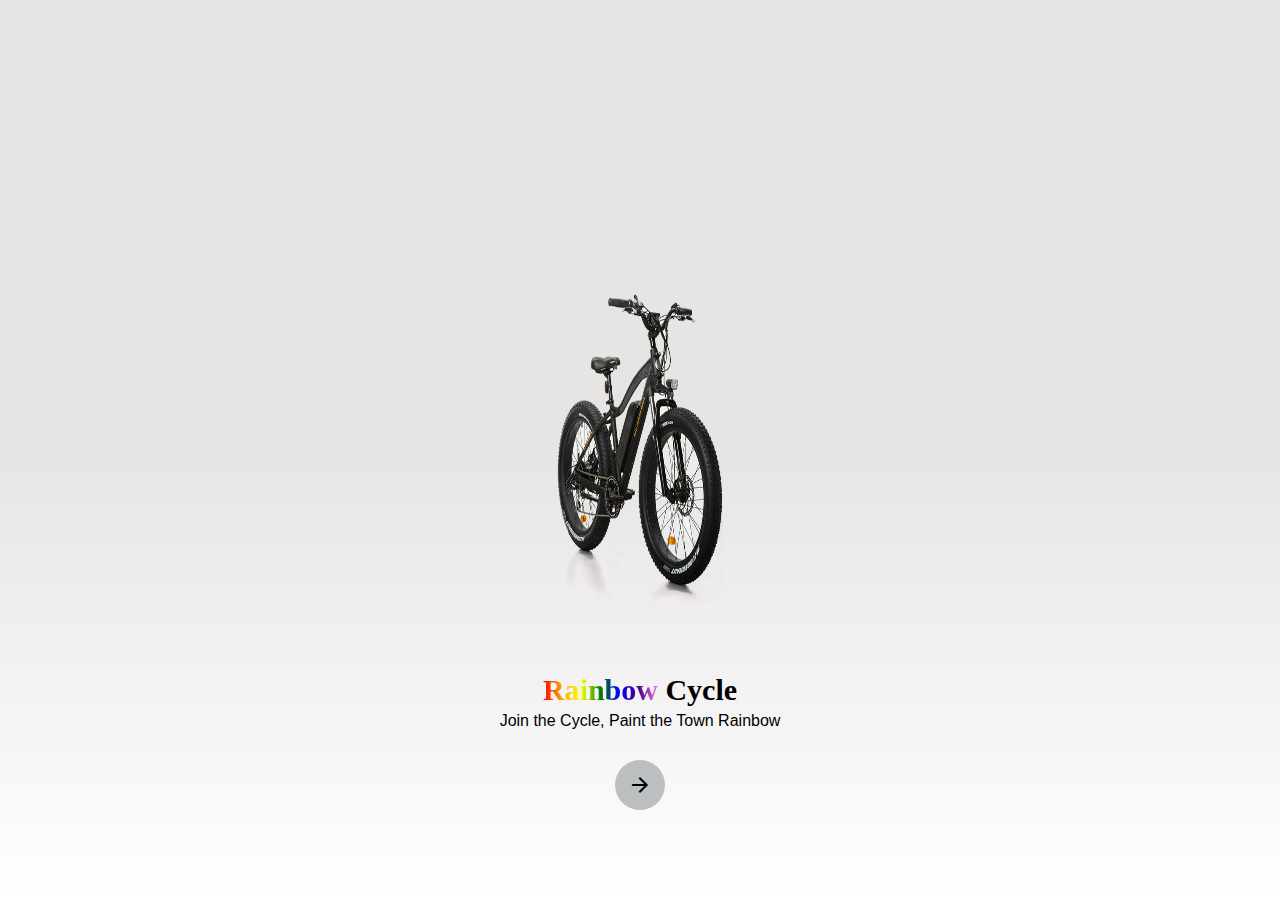
<file: index.html>
<!DOCTYPE html>
<html lang="en">
<head>
  <meta charset="UTF-8">
  <meta name="viewport" content="width=device-width, initial-scale=1.0">
  <title>BikeHail - Home</title>
  <link rel="stylesheet" href="style.css">
  <link rel="stylesheet" href="https://cdnjs.cloudflare.com/ajax/libs/font-awesome/5.15.4/css/all.min.css" integrity="sha512-D8tSFLA1a0sQrjXb5th+ow06fwOt0y5lzHlhBRdtSM57pZQlpFwZ4jEtlp3wYrgmcUnx1A72S/ivdmsoV2sXcQ==" crossorigin="anonymous" referrerpolicy="no-referrer" />
  <link rel="stylesheet" href="https://fonts.googleapis.com/css2?family=Material+Symbols+Outlined:opsz,wght,FILL,GRAD@20..48,100..700,0..1,-50..200" />
</head>
<body>
  <div class="container">
    <div class="img">
      <img class="" src="img-2.png" alt="" srcset="" width="65%">
    </div>
  <div  class="sec2">
    <div class="">
      <h4 class="title">
        <span class="rainbow">Rainbow</span> 
        <span class="cycle">Cycle</span>
      </h4>
      <p>Join the Cycle, Paint the Town Rainbow</p>
    </div>
    <div class="mr">
      <button class="btn">
        <span class="material-symbols-outlined">
          arrow_forward
          </span>
      </button>
    </div>
  </div>
  </div>
</body>
</html>
</file>
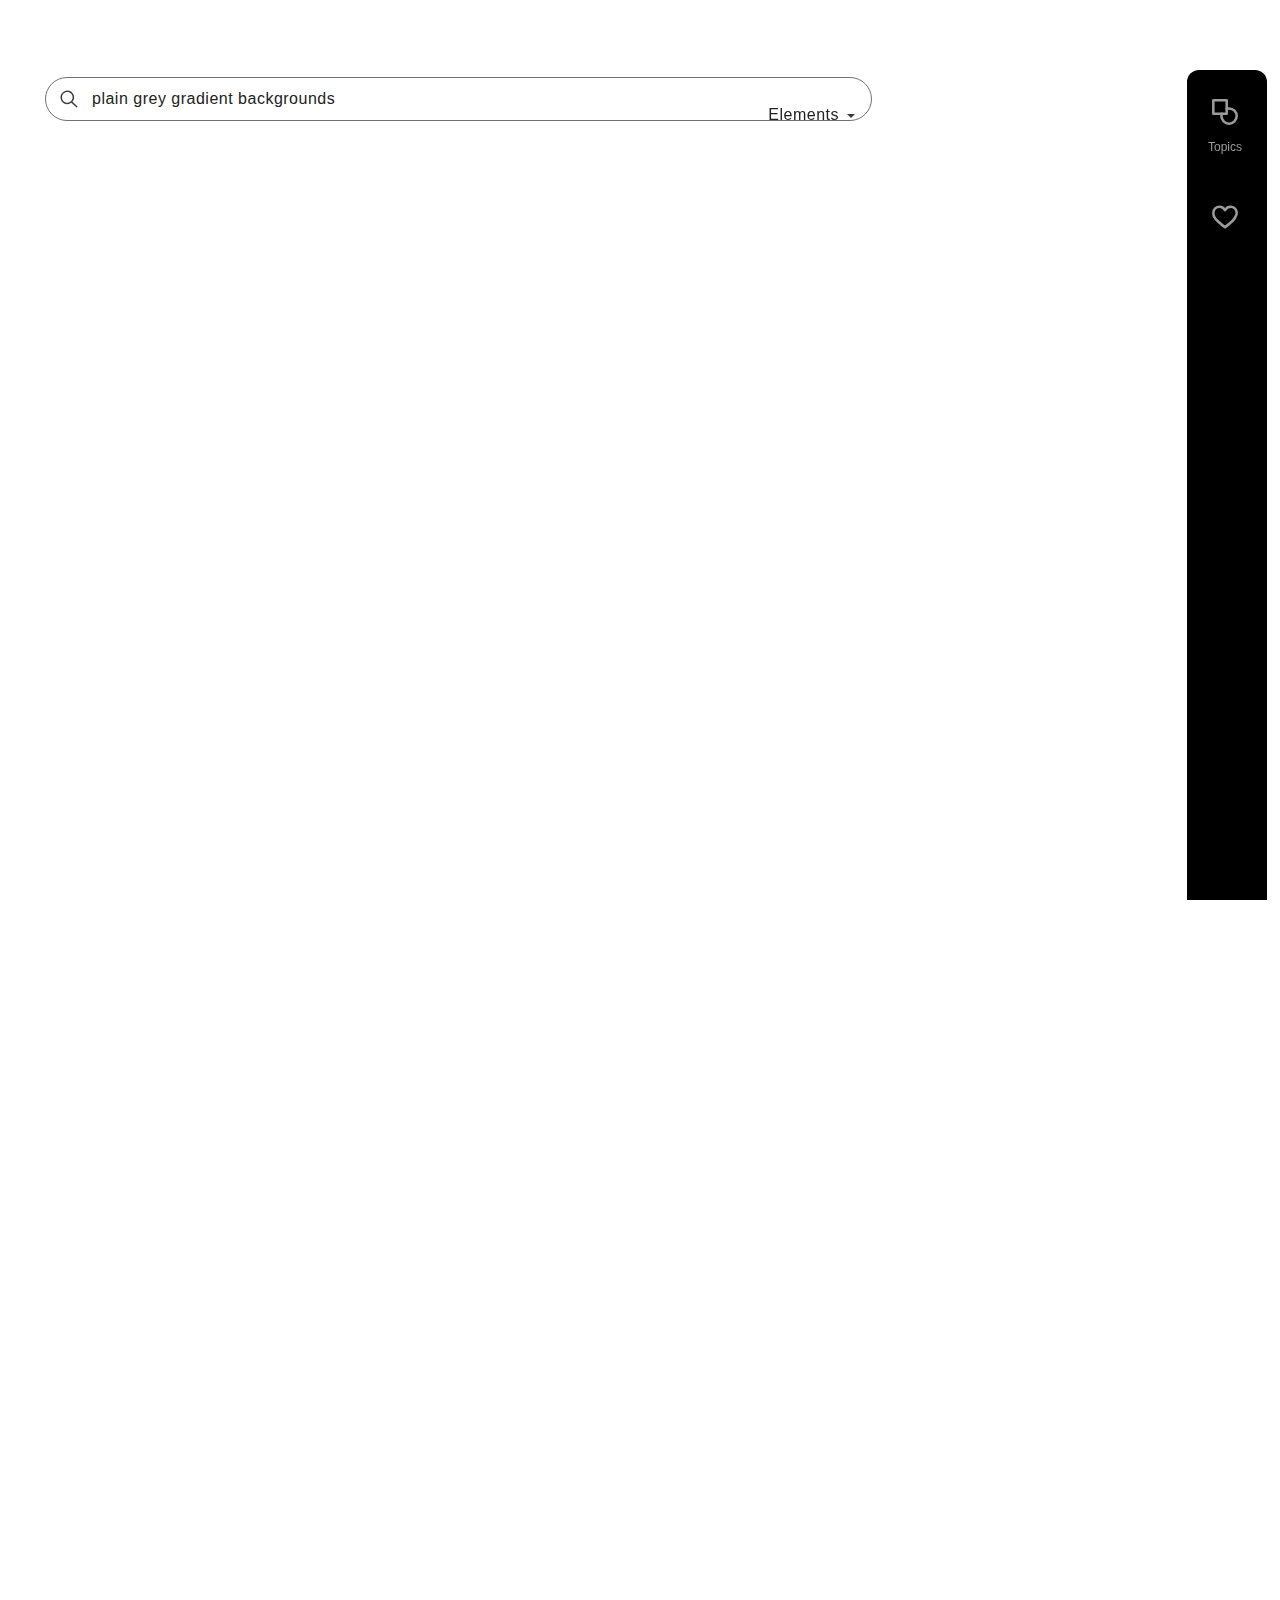
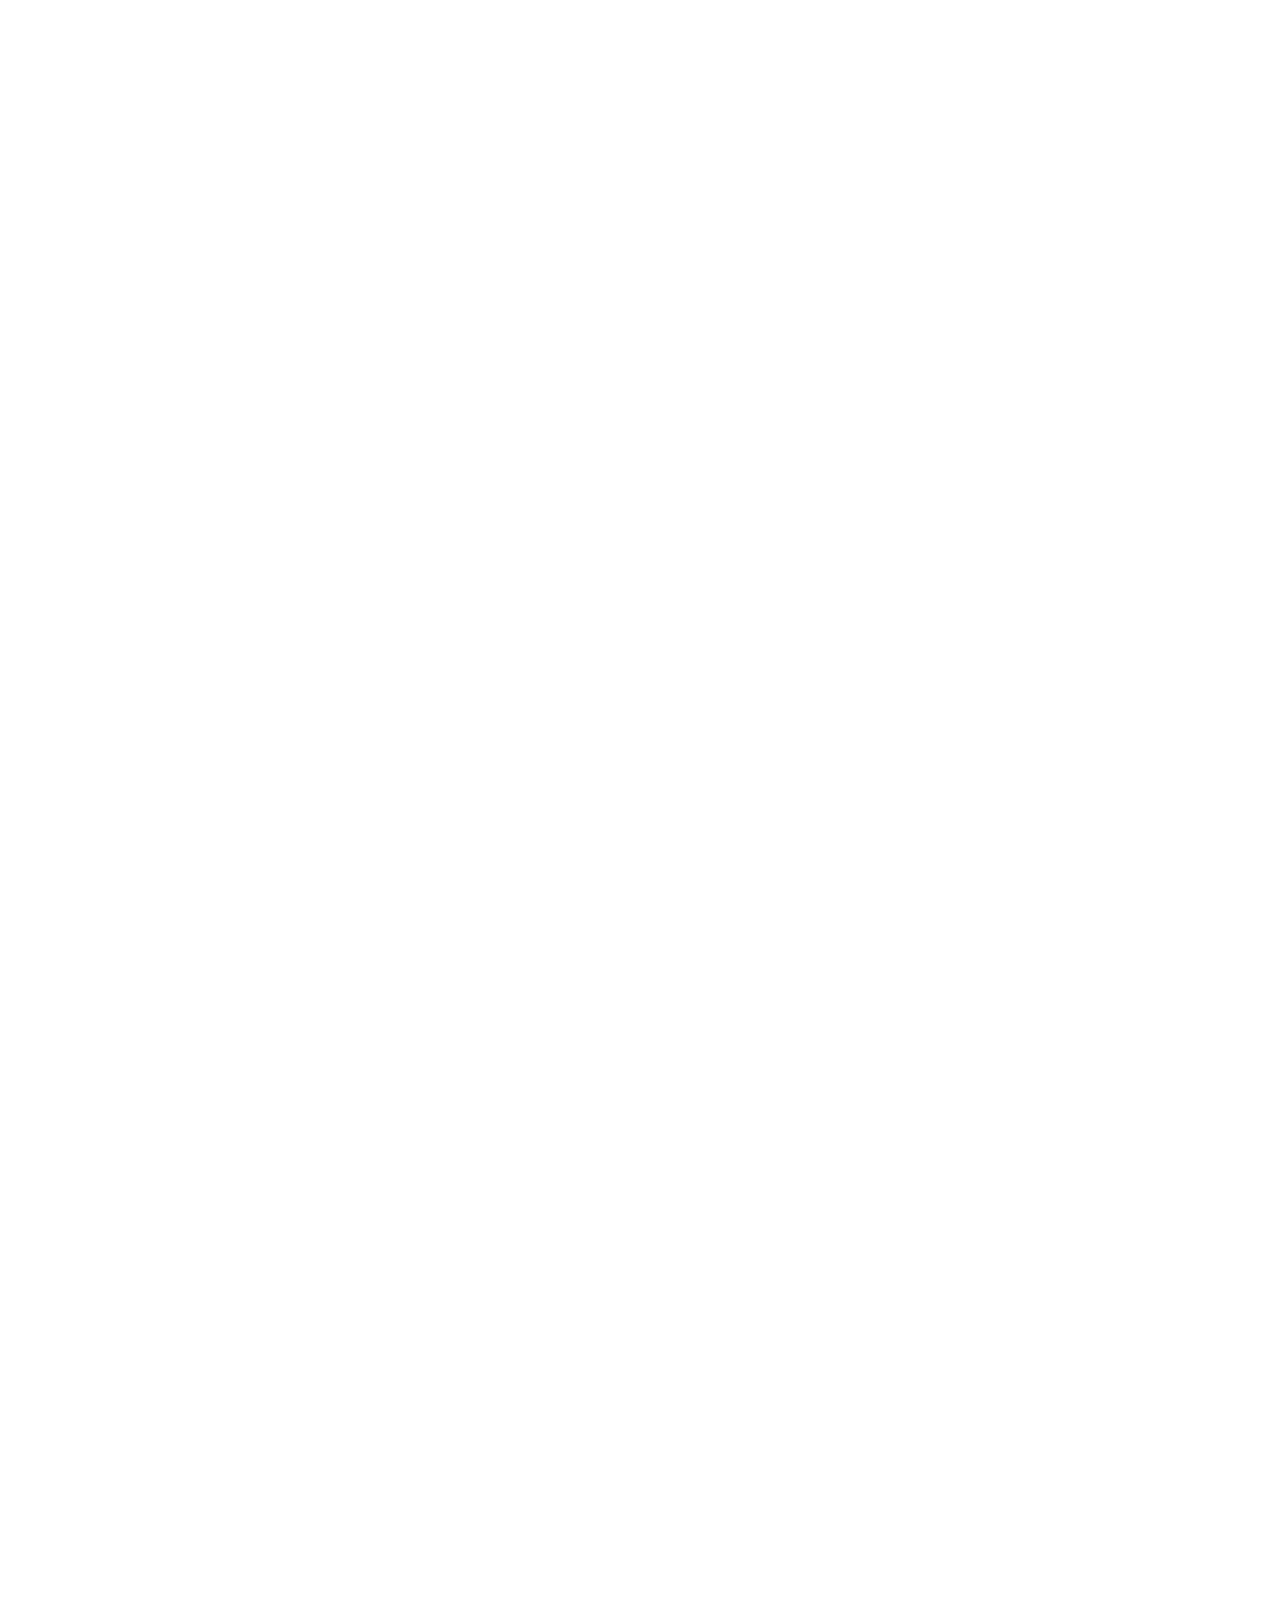
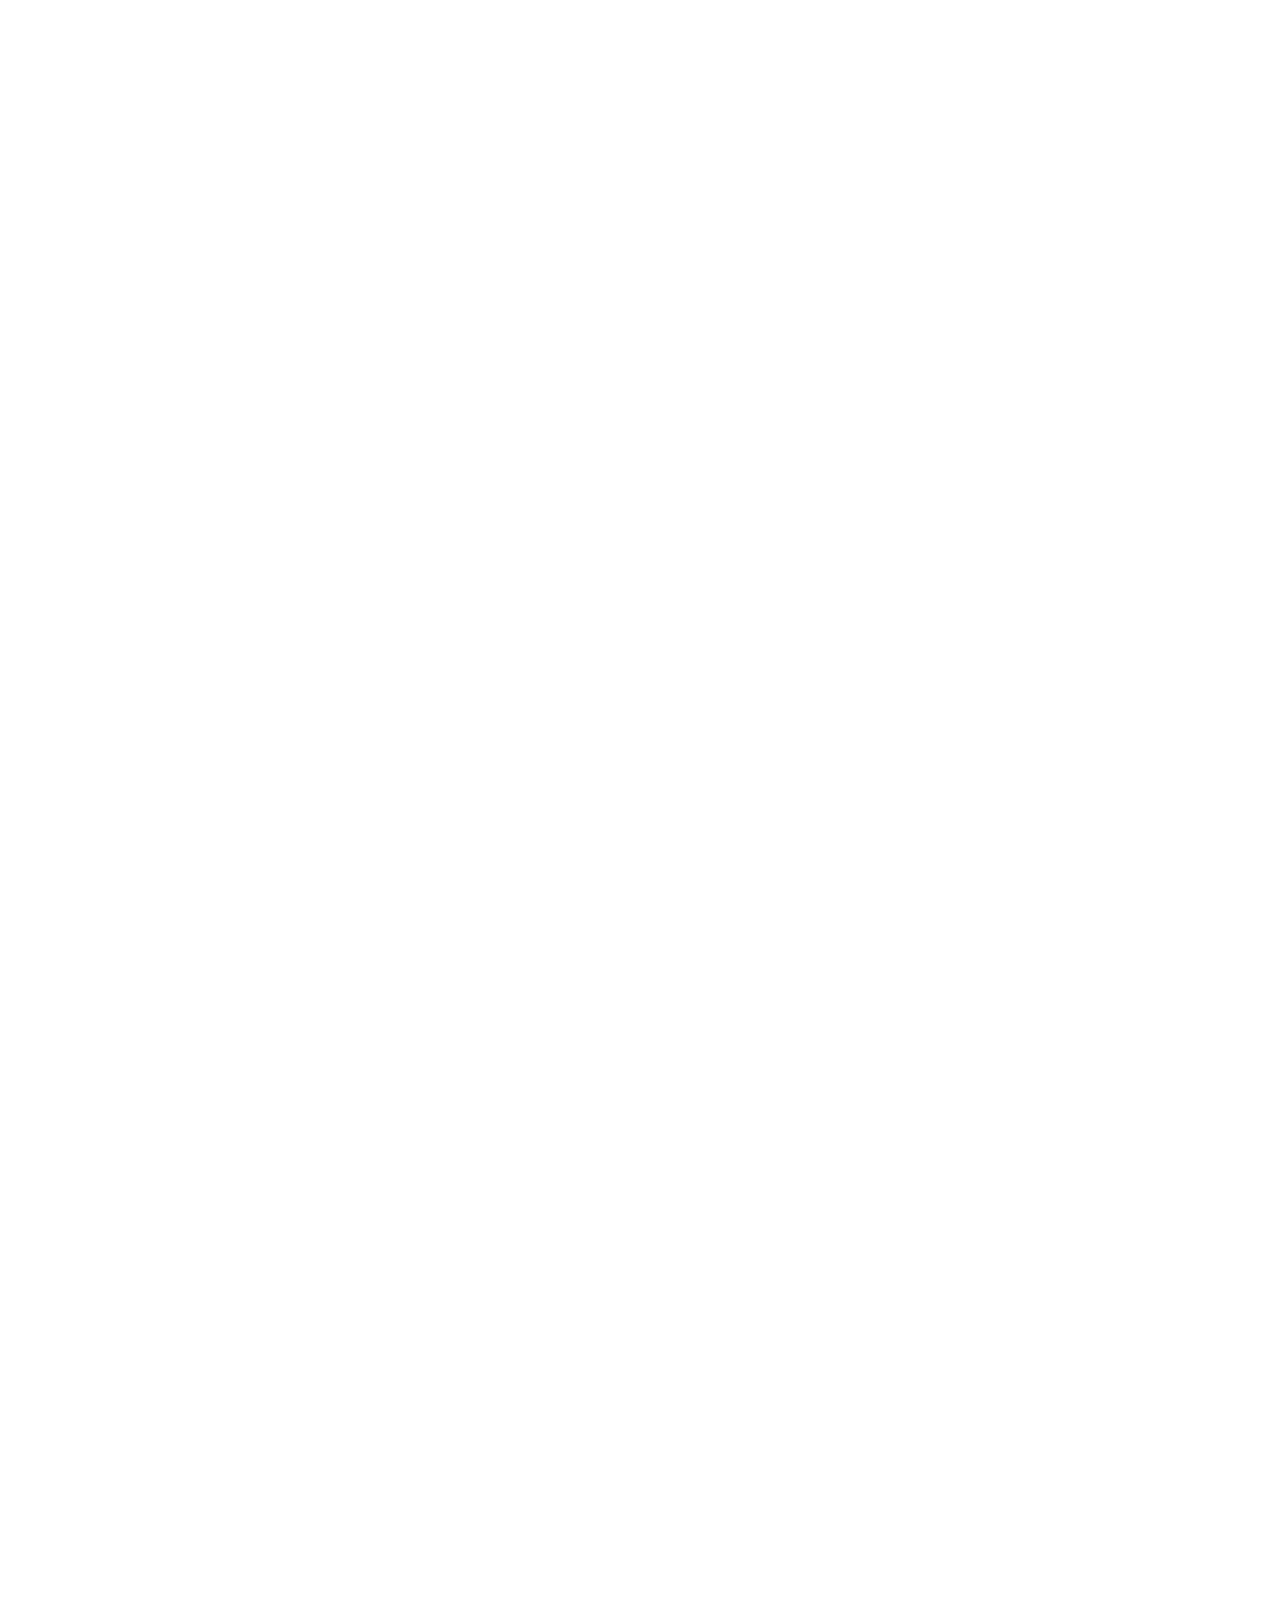
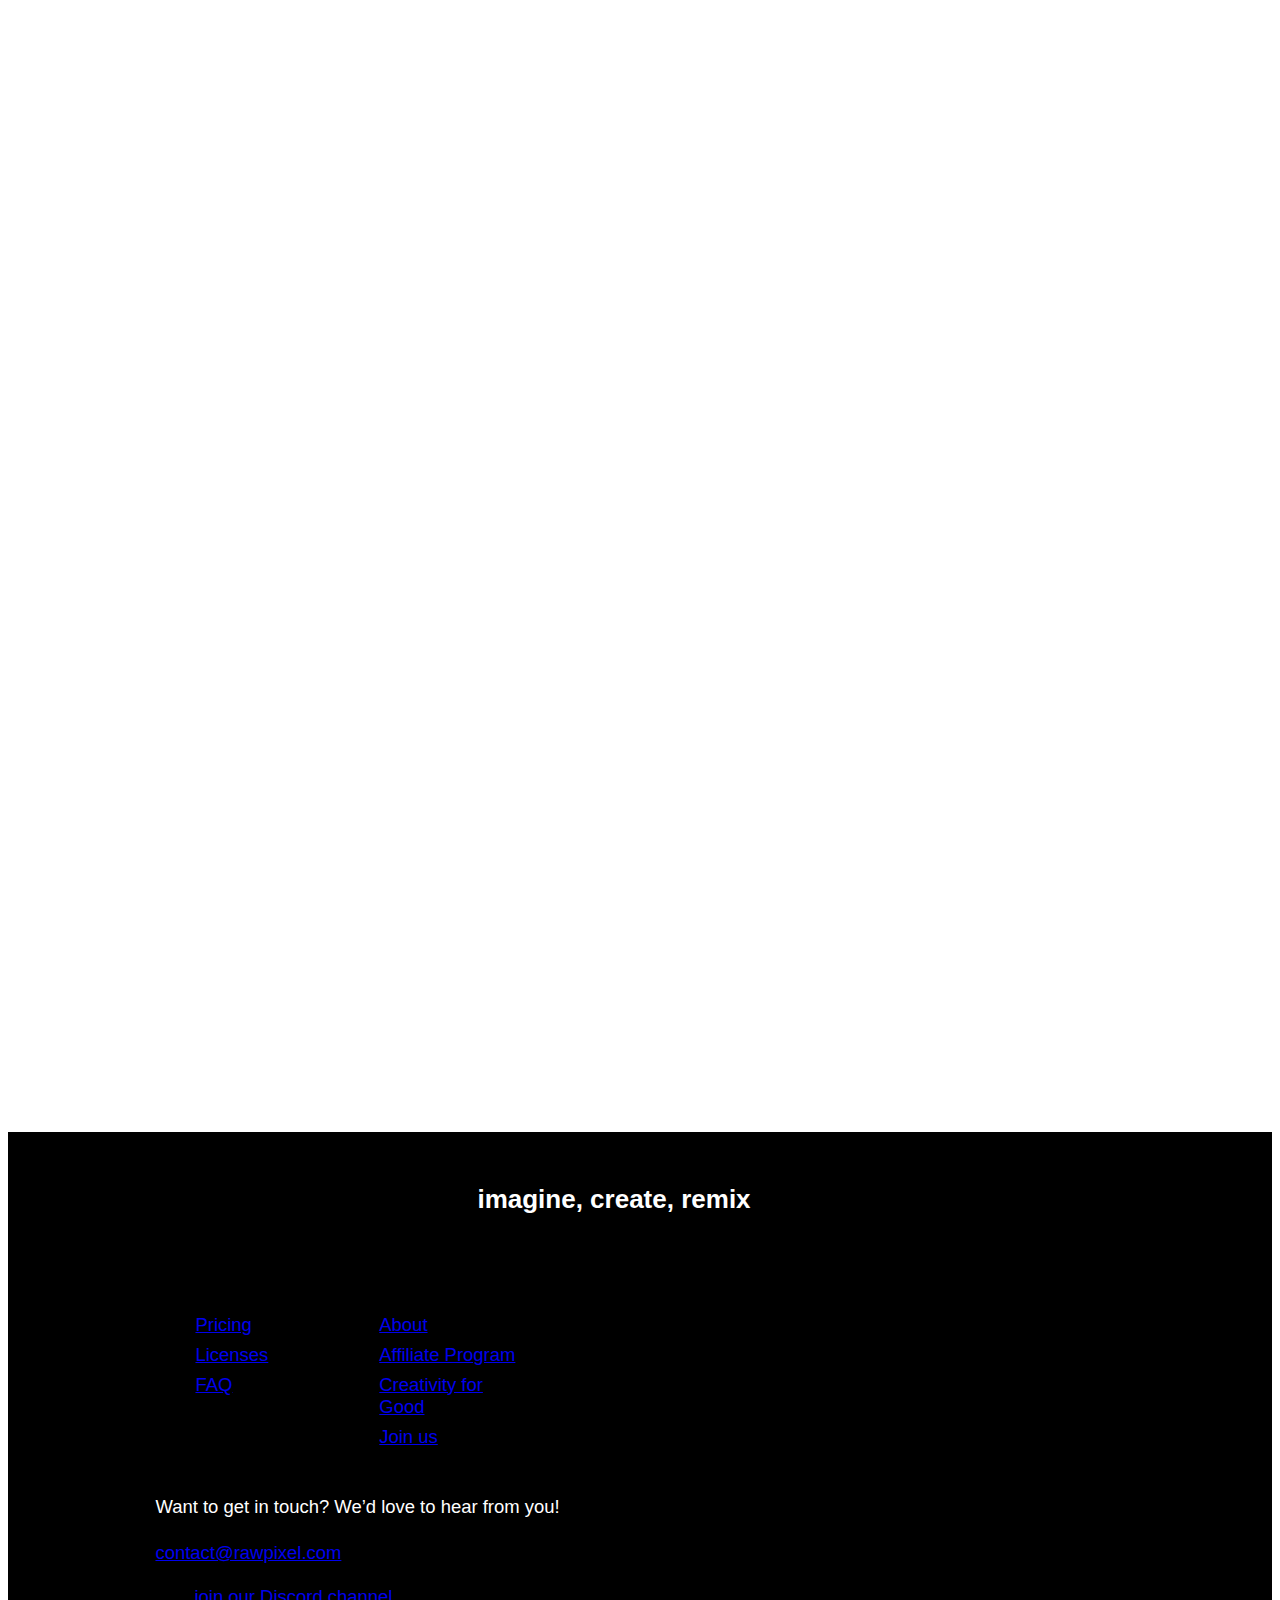
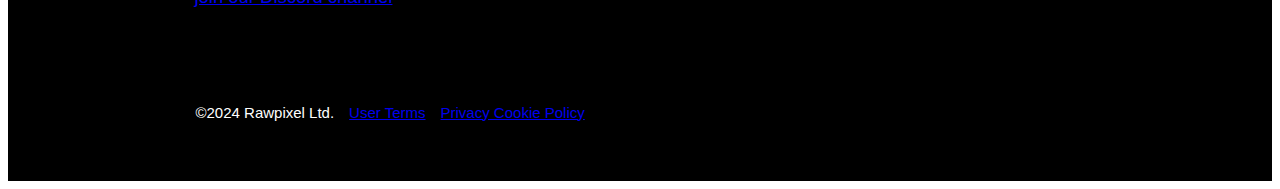
<file: grey.htm>
<!DOCTYPE html><html lang="en-US"><head><meta charSet="utf-8"/><title>Plain Grey Gradient Backgrounds Images | Free Photos, PNG Stickers, Wallpapers &amp; Backgrounds - rawpixel</title><meta name="description" content="Plain Grey Gradient Backgrounds ·  Free PNGs, stickers, photos, aesthetic backgrounds and wallpapers, vector illustrations and art. High quality premium images, PSD mockups and templates all safe for commercial use."/><meta name="keywords" content="rawpixel, stock photography, stock imagery, stock photo, royalty-free, free image, free image for commercial use"/><meta name="viewport" content="width=device-width, viewport-fit=cover, initial-scale=1.0, user-scalable=no"/><meta name="p:domain_verify" content="65207be79d89e10aee3052e681a5e25d"/><link rel="image_src" href="https://images.rawpixel.com/image_social_landscape/cHJpdmF0ZS9sci9pbWFnZXMvd2Vic2l0ZS8yMDIzLTAxL3JtNjA5LWJnLW4tMDIzLWEuanBn.jpg"/><meta property="og:image" content="https://images.rawpixel.com/image_social_landscape/cHJpdmF0ZS9sci9pbWFnZXMvd2Vic2l0ZS8yMDIzLTAxL3JtNjA5LWJnLW4tMDIzLWEuanBn.jpg"/><meta name="twitter:image" content="https://images.rawpixel.com/image_social_landscape/cHJpdmF0ZS9sci9pbWFnZXMvd2Vic2l0ZS8yMDIzLTAxL3JtNjA5LWJnLW4tMDIzLWEuanBn.jpg"/><link rel="shortcut icon" href="https://static.rawpixel.com/_next/static/images/rawpixel-logomark-black-394a2cad2aa430631a56cc6b871d6ca1.png" type="image/vnd.microsoft.icon"/><script type="application/ld+json">{"@context":"https://schema.org","@type":"WebSite","url":"https://www.rawpixel.com","potentialAction":{"@type":"SearchAction","target":"https://www.rawpixel.com/search?keys={search_term_string}","query-input":"required name=search_term_string"}}</script><script type="application/ld+json">{"@context":"https://schema.org","@type":"Organization","url":"https://www.rawpixel.com","logo":"https://static.rawpixel.com/_next/static/images/rawpixel-logo-9cfdda7c691f17f561f05c164a61ad2e.png","description":"Free images, PNGs, stickers, backgrounds, wallpapers, graphic templates and PSD mockups. All safe to use with commercial licenses.","email":"contact@rawpixel.com","sameAs":["https://www.facebook.com/rawpixel/","https://www.instagram.com/byrawpixel/","https://www.pinterest.co.uk/byrawpixel/","https://twitter.com/byrawpixel/"]}</script><script type="application/ld+json">{"@context":"http://schema.org","@type":"BreadcrumbList","itemListElement":[{"@type":"ListItem","position":1,"item":{"@id":"https://www.rawpixel.com/search","name":"Search","image":"https://static.rawpixel.com/_next/static/images/img-social-share-2024-0ad52e5c38485acc32e42b60f03b30ea.jpg"}},{"@type":"ListItem","position":2,"item":{"@id":"https://www.rawpixel.com/search/plain%20grey%20gradient%20backgrounds?page=1&amp;sort=curated","name":"Plain Grey Gradient Backgrounds Images | Free Photos, PNG Stickers, Wallpapers &amp; Backgrounds - rawpixel","image":"https://images.rawpixel.com/image_social_landscape/cHJpdmF0ZS9sci9pbWFnZXMvd2Vic2l0ZS8yMDIzLTAxL3JtNjA5LWJnLW4tMDIzLWEuanBn.jpg"}}]}</script><link rel="preload" href="https://fonts.rawpixel.com/helvetica/3dac71eb-afa7-4c80-97f0-599202772905.woff2" as="font" type="font/woff2" crossorigin="anonymous"/><link rel="preload" href="https://fonts.rawpixel.com/helvetica/5b1fbd62-45dc-4433-a7df-a2b24a146411.woff2" as="font" type="font/woff2" crossorigin="anonymous"/><link rel="preload" href="https://fonts.rawpixel.com/helvetica/531c5a28-5575-4f58-96d4-a80f7b702d7b.woff2" as="font" type="font/woff2" crossorigin="anonymous"/><link rel="preload" href="https://fonts.rawpixel.com/helvetica/3a46542f-f429-4821-9a88-62e3be54a640.woff2" as="font" type="font/woff2" crossorigin="anonymous"/><meta property="fb:admins" content="605693507"/><meta property="fb:app_id" content="1734818010124816"/><meta property="og:site_name" content="rawpixel"/><meta property="og:type" content="website"/><meta property="og:url" content="https://www.rawpixel.com/search/plain%20grey%20gradient%20backgrounds?page=1&amp;sort=curated"/><meta name="og:title" content="Plain Grey Gradient Backgrounds Images | Free Photos, PNG Stickers, Wallpapers &amp; Backgrounds - rawpixel"/><meta property="og:description" content="Plain Grey Gradient Backgrounds ·  Free PNGs, stickers, photos, aesthetic backgrounds and wallpapers, vector illustrations and art. High quality premium images, PSD mockups and templates all safe for commercial use."/><meta name="twitter:card" content="summary_large_image"/><meta name="twitter:site:id" content="3268948237"/><meta name="twitter:site" content="@byrawpixel"/><meta name="twitter:creator:id" content="3268948237"/><meta name="twitter:creator" content="@byrawpixel"/><meta name="twitter:url" content="https://www.rawpixel.com/search/plain%20grey%20gradient%20backgrounds?page=1&amp;sort=curated"/><meta name="twitter:title" content="Plain Grey Gradient Backgrounds Images | Free Photos, PNG Stickers, Wallpapers &amp; Backgrounds - rawpixel"/><meta name="twitter:description" content="Plain Grey Gradient Backgrounds ·  Free PNGs, stickers, photos, aesthetic backgrounds and wallpapers, vector illustrations and art. High quality premium images, PSD mockups and templates all safe for commercial use."/><meta name="pinterest" content="nohover"/><meta name="apple-mobile-web-app-title" content="rawpixel"/><meta name="application-name" content="rawpixel"/><link rel="search" type="application/opensearchdescription+xml" title="rawpixel" href="/opensearch.xml"/><meta name="next-head-count" content="36"/><link rel="preload" href="https://static.rawpixel.com/_next/static/css/6866dd4cb2f73777.css" as="style"/><link rel="stylesheet" href="https://static.rawpixel.com/_next/static/css/6866dd4cb2f73777.css" data-n-g=""/><noscript data-n-css=""></noscript><script defer="" nomodule="" src="https://static.rawpixel.com/_next/static/chunks/polyfills-c67a75d1b6f99dc8.js"></script><script defer="" src="https://static.rawpixel.com/_next/static/chunks/7695.fe7639176000a33b.js"></script><script defer="" src="https://static.rawpixel.com/_next/static/chunks/8121.a42fa145c3428ece.js"></script><script defer="" src="https://static.rawpixel.com/_next/static/chunks/7065.b092faaef6fb4cba.js"></script><script defer="" src="https://static.rawpixel.com/_next/static/chunks/8808.fadd6920037c221c.js"></script><script defer="" src="https://static.rawpixel.com/_next/static/chunks/4983.0098338b6fab11f3.js"></script><script defer="" src="https://static.rawpixel.com/_next/static/chunks/2161.7a36e785c4ff421e.js"></script><script defer="" src="https://static.rawpixel.com/_next/static/chunks/4456.bf269f7afc6c0814.js"></script><script defer="" src="https://static.rawpixel.com/_next/static/chunks/1248.6872ab298c1a30d6.js"></script><script defer="" src="https://static.rawpixel.com/_next/static/chunks/5343.d480faeeee8eca0e.js"></script><script defer="" src="https://static.rawpixel.com/_next/static/chunks/8200.c36342f8f0581cfc.js"></script><script defer="" src="https://static.rawpixel.com/_next/static/chunks/8884.0bdb99dc94561247.js"></script><script defer="" src="https://static.rawpixel.com/_next/static/chunks/2014.6e68194e059418a5.js"></script><script defer="" src="https://static.rawpixel.com/_next/static/chunks/4009.bf12f3624632f34f.js"></script><script defer="" src="https://static.rawpixel.com/_next/static/chunks/4949.236ba25ebb376001.js"></script><script defer="" src="https://static.rawpixel.com/_next/static/chunks/4143.4690e4e7abfa7ff3.js"></script><script defer="" src="https://static.rawpixel.com/_next/static/chunks/8111.f894b2ed6c870e32.js"></script><script src="https://static.rawpixel.com/_next/static/chunks/webpack-50d77e225256fa53.js" defer=""></script><script src="https://static.rawpixel.com/_next/static/chunks/framework-314c182fa7e2bf37.js" defer=""></script><script src="https://static.rawpixel.com/_next/static/chunks/main-a8b63c0f554158d6.js" defer=""></script><script src="https://static.rawpixel.com/_next/static/chunks/pages/_app-0cd4b84abb68537a.js" defer=""></script><script src="https://static.rawpixel.com/_next/static/chunks/2187-d3e0fa546b48e08b.js" defer=""></script><script src="https://static.rawpixel.com/_next/static/chunks/1321-6ae886a417c013ca.js" defer=""></script><script src="https://static.rawpixel.com/_next/static/chunks/5527-17d916c4ff57cd0e.js" defer=""></script><script src="https://static.rawpixel.com/_next/static/chunks/413-bb4818ddb025a95b.js" defer=""></script><script src="https://static.rawpixel.com/_next/static/chunks/2220-b1cd231d348dc669.js" defer=""></script><script src="https://static.rawpixel.com/_next/static/chunks/pages/index-d55ec6e8c44653bf.js" defer=""></script><script src="https://static.rawpixel.com/_next/static/jYPVsbU2xfKjUYoeg5p1P/_buildManifest.js" defer=""></script><script src="https://static.rawpixel.com/_next/static/jYPVsbU2xfKjUYoeg5p1P/_ssgManifest.js" defer=""></script><style data-styled="" data-styled-version="6.1.8">.hmXUOD{width:58.75%;max-width:1368px;margin-left:auto;margin-right:auto;}/*!sc*/
@media (max-width: 1920px){.hmXUOD{width:76.6667%;max-width:1368px;}}/*!sc*/
@media (max-width: 1023px){.hmXUOD{width:75%;max-width:768px;}}/*!sc*/
@media (max-width: 767px){.hmXUOD{width:83.333%;max-width:640px;}}/*!sc*/
@media (max-width: 567px){.hmXUOD{width:100%;max-width:100%;padding:0 24px;}}/*!sc*/
data-styled.g2[id="sc-6d1b8e79-1"]{content:"hmXUOD,"}/*!sc*/
.dFxFhH{max-width:100%;width:100%;padding-left:36px;padding-right:36px;}/*!sc*/
@media (max-width: 1023px){.dFxFhH{padding-left:15px;padding-right:15px;}}/*!sc*/
data-styled.g3[id="sc-6d1b8e79-2"]{content:"dFxFhH,"}/*!sc*/
.icYEBp{border:0 none;outline:none;padding:0;background:transparent;cursor:pointer;height:44px;width:22px;}/*!sc*/
.icYEBp:before{content:'';display:inline-block;height:18px;width:22px;-webkit-mask-size:contain;mask-size:contain;-webkit-mask-repeat:no-repeat;mask-repeat:no-repeat;-webkit-mask-position:center;mask-position:center;-webkit-mask-image:url(https://static.rawpixel.com/_next/static/images/menu-dots-70a4edbbd865161b6dc06cc7f357733c.svg);mask-image:url(https://static.rawpixel.com/_next/static/images/menu-dots-70a4edbbd865161b6dc06cc7f357733c.svg);background:#222222;}/*!sc*/
data-styled.g7[id="sc-c651dc4c-0"]{content:"icYEBp,"}/*!sc*/
.jzDHNo{background-color:#FFFFFF;color:#222222;}/*!sc*/
.jzDHNo main{margin-top:60px;min-height:calc(100vh - 60px);}/*!sc*/
.jzDHNo .sc-7a2fb861-0{min-height:calc(100vh - 60px);}/*!sc*/
@media (max-width: 1023px){.jzDHNo main{margin-top:100px;min-height:calc(100vh - 100px);}.jzDHNo .sc-7a2fb861-0{min-height:calc(100vh - 100px);}}/*!sc*/
.jzDHNo main,.jzDHNo .page-footer{position:relative;font-size:21.28px;}/*!sc*/
@media (max-width: 1920px){.jzDHNo main,.jzDHNo .page-footer{font-size:19.7714px;}}/*!sc*/
@media (max-width: 1680px){.jzDHNo main,.jzDHNo .page-footer{font-size:19.0171px;}}/*!sc*/
@media (max-width: 1366px){.jzDHNo main,.jzDHNo .page-footer{font-size:18.4656px;}}/*!sc*/
@media (max-width: 1023px){.jzDHNo main,.jzDHNo .page-footer{font-size:17.6594px;}}/*!sc*/
@media (max-width: 767px){.jzDHNo main,.jzDHNo .page-footer{font-size:17.056px;}}/*!sc*/
@media (max-width: 567px){.jzDHNo main,.jzDHNo .page-footer{font-size:16.1296px;}}/*!sc*/
data-styled.g16[id="sc-f6500038-0"]{content:"jzDHNo,"}/*!sc*/
.ijLFQv{height:60px;line-height:60px;display:-webkit-box;display:-webkit-flex;display:-ms-flexbox;display:flex;-webkit-align-items:center;-webkit-box-align:center;-ms-flex-align:center;align-items:center;}/*!sc*/
@media (max-width: 1023px){.ijLFQv{height:50px;line-height:50px;}}/*!sc*/
.ijLFQv a{position:relative;top:1px;}/*!sc*/
.ijLFQv .new-design.active,.ijLFQv .new-design:hover{border-color:transparent;background-color:#824FD8;color:#FFFFFF;}/*!sc*/
.ijLFQv .new-design .button-label{-webkit-transition:color 0ms;transition:color 0ms;}/*!sc*/
data-styled.g21[id="sc-88724290-0"]{content:"ijLFQv,"}/*!sc*/
.iXsCEl{display:inline-block;-webkit-mask-size:contain;mask-size:contain;-webkit-mask-repeat:no-repeat;mask-repeat:no-repeat;-webkit-mask-position:center;mask-position:center;width:16px;height:16px;margin:0 8px 0 0;background:#222222;}/*!sc*/
.iXsCEl svg{fill:currentColor;width:100%;height:100%;}/*!sc*/
.dYJdXV{display:inline-block;-webkit-mask-size:contain;mask-size:contain;-webkit-mask-repeat:no-repeat;mask-repeat:no-repeat;-webkit-mask-position:center;mask-position:center;width:24px;height:24px;margin:0;background:#FFFFFF;}/*!sc*/
.dYJdXV svg{fill:currentColor;width:100%;height:100%;}/*!sc*/
.bCpUca{display:inline-block;-webkit-mask-size:contain;mask-size:contain;-webkit-mask-repeat:no-repeat;mask-repeat:no-repeat;-webkit-mask-position:center;mask-position:center;width:39px;height:39px;margin:0 0 0 13px;background:#E7FF56;}/*!sc*/
.bCpUca svg{fill:currentColor;width:100%;height:100%;}/*!sc*/
data-styled.g22[id="sc-3951f94f-0"]{content:"iXsCEl,dYJdXV,bCpUca,"}/*!sc*/
.lzIAx{-webkit-appearance:none;-moz-appearance:none;-ms-appearance:none;appearance:none;outline:0;border:0;margin:0;padding:0;border-radius:0;background-color:transparent;color:inherit;box-sizing:border-box;position:relative;-webkit-tap-highlight-color:transparent;cursor:pointer;-webkit-user-select:none;-moz-user-select:none;-ms-user-select:none;user-select:none;display:-webkit-inline-box;display:-webkit-inline-flex;display:-ms-inline-flexbox;display:inline-flex;-webkit-align-items:center;-webkit-box-align:center;-ms-flex-align:center;align-items:center;-webkit-box-pack:center;-ms-flex-pack:center;-webkit-justify-content:center;justify-content:center;vertical-align:middle;-webkit-text-decoration:none;text-decoration:none;text-align:center;line-height:1.5;-webkit-transition:all 400ms;transition:all 400ms;font-size:16px;min-height:36px;height:30px;line-height:1;padding:0px 14px;min-height:0px;min-width:36px;border-radius:18px;color:#222222;border:1px solid transparent;border-radius:40px;padding:5px;}/*!sc*/
.lzIAx::-moz-focus-inner{border-style:none;}/*!sc*/
@media print{.lzIAx{-webkit-print-color-adjust:exact;color-adjust:exact;}}/*!sc*/
.lzIAx[disabled],.lzIAx.disabled{pointer-events:none;cursor:default;}/*!sc*/
.lzIAx >.button-label{display:inherit;-webkit-align-items:inherit;-webkit-box-align:inherit;-ms-flex-align:inherit;align-items:inherit;-webkit-box-pack:inherit;-ms-flex-pack:inherit;-webkit-justify-content:inherit;justify-content:inherit;-webkit-transition:color 100ms;transition:color 100ms;}/*!sc*/
.lzIAx .button-loader{position:absolute;left:50%;top:50%;margin:0;z-index:3;-webkit-transform:translate(-50%,-50%);-moz-transform:translate(-50%,-50%);-ms-transform:translate(-50%,-50%);transform:translate(-50%,-50%);display:-webkit-box;display:-webkit-flex;display:-ms-flexbox;display:flex;-webkit-box-pack:center;-ms-flex-pack:center;-webkit-justify-content:center;justify-content:center;-webkit-align-items:center;-webkit-box-align:center;-ms-flex-align:center;align-items:center;}/*!sc*/
.lzIAx .rpx-icon,.lzIAx .button-loader{width:18px;height:18px;}/*!sc*/
.lzIAx .rpx-icon{background:#222222;}/*!sc*/
.lzIAx .button-loader .spinner div{border-color:#222222;}/*!sc*/
.lzIAx:hover{background:#F9F9F9;border-color:#F9F9F9;color:#080808;}/*!sc*/
.lzIAx[active],.lzIAx.active,.lzIAx:active{background:#EDEDED;border-color:#EDEDED;color:#080808;}/*!sc*/
.lzIAx[disabled],.lzIAx.disabled{background:transparent;opacity:0.5;cursor:default;}/*!sc*/
.lzIAx .rpx-icon{margin:2px;}/*!sc*/
.lzIAx .rpx-icon{margin:3px;}/*!sc*/
.jeaWnM{-webkit-appearance:none;-moz-appearance:none;-ms-appearance:none;appearance:none;outline:0;border:0;margin:0;padding:0;border-radius:0;background-color:transparent;color:inherit;box-sizing:border-box;position:relative;-webkit-tap-highlight-color:transparent;cursor:pointer;-webkit-user-select:none;-moz-user-select:none;-ms-user-select:none;user-select:none;display:-webkit-inline-box;display:-webkit-inline-flex;display:-ms-inline-flexbox;display:inline-flex;-webkit-align-items:center;-webkit-box-align:center;-ms-flex-align:center;align-items:center;-webkit-box-pack:center;-ms-flex-pack:center;-webkit-justify-content:center;justify-content:center;vertical-align:middle;-webkit-text-decoration:none;text-decoration:none;text-align:center;line-height:1.5;font-size:16px;min-height:36px;line-height:24px;padding:5px 14px;min-width:36px;border-radius:18px;background:transparent;border:1px solid #222222;color:#222222;}/*!sc*/
.jeaWnM::-moz-focus-inner{border-style:none;}/*!sc*/
@media print{.jeaWnM{-webkit-print-color-adjust:exact;color-adjust:exact;}}/*!sc*/
.jeaWnM[disabled],.jeaWnM.disabled{pointer-events:none;cursor:default;}/*!sc*/
.jeaWnM >.button-label{display:inherit;-webkit-align-items:inherit;-webkit-box-align:inherit;-ms-flex-align:inherit;align-items:inherit;-webkit-box-pack:inherit;-ms-flex-pack:inherit;-webkit-justify-content:inherit;justify-content:inherit;}/*!sc*/
.jeaWnM .button-loader{position:absolute;left:50%;top:50%;margin:0;z-index:3;-webkit-transform:translate(-50%,-50%);-moz-transform:translate(-50%,-50%);-ms-transform:translate(-50%,-50%);transform:translate(-50%,-50%);display:-webkit-box;display:-webkit-flex;display:-ms-flexbox;display:flex;-webkit-box-pack:center;-ms-flex-pack:center;-webkit-justify-content:center;justify-content:center;-webkit-align-items:center;-webkit-box-align:center;-ms-flex-align:center;align-items:center;}/*!sc*/
.jeaWnM .rpx-icon,.jeaWnM .button-loader{width:18px;height:18px;}/*!sc*/
.jeaWnM .rpx-icon{background:#222222;}/*!sc*/
.jeaWnM .button-loader .spinner div{border-color:#222222;}/*!sc*/
.jeaWnM:hover{border-color:#222222;background-color:#F4F4F4;color:#222222;}/*!sc*/
.jeaWnM:hover .rpx-icon{background:#222222;}/*!sc*/
.jeaWnM[active],.jeaWnM.active,.jeaWnM:active{background:rgba(34,34,34,0.1);border-color:#222222;color:#222222;}/*!sc*/
.jeaWnM[active] .rpx-icon,.jeaWnM.active .rpx-icon,.jeaWnM:active .rpx-icon{background:#222222;}/*!sc*/
.jeaWnM[disabled],.jeaWnM.disabled{background:transparent;border-color:#222222;color:#222222;opacity:0.5;}/*!sc*/
.jeaWnM[disabled] .rpx-icon,.jeaWnM.disabled .rpx-icon{background:#222222;}/*!sc*/
@media (hover:none){.jeaWnM{background-color:transparent;border-color:#222222;}}/*!sc*/
.jeaWnM .rpx-icon{margin-left:0;margin-right:8px;}/*!sc*/
data-styled.g25[id="sc-ba090af8-0"]{content:"lzIAx,jeaWnM,"}/*!sc*/
.cfqiHE{height:60px;line-height:60px;display:-webkit-box;display:-webkit-flex;display:-ms-flexbox;display:flex;-webkit-align-items:center;-webkit-box-align:center;-ms-flex-align:center;align-items:center;}/*!sc*/
@media (max-width: 1023px){.cfqiHE{height:50px;line-height:50px;}}/*!sc*/
.cfqiHE a{height:inherit;color:#222222;font-size:18px;white-space:nowrap;}/*!sc*/
.cfqiHE a.activePath{font-family:'Helvetica Neue LT W01_65 Md',Helvetica Neue,Arial,sans-serif;font-weight:500;}/*!sc*/
@media (max-width: 1680px){.cfqiHE a{font-size:16.5px;}}/*!sc*/
@media (max-width: 1366px){.cfqiHE a{font-size:16px;}}/*!sc*/
data-styled.g26[id="sc-9b9e66a9-0"]{content:"cfqiHE,"}/*!sc*/
.coxBwc{-webkit-box-flex:1;-webkit-flex-grow:1;-ms-flex-positive:1;flex-grow:1;}/*!sc*/
.coxBwc >a{display:-webkit-box;display:-webkit-flex;display:-ms-flexbox;display:flex;-webkit-align-items:center;-webkit-box-align:center;-ms-flex-align:center;align-items:center;margin:0 5px 0 0;}/*!sc*/
.coxBwc >a >span{height:36px;display:-webkit-box;display:-webkit-flex;display:-ms-flexbox;display:flex;-webkit-align-items:center;-webkit-box-align:center;-ms-flex-align:center;align-items:center;padding:0 14px;border-radius:18px;}/*!sc*/
.coxBwc >a.activePath>span{background:#000000;color:#FFFFFF;}/*!sc*/
@media (hover:hover) and (pointer:fine){.coxBwc >a:hover>span{background:#000000;color:#FFFFFF;}}/*!sc*/
.coxBwc >a.link-home{margin-left:8px;margin-right:5px;}/*!sc*/
@media (max-width: 1366px){.coxBwc >a.link-home.deprecated{display:none;}}/*!sc*/
.coxBwc >a.link-public-domain.active>span,.coxBwc >a.link-public-domain.activePath>span{background:#4EC481;}/*!sc*/
.coxBwc >a.link-public-domain.active>span{color:#FFFFFF;font-family:'Helvetica Neue LT W01_65 Md',Helvetica Neue,Arial,sans-serif;font-weight:500;}/*!sc*/
@media (hover:hover) and (pointer:fine){.coxBwc >a.link-public-domain:hover>span{background:#4EC481;}}/*!sc*/
.coxBwc >a.link-create.activePath>span{background:transparent;}/*!sc*/
.coxBwc >a.link-create.active>span{background:#222222;}/*!sc*/
.coxBwc >a.link-create.active>span .create-icon{background:#FFFFFF;}/*!sc*/
@media (hover:hover) and (pointer:fine){.coxBwc >a.link-create:hover>span{background:#824FD8;}.coxBwc >a.link-create:hover>span .create-icon{background:#FFFFFF;}}/*!sc*/
.coxBwc >a.link-remix .rpx-icon{background:#222222;}/*!sc*/
.coxBwc >a.link-remix.activePath>span{background:transparent;color:#222222;font-family:'Helvetica Neue LT W01_55 Roman',Helvetica Neue,Arial,sans-serif;font-weight:400;}/*!sc*/
.coxBwc >a.link-remix.active>span{background:#E7FF56;color:#222222;font-family:'Helvetica Neue LT W01_65 Md',Helvetica Neue,Arial,sans-serif;font-weight:500;}/*!sc*/
.coxBwc >a.link-remix.active>span .rpx-icon{background:#222222;}/*!sc*/
@media (hover:hover) and (pointer:fine){.coxBwc >a.link-remix:hover>span{background:#E7FF56;color:#222222;}.coxBwc >a.link-remix:hover>span .rpx-icon{background:#222222;}}/*!sc*/
.coxBwc >a.link-pngs.activePath>span,.coxBwc >a.link-designs.activePath>span,.coxBwc >a.link-templates.activePath>span,.coxBwc >a.link-art.activePath>span,.coxBwc >a.link-mockups.activePath>span{background:transparent;color:#222222;font-family:'Helvetica Neue LT W01_55 Roman',Helvetica Neue,Arial,sans-serif;font-weight:400;}/*!sc*/
.coxBwc >a.link-pngs.active>span,.coxBwc >a.link-designs.active>span,.coxBwc >a.link-templates.active>span,.coxBwc >a.link-art.active>span,.coxBwc >a.link-mockups.active>span{background:#000000;color:#FFFFFF;font-family:'Helvetica Neue LT W01_65 Md',Helvetica Neue,Arial,sans-serif;font-weight:500;}/*!sc*/
@media (hover:hover) and (pointer:fine){.coxBwc >a.link-pngs:hover>span,.coxBwc >a.link-designs:hover>span,.coxBwc >a.link-templates:hover>span,.coxBwc >a.link-art:hover>span,.coxBwc >a.link-mockups:hover>span{background:#000000;color:#FFFFFF;}}/*!sc*/
@media (max-width:1270px){.coxBwc.deprecated-menu >a{display:none;}}/*!sc*/
data-styled.g27[id="sc-9b9e66a9-1"]{content:"coxBwc,"}/*!sc*/
.dPCJHY >*{margin:0 10px;}/*!sc*/
.dPCJHY .user-profile-toggle.with-dropdown{margin:0 4px 0 10px;}/*!sc*/
.dPCJHY .user-menu-toggle{margin:0 0 0 4px;}/*!sc*/
@media (max-width: 1023px){.dPCJHY .user-menu-toggle{display:none;}}/*!sc*/
.dPCJHY .link-pricing-and-plans,.dPCJHY .link-user-login,.dPCJHY .link-create-with-rawpixel,.dPCJHY .link-join-free{margin:0 0 0 5px;display:-webkit-box;display:-webkit-flex;display:-ms-flexbox;display:flex;-webkit-align-items:center;-webkit-box-align:center;-ms-flex-align:center;align-items:center;}/*!sc*/
.dPCJHY .link-pricing-and-plans >span,.dPCJHY .link-user-login >span,.dPCJHY .link-create-with-rawpixel >span,.dPCJHY .link-join-free >span{height:36px;display:-webkit-box;display:-webkit-flex;display:-ms-flexbox;display:flex;-webkit-align-items:center;-webkit-box-align:center;-ms-flex-align:center;align-items:center;padding:0 14px;border-radius:18px;}/*!sc*/
.dPCJHY .link-pricing-and-plans .rpx-icon,.dPCJHY .link-user-login .rpx-icon,.dPCJHY .link-create-with-rawpixel .rpx-icon,.dPCJHY .link-join-free .rpx-icon{width:20px;height:20px;background:#222222;}/*!sc*/
.dPCJHY .link-pricing-and-plans.activePath .rpx-icon,.dPCJHY .link-user-login.activePath .rpx-icon,.dPCJHY .link-create-with-rawpixel.activePath .rpx-icon,.dPCJHY .link-join-free.activePath .rpx-icon{background:#FFFFFF;}/*!sc*/
.dPCJHY .link-pricing-and-plans.activePath >span,.dPCJHY .link-user-login.activePath >span,.dPCJHY .link-create-with-rawpixel.activePath >span,.dPCJHY .link-join-free.activePath >span{background:#824FD8;color:#FFFFFF;}/*!sc*/
@media (hover:hover) and (pointer:fine){.dPCJHY .link-pricing-and-plans:hover .rpx-icon,.dPCJHY .link-user-login:hover .rpx-icon,.dPCJHY .link-create-with-rawpixel:hover .rpx-icon,.dPCJHY .link-join-free:hover .rpx-icon{background:#FFFFFF;}.dPCJHY .link-pricing-and-plans:hover >span,.dPCJHY .link-user-login:hover >span,.dPCJHY .link-create-with-rawpixel:hover >span,.dPCJHY .link-join-free:hover >span{background:#824FD8;color:#FFFFFF;}}/*!sc*/
@media (max-width: 1023px){.dPCJHY .link-user-login{display:none;}}/*!sc*/
.dPCJHY .link-join-free span{background:#824FD8;color:#FFFFFF;font-family:'Helvetica Neue LT W01_65 Md',Helvetica Neue,Arial,sans-serif;font-weight:500;}/*!sc*/
@media (max-width: 1023px){.dPCJHY .link-join-free{margin-right:5px;}}/*!sc*/
.dPCJHY .link-join-free:hover span{background:#662CC8;}/*!sc*/
@media (max-width: 767px){.dPCJHY .link-join-free.desktop{display:none;}}/*!sc*/
.dPCJHY .link-join-free.mobile{display:none;}/*!sc*/
@media (max-width: 767px){.dPCJHY .link-join-free.mobile{display:-webkit-box;display:-webkit-flex;display:-ms-flexbox;display:flex;}}/*!sc*/
.dPCJHY .link-create-with-rawpixel span{padding:0 16px;background:#824FD8;color:#FFFFFF;}/*!sc*/
.dPCJHY .link-create-with-rawpixel span:before{content:'';background:url(https://static.rawpixel.com/_next/static/images/play-white-purple-b00293ee3e87bfe3ec35d75628c54351.svg) no-repeat;width:18px;height:18px;margin-right:8px;}/*!sc*/
@media (max-width: 767px){.dPCJHY .link-create-with-rawpixel span{display:none;}}/*!sc*/
.dPCJHY .link-feedback,.dPCJHY .link-user-notification{display:-webkit-inline-box;display:-webkit-inline-flex;display:-ms-inline-flexbox;display:inline-flex;}/*!sc*/
.dPCJHY .upgrade-button{display:-webkit-inline-box;display:-webkit-inline-flex;display:-ms-inline-flexbox;display:inline-flex;}/*!sc*/
.dPCJHY .upgrade-button span{color:#FFFFFF;font-size:16px;}/*!sc*/
@media (max-width: 767px){.dPCJHY .user-avatar,.dPCJHY .user-profile-toggle,.dPCJHY .link-user-notification,.dPCJHY .link-feedback,.dPCJHY .link-pricing-and-plans,.dPCJHY .upgrade-button{display:none;}}/*!sc*/
.dPCJHY div.empty-avatar{-webkit-mask-size:90%;mask-size:90%;-webkit-mask-repeat:no-repeat;mask-repeat:no-repeat;-webkit-mask-position:center;mask-position:center;-webkit-mask-image:url(https://static.rawpixel.com/_next/static/images/profile-light-be4c26c55e2dea7cea40acc33ff57d65.svg);mask-image:url(https://static.rawpixel.com/_next/static/images/profile-light-be4c26c55e2dea7cea40acc33ff57d65.svg);background:#222222;border-radius:0;}/*!sc*/
@media (hover:hover) and (pointer:fine){.dPCJHY div.empty-avatar:hover{background:#000000;}}/*!sc*/
.dPCJHY .user-avatar.activePath div.empty-avatar{-webkit-mask-size:90%;mask-size:90%;-webkit-mask-repeat:no-repeat;mask-repeat:no-repeat;-webkit-mask-position:center;mask-position:center;-webkit-mask-image:url(https://static.rawpixel.com/_next/static/images/profile-filled-aa2badc99c71735f6c9f9792f4ef2beb.svg);mask-image:url(https://static.rawpixel.com/_next/static/images/profile-filled-aa2badc99c71735f6c9f9792f4ef2beb.svg);background:#222222;}/*!sc*/
data-styled.g28[id="sc-9b9e66a9-2"]{content:"dPCJHY,"}/*!sc*/
.bffrxD{height:60px;line-height:60px;position:relative;-webkit-box-flex:1;-webkit-flex-grow:1;-ms-flex-positive:1;flex-grow:1;}/*!sc*/
@media (max-width: 1023px){.bffrxD{height:50px;line-height:50px;}}/*!sc*/
.bffrxD .header-links-wrapper{position:absolute;height:inherit;top:0;right:0;left:0;display:-webkit-box;display:-webkit-flex;display:-ms-flexbox;display:flex;}/*!sc*/
.bffrxD .header-search-wrapper{position:absolute;height:inherit;right:0;bottom:0;left:0px;display:-webkit-box;display:-webkit-flex;display:-ms-flexbox;display:flex;-webkit-align-items:center;-webkit-box-align:center;-ms-flex-align:center;align-items:center;}/*!sc*/
@media (max-width: 1023px){.bffrxD .header-search-wrapper{background:#FFFFFF;}}/*!sc*/
.bffrxD .header-search-wrapper .mobile-back,.bffrxD .header-search-wrapper .mobile-filters{display:none;}/*!sc*/
@media (max-width: 767px){.bffrxD .header-search-wrapper .mobile-back,.bffrxD .header-search-wrapper .mobile-filters{display:-webkit-inline-box;display:-webkit-inline-flex;display:-ms-inline-flexbox;display:inline-flex;width:45px;height:37px;padding:0 8px 0 0;}.bffrxD .header-search-wrapper .mobile-back:hover,.bffrxD .header-search-wrapper .mobile-filters:hover,.bffrxD .header-search-wrapper .mobile-back:active,.bffrxD .header-search-wrapper .mobile-filters:active{background:transparent;border-color:transparent;color:#222222;}.bffrxD .header-search-wrapper .mobile-back .rpx-icon,.bffrxD .header-search-wrapper .mobile-filters .rpx-icon{background:#3B3B3B;width:24px;height:24px;margin:0;}}/*!sc*/
.bffrxD .header-search-wrapper .mobile-filters{margin-right:8px;}/*!sc*/
.bffrxD .header-search-wrapper .mobile-filters .rpx-icon{background:#3B3B3B;}/*!sc*/
.bffrxD .header-search-wrapper .mobile-filters.filtering .rpx-icon{background:#4A90E2;}/*!sc*/
.bffrxD .header-search-wrapper .mobile-back{padding:0;}/*!sc*/
@media (max-width: 767px){.bffrxD .header-search-wrapper .mobile-back{margin-top:2px;}}/*!sc*/
@media (max-width: 1023px){.bffrxD{position:static;}}/*!sc*/
@media (max-width: 1023px){.bffrxD .header-links-wrapper{position:static;}}/*!sc*/
@media (max-width: 1023px){.bffrxD.fixed-search .header-search-wrapper{height:50px;left:0;bottom:0!important;}}/*!sc*/
data-styled.g30[id="sc-9b9e66a9-4"]{content:"bffrxD,"}/*!sc*/
.gFFKuq{background:inherit;color:inherit;font-family:'Helvetica Neue LT W01_55 Roman',Helvetica Neue,Arial,sans-serif;font-weight:400;font-size:inherit;line-height:inherit;white-space:inherit;text-align:inherit;}/*!sc*/
.kwflZO{background:inherit;color:inherit;font-family:'Helvetica Neue LT W01_65 Md',Helvetica Neue,Arial,sans-serif;font-weight:500;font-size:inherit;line-height:inherit;white-space:inherit;text-align:inherit;}/*!sc*/
data-styled.g40[id="sc-b2f6a5b-0"]{content:"gFFKuq,kwflZO,"}/*!sc*/
.lpukxD{display:-webkit-box;display:-webkit-flex;display:-ms-flexbox;display:flex;margin:24px 0 18px;-webkit-box-flex-wrap:wrap;-webkit-flex-wrap:wrap;-ms-flex-wrap:wrap;flex-wrap:wrap;}/*!sc*/
@media (max-width: 767px){.lpukxD{display:none;}}/*!sc*/
@media (max-width: 1023px){.lpukxD.home-links{margin-top:0;}}/*!sc*/
@media (max-width: 767px){.lpukxD.show-mobile{display:-webkit-box;display:-webkit-flex;display:-ms-flexbox;display:flex;-webkit-box-pack:center;-ms-flex-pack:center;-webkit-justify-content:center;justify-content:center;margin-top:0;}}/*!sc*/
@media (max-width: 767px){.lpukxD.show-mobile.reverse{-webkit-flex-direction:row-reverse;-ms-flex-direction:row-reverse;flex-direction:row-reverse;}}/*!sc*/
.lpukxD.show-mobile.my-boards-links{margin-bottom:12px;}/*!sc*/
.lpukxD .left-links{-webkit-box-flex:1;-webkit-flex-grow:1;-ms-flex-positive:1;flex-grow:1;-webkit-flex-shrink:0;-ms-flex-negative:0;flex-shrink:0;}/*!sc*/
@media (max-width: 1023px){.lpukxD .left-links{display:none;}}/*!sc*/
.lpukxD .right-links{-webkit-flex-shrink:0;-ms-flex-negative:0;flex-shrink:0;display:-webkit-box;display:-webkit-flex;display:-ms-flexbox;display:flex;-webkit-align-items:center;-webkit-box-align:center;-ms-flex-align:center;align-items:center;-webkit-box-pack:end;-ms-flex-pack:end;-webkit-justify-content:flex-end;justify-content:flex-end;-webkit-box-flex:1;-webkit-flex-grow:1;-ms-flex-positive:1;flex-grow:1;}/*!sc*/
@media (max-width: 1023px){.lpukxD .right-links{display:none;}}/*!sc*/
.lpukxD a,.lpukxD .button-link{margin-right:5px;padding:0 16px;color:#222222;font-family:'Helvetica Neue LT W01_55 Roman',Helvetica Neue,Arial,sans-serif;font-weight:400;font-size:16px;height:36px;line-height:36px;display:inline-block;border-radius:18px;}/*!sc*/
.lpukxD a.activeQuery,.lpukxD .button-link.activeQuery{font-family:'Helvetica Neue LT W01_71488914',Helvetica Neue,Arial,sans-serif;font-weight:700;color:#FFFFFF;background:#222222;}/*!sc*/
@media (hover:hover) and (pointer:fine){.lpukxD a.activeQuery:hover,.lpukxD .button-link.activeQuery:hover{background:#222222;}}/*!sc*/
.lpukxD a:last-child,.lpukxD .button-link:last-child{margin-right:0;}/*!sc*/
@media (hover:hover) and (pointer:fine){.lpukxD a:hover,.lpukxD .button-link:hover{background:#F4F4F4;}}/*!sc*/
@media (max-width: 1680px){.lpukxD a,.lpukxD .button-link{font-size:16.5px;}}/*!sc*/
@media (max-width: 1366px){.lpukxD a,.lpukxD .button-link{font-size:16px;}}/*!sc*/
@media (max-width: 767px){.lpukxD a,.lpukxD .button-link{padding:0 12px;}}/*!sc*/
.lpukxD.homefeed-filters a.activeQuery{font-family:'Helvetica Neue LT W01_55 Roman',Helvetica Neue,Arial,sans-serif;font-weight:400;background:transparent;color:#222222;}/*!sc*/
.lpukxD.homefeed-filters a.active{font-family:'Helvetica Neue LT W01_71488914',Helvetica Neue,Arial,sans-serif;font-weight:700;color:#FFFFFF;background:#824FD8;}/*!sc*/
@media (hover:hover) and (pointer:fine){.lpukxD.homefeed-filters a.active:hover{background:#824FD8;}}/*!sc*/
@media (hover:hover) and (pointer:fine){.lpukxD.homefeed-filters a:hover{background:#F4F4F4;}}/*!sc*/
.lpukxD.search-page-filter-links a.activeQuery.sort-curated.story-mode{font-family:'Helvetica Neue LT W01_55 Roman',Helvetica Neue,Arial,sans-serif;font-weight:400;background:transparent;}/*!sc*/
.lpukxD.search-page-filter-links .collapse-button{color:#222222;border-color:#222222;}/*!sc*/
.lpukxD.search-page-filter-links .collapse-button .rpx-icon{margin-right:4px;background-color:#222222;}/*!sc*/
.lpukxD.search-page-filter-links .collapse-button:hover{background:#F4F4F4;}/*!sc*/
.lpukxD.icon-links a .inactive-icon,.lpukxD.icon-filter-links a .inactive-icon{display:inline-block;}/*!sc*/
.lpukxD.icon-links a .active-icon,.lpukxD.icon-filter-links a .active-icon{display:none;}/*!sc*/
.lpukxD.icon-links a.activePath,.lpukxD.icon-filter-links a.activeQuery{font-family:'Helvetica Neue LT W01_71488914',Helvetica Neue,Arial,sans-serif;font-weight:700;background:#F4F4F4;}/*!sc*/
.lpukxD.icon-links a.activePath .inactive-icon,.lpukxD.icon-filter-links a.activeQuery .inactive-icon{display:none;}/*!sc*/
.lpukxD.icon-links a.activePath .active-icon,.lpukxD.icon-filter-links a.activeQuery .active-icon{display:inline-block;}/*!sc*/
.lpukxD.icon-links a.activePath .likes,.lpukxD.icon-filter-links a.activeQuery .likes{background-color:#F4166C;}/*!sc*/
.lpukxD.icon-filter-links a.activeQuery{color:#222222;}/*!sc*/
@media (max-width: 1023px){.lpukxD.artist-profile-links .left-links{display:-webkit-box;display:-webkit-flex;display:-ms-flexbox;display:flex;-webkit-box-pack:center;-ms-flex-pack:center;-webkit-justify-content:center;justify-content:center;}}/*!sc*/
@media (max-width: 1023px){.lpukxD.artist-profile-links .left-links a{display:none;}}/*!sc*/
@media (max-width: 1023px){.lpukxD.artist-profile-links .left-links a.showcase,.lpukxD.artist-profile-links .left-links a.artist-projects{display:inline-block;}}/*!sc*/
.lpukxD.artist-profile-links button.toggle{display:-webkit-box;display:-webkit-flex;display:-ms-flexbox;display:flex;-webkit-align-items:center;-webkit-box-align:center;-ms-flex-align:center;align-items:center;padding:0;}/*!sc*/
.lpukxD.artist-profile-links button.toggle:hover,.lpukxD.artist-profile-links button.toggle:active{background:transparent;border-color:transparent;}/*!sc*/
@media (max-width: 1023px){.lpukxD.artist-profile-links button.toggle{font-size:16px;}}/*!sc*/
.lpukxD.artist-profile-links button.toggle .rpx-icon{width:12px;height:12px;transform-origin:50% 50%;background-color:#686868;}/*!sc*/
.lpukxD.artist-profile-links button.toggle.open{margin-right:8px;}/*!sc*/
.lpukxD.artist-profile-links button.toggle.open .rpx-icon{margin-right:0px;-webkit-transform:rotate(180deg);-moz-transform:rotate(180deg);-ms-transform:rotate(180deg);transform:rotate(180deg);}/*!sc*/
@media (hover:hover) and (pointer:fine){.lpukxD.design-links .button-link:hover{background:#F4F4F4;border-color:#F4F4F4;}}/*!sc*/
.lpukxD.design-links .button-link.active{background:#F4F4F4;border-color:#F4F4F4;}/*!sc*/
.lpukxD.design-links .button-link.active .likes{background-color:#F4166C;}/*!sc*/
data-styled.g50[id="sc-f5dc271f-0"]{content:"lpukxD,"}/*!sc*/
.gpDoM{width:145px;height:35px;text-indent:9999px;overflow:hidden;margin-right:14px;-webkit-mask-size:contain;mask-size:contain;-webkit-mask-repeat:no-repeat;mask-repeat:no-repeat;-webkit-mask-position:center;mask-position:center;-webkit-mask-image:url(https://static.rawpixel.com/_next/static/images/rawpixel-full-logo-bba5385d5887cbc6cf7d6b3b7d8231db.svg);mask-image:url(https://static.rawpixel.com/_next/static/images/rawpixel-full-logo-bba5385d5887cbc6cf7d6b3b7d8231db.svg);background:#222222;}/*!sc*/
data-styled.g71[id="sc-55518c65-0"]{content:"gpDoM,"}/*!sc*/
.grVXKq{background:url(https://static.rawpixel.com/_next/static/images/discord-logo-1d7d552d131a5838ceba9816694ee34e.svg) no-repeat;width:27px;height:21px;margin-right:12px;}/*!sc*/
data-styled.g89[id="sc-d8ea67ce-0"]{content:"grVXKq,"}/*!sc*/
.jPoIN{font-family:'Helvetica Neue LT W01_55 Roman',Helvetica Neue,Arial,sans-serif;font-weight:400;font-size:18px;background:#000000;margin-top:60px;padding:20px 0 40px;min-height:430px;color:#FFFFFF;}/*!sc*/
@media (min-width:1600px){.jPoIN{font-size:20px;}}/*!sc*/
.jPoIN li{display:inline-block;}/*!sc*/
.jPoIN .container{display:-webkit-box;display:-webkit-flex;display:-ms-flexbox;display:flex;-webkit-box-flex-wrap:wrap-reverse;-webkit-flex-wrap:wrap-reverse;-ms-flex-wrap:wrap-reverse;flex-wrap:wrap-reverse;}/*!sc*/
.jPoIN .get-in-touch{line-height:28px;margin-bottom:8px;}/*!sc*/
.jPoIN .contact-mail{line-height:28px;margin-bottom:16px;}/*!sc*/
.jPoIN .social-links{padding:8px 0;display:block;margin-top:16px;}/*!sc*/
.jPoIN .social-links li{font-size:24px;margin-right:28px;}/*!sc*/
.jPoIN .license-links{margin-top:24px;display:block;}/*!sc*/
.jPoIN .license-links li{margin-right:15px;font-size:15px;}/*!sc*/
.jPoIN .page-links{display:-webkit-box;display:-webkit-flex;display:-ms-flexbox;display:flex;}/*!sc*/
.jPoIN .page-links ul{width:50%;}/*!sc*/
.jPoIN .page-links li{width:100%;margin-bottom:8px;}/*!sc*/
.jPoIN .left-section{width:calc(60% + 20px);padding-right:20px;}/*!sc*/
.jPoIN .right-section{width:calc(40% - 20px);}/*!sc*/
@media only screen and (max-width:992px){.jPoIN .right-section,.jPoIN .left-section{padding:0;width:100%;}.jPoIN .right-section{margin-bottom:50px;}}/*!sc*/
@media (max-width: 767px){.jPoIN{padding:36px 0 72px;margin-bottom:0px;margin-top:24px;}.jPoIN >div{padding:0 15px;}.jPoIN .right-section{padding:0;margin-bottom:36px;}}/*!sc*/
.jPoIN .top-section{display:-webkit-box;display:-webkit-flex;display:-ms-flexbox;display:flex;-webkit-box-pack:center;-ms-flex-pack:center;-webkit-justify-content:center;justify-content:center;margin-bottom:72px;margin-top:32px;width:100%;font-family:'Helvetica Neue LT W01_71488914',Helvetica Neue,Arial,sans-serif;font-weight:700;font-size:26px;}/*!sc*/
.jPoIN .discord-link{display:-webkit-inline-box;display:-webkit-inline-flex;display:-ms-inline-flexbox;display:inline-flex;-webkit-align-items:center;-webkit-box-align:center;-ms-flex-align:center;align-items:center;}/*!sc*/
data-styled.g90[id="sc-d1bb943f-0"]{content:"jPoIN,"}/*!sc*/
.jMAARd{height:60px;line-height:60px;font-family:'Helvetica Neue LT W01_55 Roman',Helvetica Neue,Arial,sans-serif;font-weight:400;display:-webkit-box;display:-webkit-flex;display:-ms-flexbox;display:flex;position:fixed;background-color:#FFFFFF;top:0;font-size:16px;letter-spacing:0.5px;z-index:2;padding-right:28px;-webkit-transition:top 225ms ease-out;transition:top 225ms ease-out;}/*!sc*/
@media (max-width: 1023px){.jMAARd{height:50px;line-height:50px;}}/*!sc*/
@media (max-width: 1023px){.jMAARd{height:100px;max-height:100px;}}/*!sc*/
@media (max-width: 1023px){.jMAARd{padding-right:15px;}}/*!sc*/
data-styled.g102[id="sc-e24861f-0"]{content:"jMAARd,"}/*!sc*/
body{background-color:#FFFFFF;}/*!sc*/
data-styled.g112[id="sc-global-htVoeb1"]{content:"sc-global-htVoeb1,"}/*!sc*/
.gYzuez .storyboard-links{display:none;margin:0 auto 15px;}/*!sc*/
.gYzuez .storyboard-links a.selected{font-family:'Helvetica Neue LT W01_71488914',Helvetica Neue,Arial,sans-serif;font-weight:700;}/*!sc*/
@media (max-width: 567px){.gYzuez .storyboard-links.story-mode{margin:0 auto;}}/*!sc*/
@media (max-width: 767px){.gYzuez .links{display:none;}.gYzuez .storyboard-links{display:-webkit-box;display:-webkit-flex;display:-ms-flexbox;display:flex;-webkit-box-pack:justify;-webkit-justify-content:space-between;justify-content:space-between;width:50%;}}/*!sc*/
.gYzuez .search-wrapper{padding-top:16px;margin:0;}/*!sc*/
.gYzuez .search-content{display:-webkit-box;display:-webkit-flex;display:-ms-flexbox;display:flex;position:relative;}/*!sc*/
.gYzuez .search-content .sidebar-title{font-size:18px;}/*!sc*/
.gYzuez .search-content .results{-webkit-box-flex:1;-webkit-flex-grow:1;-ms-flex-positive:1;flex-grow:1;margin-bottom:48px;display:-webkit-box;display:-webkit-flex;display:-ms-flexbox;display:flex;-webkit-flex-direction:column;-ms-flex-direction:column;flex-direction:column;position:relative;}/*!sc*/
@media (max-width: 767px){.gYzuez .search-content .results{margin-bottom:0;}}/*!sc*/
.gYzuez .search-content .results .page-toolbar{top:60px;}/*!sc*/
.gYzuez .seo-description{margin-top:48px;font-size:18px;line-height:1.5;}/*!sc*/
.gYzuez .spellcheck-result{margin:16px 0 0;}/*!sc*/
.gYzuez .mobile-seo-description{display:none;}/*!sc*/
@media (max-width: 1023px){.gYzuez .spellcheck-result{margin:8px 0;}}/*!sc*/
@media (max-width: 767px){.gYzuez .sidebar,.gYzuez .seo-description{display:none;}.gYzuez .mobile-seo-description{display:block;margin-bottom:16px;padding:0;}.gYzuez .mobile-seo-description h1{padding-top:8px;padding-bottom:8px;word-break:break-word;}}/*!sc*/
@media (max-width: 767px){.gYzuez .image-teaser-grid{margin-bottom:15px;}}/*!sc*/
.gYzuez .page-footer{margin-top:0;}/*!sc*/
data-styled.g117[id="sc-12118c18-0"]{content:"gYzuez,"}/*!sc*/
.conKsq{color:#222222;font-family:'Helvetica Neue LT W01_55 Roman',Helvetica Neue,Arial,sans-serif;font-weight:400;font-size:20px;}/*!sc*/
@media (max-width: 1023px){.conKsq{font-size:18px;}}/*!sc*/
@media (max-width: 767px){.conKsq{font-size:16px;}}/*!sc*/
data-styled.g142[id="sc-d4afca14-0"]{content:"conKsq,"}/*!sc*/
.invQlK{display:-webkit-box;display:-webkit-flex;display:-ms-flexbox;display:flex;-webkit-box-pack:center;-ms-flex-pack:center;-webkit-justify-content:center;justify-content:center;position:relative;min-height:50px;margin:36px 0;}/*!sc*/
@media (max-width: 1023px){.invQlK{-webkit-box-pack:left;-ms-flex-pack:left;-webkit-justify-content:left;justify-content:left;}}/*!sc*/
@media (max-width: 767px){.invQlK{-webkit-box-pack:center;-ms-flex-pack:center;-webkit-justify-content:center;justify-content:center;display:none;}}/*!sc*/
.invQlK .label{position:absolute;height:50px;display:-webkit-box;display:-webkit-flex;display:-ms-flexbox;display:flex;-webkit-align-items:center;-webkit-box-align:center;-ms-flex-align:center;align-items:center;left:0;max-width:calc(50% - 100px);}/*!sc*/
@media (max-width: 1023px){.invQlK .label{position:static;-webkit-box-flex:1;-webkit-flex-grow:1;-ms-flex-positive:1;flex-grow:1;max-width:100%;}}/*!sc*/
@media (max-width: 767px){.invQlK .label{display:none;}}/*!sc*/
@media (max-width: 1023px){.invQlK .pager{-webkit-flex-shrink:0;-ms-flex-negative:0;flex-shrink:0;}}/*!sc*/
data-styled.g143[id="sc-2120f180-0"]{content:"invQlK,"}/*!sc*/
.dGzjjU{position:relative;z-index:1;font-size:18px;width:100%;letter-spacing:0.5px;height:46px;}/*!sc*/
.dGzjjU .wrapper{border:1px solid #727272;border-radius:22px;padding:0 10px;display:-webkit-box;display:-webkit-flex;display:-ms-flexbox;display:flex;background-color:#FFFFFF;position:absolute;top:1px;left:1px;right:1px;}/*!sc*/
.dGzjjU .wrapper:focus-within{border-color:#AAD1FA;box-shadow:0 0 0 1px #AAD1FA;}/*!sc*/
.dGzjjU .search-inputgroup-container{display:-webkit-box;display:-webkit-flex;display:-ms-flexbox;display:flex;}/*!sc*/
.dGzjjU .search-input-container{display:-webkit-box;display:-webkit-flex;display:-ms-flexbox;display:flex;-webkit-align-items:center;-webkit-box-align:center;-ms-flex-align:center;align-items:center;width:100%;min-width:0;}/*!sc*/
.dGzjjU .search-input-container >.search-icon{display:none;}/*!sc*/
.dGzjjU .search-input-container .search-input-overflow{width:100%;min-width:200px;}/*!sc*/
@media (max-width: 767px){.dGzjjU .search-input-container .search-input-overflow{min-width:auto;}}/*!sc*/
.dGzjjU .search-icon{cursor:pointer;width:18px;-webkit-flex-shrink:0;-ms-flex-negative:0;flex-shrink:0;margin-left:4px;margin-right:9px;display:inline-block;background-color:#3B3B3B;-webkit-mask:url([data-uri]) center/contain no-repeat;mask:url([data-uri]) center/contain no-repeat;}/*!sc*/
@media (max-width: 1023px){.dGzjjU .search-icon{width:18px;}}/*!sc*/
@media (max-width: 567px){.dGzjjU .search-icon{margin-right:4px;}}/*!sc*/
.dGzjjU .input-with-tags{-webkit-box-flex:1;-webkit-flex-grow:1;-ms-flex-positive:1;flex-grow:1;padding-right:100px;display:-webkit-box;display:-webkit-flex;display:-ms-flexbox;display:flex;-webkit-box-flex-wrap:wrap;-webkit-flex-wrap:wrap;-ms-flex-wrap:wrap;flex-wrap:wrap;}/*!sc*/
@media (max-width: 767px){.dGzjjU .input-with-tags{padding-right:0;max-width:100%;}}/*!sc*/
.dGzjjU .search-options{font-family:'Helvetica Neue LT W01_55 Roman',Helvetica Neue,Arial,sans-serif;font-weight:400;font-size:18px;cursor:pointer;position:absolute;right:0;top:0;width:auto;}/*!sc*/
@media (max-width: 1680px){.dGzjjU .search-options{font-size:16.5px;}}/*!sc*/
@media (max-width: 1366px){.dGzjjU .search-options{font-size:16px;}}/*!sc*/
.dGzjjU .search-options li{color:#222222;font-family:'Helvetica Neue LT W01_55 Roman',Helvetica Neue,Arial,sans-serif;font-weight:400;margin-right:32px;display:none;}/*!sc*/
.dGzjjU .search-options li:first-child{margin-right:8px;display:-webkit-box;display:-webkit-flex;display:-ms-flexbox;display:flex;white-space:nowrap;-webkit-align-items:center;-webkit-box-align:center;-ms-flex-align:center;align-items:center;-webkit-box-pack:right;-ms-flex-pack:right;-webkit-justify-content:right;justify-content:right;}/*!sc*/
.dGzjjU .search-options li:first-child:after{content:'';border:4px solid transparent;border-top:4px solid #3B3B3B;margin-right:8px;margin-left:8px;margin-top:5px;}/*!sc*/
.dGzjjU .suggest-container{-webkit-box-flex:1;-webkit-flex-grow:1;-ms-flex-positive:1;flex-grow:1;font-size:inherit;overflow:hidden;}/*!sc*/
.dGzjjU .suggest-container input{background-color:#FFFFFF;color:#222222;font-family:'Helvetica Neue LT W01_41488878',Helvetica Neue,Arial,sans-serif;font-weight:300;font-size:18px;display:block;border:none;outline:none;letter-spacing:0.5px;padding-left:5px;}/*!sc*/
.dGzjjU .suggest-container input::-webkit-search-cancel-button{display:none;}/*!sc*/
@media (max-width: 567px){.dGzjjU .suggest-container input{padding-left:4px;}}/*!sc*/
@media (max-width: 1680px){.dGzjjU .suggest-container input{font-size:16.5px;}}/*!sc*/
@media (max-width: 1366px){.dGzjjU .suggest-container input{font-size:16px;}}/*!sc*/
.dGzjjU .suggest-container >div{width:100%;}/*!sc*/
.dGzjjU .suggest-list{padding-bottom:10px;padding-top:10px;}/*!sc*/
.dGzjjU .settled-height{height:42px;}/*!sc*/
.dGzjjU .option{height:24px;line-height:24px;margin-top:12px;}/*!sc*/
.dGzjjU .option:first-child{margin-top:9px;margin-bottom:0;}/*!sc*/
.dGzjjU .wrapper{min-height:0px;}/*!sc*/
.dGzjjU .search-input-tag{margin-top:7px;}/*!sc*/
.dGzjjU .clear-button{display:none;-webkit-transition:margin 0s;transition:margin 0s;}/*!sc*/
@media (max-width: 767px){.dGzjjU .clear-button.is-image-search,.dGzjjU .clear-button.is-topic-search,.dGzjjU .clear-button.has-value{display:block;}}/*!sc*/
@media (max-width: 767px){.dGzjjU .clear-button .rpx-icon{width:22px;height:22px;margin:0;}}/*!sc*/
.dGzjjU .cancel-button{visibility:hidden;display:none;margin-left:2px;}/*!sc*/
@media (max-width: 767px){.dGzjjU .cancel-button{display:block;margin-left:4px;padding:3px 5px;-webkit-flex-shrink:0;-ms-flex-negative:0;flex-shrink:0;}}/*!sc*/
@media (max-width: 767px){.dGzjjU .search-options{display:none;}.dGzjjU .wrapper .search-input-container{border-radius:50px;padding:0;-webkit-box-flex:1;-webkit-flex-grow:1;-ms-flex-positive:1;flex-grow:1;height:38px;}.dGzjjU .wrapper .search-input-container input{background:transparent;}.dGzjjU .wrapper .search-input-container .search-input-overflow{overflow-y:hidden;overflow-x:auto;}.dGzjjU .wrapper .search-input-container .search-input-overflow input{margin-left:0;margin-right:0;}.dGzjjU .wrapper .suggest-container{padding-right:0;}.dGzjjU.focused{background:#FFFFFF;position:fixed;z-index:2;top:0;left:0;bottom:0;right:0;height:auto;}.dGzjjU.focused .wrapper{width:100vw;padding:6px 12px;margin:0;}.dGzjjU.focused .wrapper .search-input-container{padding:0 4px 0 10px;}.dGzjjU.focused .wrapper >.search-icon{display:none;}@media (max-width: 767px){.dGzjjU.focused .wrapper{border:0 none;border-color:transparent;box-shadow:none;}}.dGzjjU.focused .clear-button{margin-right:0;}.dGzjjU.focused .clear-button:hover,.dGzjjU.focused .clear-button:active{background:#F9F9F9;border-color:#F9F9F9;color:#222222;}.dGzjjU.focused .clear-button .rpx-icon{background:#3B3B3B;}.dGzjjU.focused .cancel-button{visibility:visible;}.dGzjjU.focused .cancel-button:hover,.dGzjjU.focused .cancel-button:active{background:#F9F9F9;border-color:#F9F9F9;}.dGzjjU.focused .search-input-tag{display:none;}.dGzjjU.focused .search-input-container{border:1px solid #727272;}.dGzjjU.focused .search-input-container >.search-icon{display:inline-block;}}/*!sc*/
.dGzjjU .suggest-container input::-webkit-input-placeholder{color:#3B3B3B;opacity:1;}/*!sc*/
.dGzjjU .suggest-container input::-moz-placeholder{color:#3B3B3B;opacity:1;}/*!sc*/
.dGzjjU .suggest-container input:-ms-input-placeholder{color:#3B3B3B;opacity:1;}/*!sc*/
.dGzjjU .suggest-container input::placeholder{color:#3B3B3B;opacity:1;}/*!sc*/
data-styled.g175[id="sc-93069bc7-0"]{content:"dGzjjU,"}/*!sc*/
.dIvpCx .input-with-tags{padding-right:100px;}/*!sc*/
@media (max-width: 767px){.dIvpCx .input-with-tags{padding-right:0;}}/*!sc*/
.dIvpCx .search-options{width:160px;}/*!sc*/
.dIvpCx .search-options .option{-webkit-box-pack:end;-ms-flex-pack:end;-webkit-justify-content:flex-end;justify-content:flex-end;margin-right:32px;text-align:right;}/*!sc*/
.dIvpCx .search-options li:first-child{display:-webkit-box;display:-webkit-flex;display:-ms-flexbox;display:flex;-webkit-box-pack:end;-ms-flex-pack:end;-webkit-justify-content:flex-end;justify-content:flex-end;}/*!sc*/
data-styled.g177[id="sc-450fce6a-0"]{content:"dIvpCx,"}/*!sc*/
.ksGOwR .inner-wrapper{margin:-9px;}/*!sc*/
@media (max-width: 567px){.ksGOwR .inner-wrapper{margin:-5px;}}/*!sc*/
.ksGOwR .inner-wrapper >div{margin:9px;}/*!sc*/
@media (max-width: 567px){.ksGOwR .inner-wrapper >div{margin:5px;}}/*!sc*/
.ksGOwR .rowgrid.inner-wrapper{display:-webkit-box;display:-webkit-flex;display:-ms-flexbox;display:flex;-webkit-box-flex-wrap:wrap;-webkit-flex-wrap:wrap;-ms-flex-wrap:wrap;flex-wrap:wrap;}/*!sc*/
@media (max-width: 567px){.ksGOwR .rowgrid.inner-wrapper >div{width:100%!important;}}/*!sc*/
.ksGOwR .masonry.inner-wrapper{display:-webkit-box;display:-webkit-flex;display:-ms-flexbox;display:flex;position:relative;}/*!sc*/
.ksGOwR .masonry.inner-wrapper >div{position:absolute;height:auto;}/*!sc*/
data-styled.g190[id="sc-5552ebb0-0"]{content:"ksGOwR,"}/*!sc*/
.hPFFiu{display:block;width:100%;height:100%;position:relative;}/*!sc*/
@media (hover:hover) and (pointer:fine){.hPFFiu:hover .overlay-buttons{opacity:1;}}/*!sc*/
.hPFFiu .link-wrapper{position:absolute;top:0;right:0;left:0;bottom:0;}/*!sc*/
.hPFFiu .link-wrapper img{display:block;width:100%;height:100%;}/*!sc*/
.hPFFiu .link-wrapper .save-layer{position:absolute;inset:0;}/*!sc*/
.hPFFiu .image-type-label{display:-webkit-box;display:-webkit-flex;display:-ms-flexbox;display:flex;}/*!sc*/
.hPFFiu .image-type-label.last{margin-right:auto;}/*!sc*/
.hPFFiu .image-caption{display:block;text-align:center;margin-top:5px;}/*!sc*/
.hPFFiu .image-caption span{display:block;}/*!sc*/
.hPFFiu .image-caption.design-caption{overflow:hidden;text-overflow:ellipsis;word-break:break-word;display:-webkit-box;-webkit-line-clamp:1;-webkit-box-orient:vertical;}/*!sc*/
.hPFFiu .watermarked-status{position:absolute;left:10px;top:10px;}/*!sc*/
.hPFFiu .image-wrapper{position:relative;background:#F4F4F4;}/*!sc*/
.hPFFiu .image-wrapper.design-image-wrapper{box-shadow:0 0 3px 0 rgb(0 0 0 / 20%);}/*!sc*/
.hPFFiu.shadow .image-wrapper{box-shadow:6px 6px 6px rgba(75,75,76,0.2);}/*!sc*/
@media (max-width: 567px){.hPFFiu.shadow{padding:6px;}}/*!sc*/
.hPFFiu.shadow .mobile-buttons{margin-top:16px;}/*!sc*/
.hPFFiu .boost-pinterest-button{margin:8px 8px 8px auto;display:none;}/*!sc*/
@media (max-width: 567px){.hPFFiu .boost-pinterest-button{display:block;}}/*!sc*/
.hPFFiu .author-avatar .empty-avatar{-webkit-mask-size:contain;mask-size:contain;-webkit-mask-repeat:no-repeat;mask-repeat:no-repeat;-webkit-mask-position:center;mask-position:center;-webkit-mask-image:url(https://static.rawpixel.com/_next/static/images/profile-circle-c8cdace3e13730c77617cfcebe75770c.svg);mask-image:url(https://static.rawpixel.com/_next/static/images/profile-circle-c8cdace3e13730c77617cfcebe75770c.svg);background:#FFFFFF;}/*!sc*/
data-styled.g205[id="sc-bbeb5965-0"]{content:"hPFFiu,"}/*!sc*/
.chZQAc{margin:auto;background:#3B3B3B;}/*!sc*/
data-styled.g238[id="sc-635637ac-0"]{content:"chZQAc,"}/*!sc*/
.otulN{background:none;border:none;border-radius:8px;color:#9B9B9B;display:-webkit-box;display:-webkit-flex;display:-ms-flexbox;display:flex;-webkit-flex-direction:column;-ms-flex-direction:column;flex-direction:column;-webkit-box-pack:center;-ms-flex-pack:center;-webkit-justify-content:center;justify-content:center;-webkit-align-items:center;-webkit-box-align:center;-ms-flex-align:center;align-items:center;-webkit-text-decoration:none;text-decoration:none;white-space:normal;min-width:50px;min-height:60px;padding:7px 0 5px;width:100%;}/*!sc*/
.otulN .sc-635637ac-0{background:#9B9B9B;}/*!sc*/
.otulN .sc-635637ac-0.active{background:#824FD8;}/*!sc*/
@media (hover:hover){.otulN:hover{background:none;cursor:pointer;}.otulN:hover .sc-635637ac-0{background:#824FD8;}}/*!sc*/
.otulN:focus{outline:none;}/*!sc*/
data-styled.g239[id="sc-c87a29f1-0"]{content:"otulN,"}/*!sc*/
.iZyvSv{color:#9B9B9B;font-family:"Helvetica Neue LT W01_41488878","Helvetica Neue Light",Arial,sans-serif;font-size:12px;line-height:1.25;text-align:center;margin:3px 0;min-width:40px;max-width:72px;display:block;scrollbar-width:none;overflow-wrap:break-word;word-wrap:break-word;-webkit-hyphens:auto;-ms-hyphens:auto;-webkit-hyphens:auto;-moz-hyphens:auto;-ms-hyphens:auto;hyphens:auto;}/*!sc*/
data-styled.g240[id="sc-c87a29f1-1"]{content:"iZyvSv,"}/*!sc*/
.cyhpfW{width:calc(100% - 6px);padding:0 2px;margin:0 auto 4px;}/*!sc*/
.cyhpfW li:nth-child(-1):after{content:'';background:#9B9B9B;height:1px;max-width:75%;width:75%;margin:8px auto 8px;-webkit-flex-shrink:0;-ms-flex-negative:0;flex-shrink:0;display:-webkit-box;display:-webkit-flex;display:-ms-flexbox;display:flex;}/*!sc*/
data-styled.g241[id="sc-83a8a482-0"]{content:"cyhpfW,"}/*!sc*/
.bhrkIM{background-color:#000000;min-height:calc(-80px + 100vh);min-width:80px;overflow-x:hidden;overflow-y:scroll;padding:5px 0 0;scrollbar-width:none;overscroll-behavior:contain;-webkit-transform:translateZ(0);-moz-transform:translateZ(0);-ms-transform:translateZ(0);transform:translateZ(0);display:-webkit-box;display:-webkit-flex;display:-ms-flexbox;display:flex;-webkit-flex-direction:column;-ms-flex-direction:column;flex-direction:column;-webkit-align-items:center;-webkit-box-align:center;-ms-flex-align:center;align-items:center;border-top-left-radius:12px;border-top-right-radius:12px;}/*!sc*/
.bhrkIM::-webkit-scrollbar{display:none;}/*!sc*/
.bhrkIM a.active,.bhrkIM button.active{border-radius:8px;background-color:#222222;}/*!sc*/
.bhrkIM a.active[data-website-tag='$createremix'] .widget-icon,.bhrkIM button.active[data-website-tag='$createremix'] .widget-icon{background-color:#E7FF56;}/*!sc*/
.bhrkIM .widget-label{font-family:'Helvetica Neue LT W01_55 Roman',Helvetica Neue,Arial,sans-serif;font-weight:400;font-weight:400;}/*!sc*/
.bhrkIM .widget-label.active{font-family:'Helvetica Neue LT W01_71488914',Helvetica Neue,Arial,sans-serif;font-weight:700;font-weight:400;}/*!sc*/
.bhrkIM [data-website-tag='$backgroundgroup'] .widget-label.active{text-overflow:unset;overflow:hidden;word-wrap:inherit;font-size:11.3px;}/*!sc*/
.bhrkIM li{margin:0 0 4px 0;list-style-type:none;max-width:70px;}/*!sc*/
.bhrkIM li a,.bhrkIM li button{padding:12px 0px;min-height:68px;}/*!sc*/
.bhrkIM li a span,.bhrkIM li button span{margin-bottom:0;}/*!sc*/
.bhrkIM li .my-topics.tooltip:before{transition-delay:0.5s;width:54px;left:40px;top:25px;}/*!sc*/
@media (hover:hover){.bhrkIM li:hover a,.bhrkIM li.isHovering a,.bhrkIM li:hover button,.bhrkIM li.isHovering button{border-radius:8px;background-color:#222222;}.bhrkIM li:hover a[data-website-tag='$createremix'] .widget-icon,.bhrkIM li.isHovering a[data-website-tag='$createremix'] .widget-icon,.bhrkIM li:hover button[data-website-tag='$createremix'] .widget-icon,.bhrkIM li.isHovering button[data-website-tag='$createremix'] .widget-icon{background-color:#E7FF56;}.bhrkIM li:hover .my-topics .widget-icon,.bhrkIM li.isHovering .my-topics .widget-icon{background:#F4166C;}}/*!sc*/
.bhrkIM li .my-topics.active .widget-icon{background:#F4166C;}/*!sc*/
.bhrkIM li .my-topics.active.my-topics-unfiltered .widget-icon{background:#9B9B9B;}/*!sc*/
data-styled.g242[id="sc-83a8a482-1"]{content:"bhrkIM,"}/*!sc*/
.kJHQTG{position:relative;}/*!sc*/
data-styled.g243[id="sc-3a04eefb-0"]{content:"kJHQTG,"}/*!sc*/
.jpcKtH{overflow-x:hidden;overflow-y:scroll;scrollbar-width:none;}/*!sc*/
.jpcKtH::-webkit-scrollbar{display:none;}/*!sc*/
.jpcKtH .grid{display:-webkit-box;display:-webkit-flex;display:-ms-flexbox;display:flex;-webkit-box-flex-flow:row wrap;-webkit-flex-flow:row wrap;-ms-flex-flow:row wrap;flex-flow:row wrap;gap:6px;width:258px;max-height:auto;min-height:100px;}/*!sc*/
.jpcKtH .grid .footer,.jpcKtH .grid .header{width:100%;}/*!sc*/
.jpcKtH .grid .filler{width:60px;min-height:74px;}/*!sc*/
.jpcKtH .grid{padding-top:5px;}/*!sc*/
data-styled.g253[id="sc-1e7f0195-0"]{content:"jpcKtH,"}/*!sc*/
.jkxGgp{display:-webkit-box;display:-webkit-flex;display:-ms-flexbox;display:flex;-webkit-box-flex-flow:wrap;-webkit-flex-flow:wrap;-ms-flex-flow:wrap;flex-flow:wrap;-webkit-align-content:flex-start;-ms-flex-line-pack:start;align-content:flex-start;margin:0 -2px 0 -3px;padding:0 10px 0;}/*!sc*/
.jkxGgp::-webkit-scrollbar{display:none;}/*!sc*/
.jkxGgp.no-results{-webkit-align-content:center;-ms-flex-line-pack:center;align-content:center;}/*!sc*/
.jkxGgp .grid{margin:0;}/*!sc*/
data-styled.g262[id="sc-16a18911-0"]{content:"jkxGgp,"}/*!sc*/
.hZhNKd{height:16px;width:16px;display:inline-block;background:#3B3B3B;-webkit-mask:url(https://static.rawpixel.com/_next/static/images/search-b8256bdf0ea8aa0a3634a7d9138e1851.svg) center/contain no-repeat;mask:url(https://static.rawpixel.com/_next/static/images/search-b8256bdf0ea8aa0a3634a7d9138e1851.svg) center/contain no-repeat;cursor:pointer;margin-right:4px;}/*!sc*/
data-styled.g263[id="sc-7cbd4573-0"]{content:"hZhNKd,"}/*!sc*/
.gNOiBZ{border:none;font-size:14px;line-height:22px;padding:4px 8px 4px 2px;width:100%;color:#3B3B3B;background:transparent;letter-spacing:0.5px;font-family:'Helvetica Neue LT W01_41488878',Helvetica Neue,Arial,sans-serif;font-weight:300;}/*!sc*/
data-styled.g265[id="sc-7cbd4573-2"]{content:"gNOiBZ,"}/*!sc*/
.csIlcr{background:#FFFFFF;display:-webkit-box;display:-webkit-flex;display:-ms-flexbox;display:flex;-webkit-flex-direction:row;-ms-flex-direction:row;flex-direction:row;min-width:358px;position:relative;-webkit-flex-shrink:0;-ms-flex-negative:0;flex-shrink:0;margin:10px 5px 48px 0;position:-webkit-sticky;position:sticky;top:70px;max-height:calc(100vh - 70px);border-top-left-radius:12px;border-top-right-radius:12px;}/*!sc*/
@media (max-width: 1023px){.csIlcr{margin-top:0;margin-left:20px;}}/*!sc*/
@media (max-width: 767px){.csIlcr{display:none;}}/*!sc*/
.csIlcr .collapse-button{position:absolute;-webkit-transform:translateX(-100%);-moz-transform:translateX(-100%);-ms-transform:translateX(-100%);transform:translateX(-100%);top:calc(50vh - 60px);}/*!sc*/
data-styled.g292[id="sc-9aa1d0d2-0"]{content:"csIlcr,"}/*!sc*/
.jpgbdm{display:-webkit-box;display:-webkit-flex;display:-ms-flexbox;display:flex;-webkit-box-pack:justify;-webkit-justify-content:space-between;justify-content:space-between;margin-top:10px;-webkit-align-items:center;-webkit-box-align:center;-ms-flex-align:center;align-items:center;-webkit-flex-shrink:0;-ms-flex-negative:0;flex-shrink:0;}/*!sc*/
.jpgbdm h3{-webkit-box-flex:1;-webkit-flex-grow:1;-ms-flex-positive:1;flex-grow:1;}/*!sc*/
.jpgbdm button{background:none;border:none;color:#7D7C7C;opacity:1;padding:0;margin:0;opacity:0.7;cursor:pointer;font-size:11px;margin-right:12px;margin-bottom:8px;}/*!sc*/
.jpgbdm button:hover{opacity:1;}/*!sc*/
.jpgbdm .title-count{color:#727272;font-size:12px;font-family:'Helvetica Neue LT W01_55 Roman',Helvetica Neue,Arial,sans-serif;font-weight:400;}/*!sc*/
.jpgbdm .sidebar-title{font-family:'Helvetica Neue LT W01_65 Md',Helvetica Neue,Arial,sans-serif;font-weight:500;font-size:16px;color:#3B3B3B;padding:4px 0;min-height:32px;overflow:hidden;text-overflow:ellipsis;white-space:nowrap;margin:0 11px 6px 11px;}/*!sc*/
.jpgbdm .heart-icon{display:inline-block;width:20px;height:20px;margin:4px 10px 10px;cursor:pointer;-webkit-mask-size:contain;mask-size:contain;-webkit-mask-repeat:no-repeat;mask-repeat:no-repeat;-webkit-mask-position:center;mask-position:center;-webkit-mask-image:url([data-uri]);mask-image:url([data-uri]);background:#222222;}/*!sc*/
.jpgbdm .heart-icon:hover,.jpgbdm .heart-icon.isFavorite{-webkit-mask-size:contain;mask-size:contain;-webkit-mask-repeat:no-repeat;mask-repeat:no-repeat;-webkit-mask-position:center;mask-position:center;-webkit-mask-image:url([data-uri]);mask-image:url([data-uri]);background:#F4166C;}/*!sc*/
data-styled.g293[id="sc-d379c74e-0"]{content:"jpgbdm,"}/*!sc*/
.imUibH{overflow-y:scroll;scrollbar-width:none;}/*!sc*/
.imUibH::-webkit-scrollbar{display:none;}/*!sc*/
data-styled.g296[id="sc-79a3f7d5-0"]{content:"imUibH,"}/*!sc*/
.juFnUF{width:100%;padding-top:16px;display:-webkit-box;display:-webkit-flex;display:-ms-flexbox;display:flex;visibility:visible;}/*!sc*/
@media (max-width: 1023px){.juFnUF{display:none;}}/*!sc*/
.juFnUF .way-point{position:absolute;bottom:0;}/*!sc*/
data-styled.g297[id="sc-e8bc05ba-0"]{content:"juFnUF,"}/*!sc*/
.jiKTdV{color:transparent;}/*!sc*/
.jiKTdV:not([src]):not([srcset]),.jiKTdV.lazy-image-error{visibility:hidden;}/*!sc*/
data-styled.g443[id="sc-b1fabf4e-0"]{content:"jiKTdV,"}/*!sc*/
.dtSVJG{border:1px solid #727272;border-radius:20px;padding:0 8px;background-color:#FFFFFF;display:-webkit-box;display:-webkit-flex;display:-ms-flexbox;display:flex;-webkit-align-items:center;-webkit-box-align:center;-ms-flex-align:center;align-items:center;position:relative;}/*!sc*/
.dtSVJG:focus-within{border-color:#AAD1FA;box-shadow:0 0 0 1px #AAD1FA;}/*!sc*/
.dtSVJG:focus-within .suggestions{display:block;}/*!sc*/
.dtSVJG .search-options .dropdown__control{min-height:auto;font-size:14px;width:84px;background-color:transparent;}/*!sc*/
.dtSVJG .search-options .dropdown__dropdown-indicator{margin:0;}/*!sc*/
.dtSVJG .search-options .dropdown__value-container{padding-bottom:4px;}/*!sc*/
.dtSVJG .search-options .dropdown__option{padding:4px 12px;font-size:14px;}/*!sc*/
.dtSVJG #react-autowhatever-sidebar_search_input{position:absolute;top:calc(100% + 8px);z-index:1;width:calc(100% + 2px);left:-1px;}/*!sc*/
.dtSVJG #react-autowhatever-sidebar_search_input .suggest-list{background:#FFFFFF;border-radius:8px;padding:4px;border:1px solid #9B9B9B;}/*!sc*/
.dtSVJG #react-autowhatever-sidebar_search_input .suggest-list .suggestion{padding:4px 8px 4px 25px;border-radius:8px;font-size:14px;color:#3B3B3B;cursor:pointer;}/*!sc*/
.dtSVJG #react-autowhatever-sidebar_search_input .suggest-list .suggestion.highlighted,.dtSVJG #react-autowhatever-sidebar_search_input .suggest-list .suggestion:hover{background-color:#F4F4F4;}/*!sc*/
.dtSVJG .suggest-container{width:calc(100% - 36px);}/*!sc*/
data-styled.g515[id="sc-110790b8-0"]{content:"dtSVJG,"}/*!sc*/
.euXyDp{display:-webkit-box;display:-webkit-flex;display:-ms-flexbox;display:flex;-webkit-flex-direction:column;-ms-flex-direction:column;flex-direction:column;-webkit-box-pack:start;-ms-flex-pack:start;-webkit-justify-content:flex-start;justify-content:flex-start;-webkit-align-content:flex-start;-ms-flex-line-pack:start;align-content:flex-start;width:278px;overflow:hidden;padding:7px 0 10px;}/*!sc*/
.euXyDp .title-wrapper{display:-webkit-box;display:-webkit-flex;display:-ms-flexbox;display:flex;-webkit-box-pack:justify;-webkit-justify-content:space-between;justify-content:space-between;}/*!sc*/
.euXyDp.element-sidebar .topic-scroll-area{min-height:100px;max-height:268px;margin-bottom:20px;}/*!sc*/
.euXyDp.design-sidebar.topic-list-view .topic-scroll-area{min-height:100px;max-height:335px;margin:5px 10px 20px;}/*!sc*/
.euXyDp.design-sidebar.topic-grid-view .topic-scroll-area{min-height:100px;max-height:510px;margin-bottom:20px;}/*!sc*/
@media screen and (max-height:700px){.euXyDp.design-sidebar.topic-grid-view .topic-scroll-area{max-height:340px;}}/*!sc*/
.euXyDp .sidebar-title-wrapper{margin-top:0;}/*!sc*/
.euXyDp .search-input{margin:0 10px 10px;-webkit-flex-shrink:0;-ms-flex-negative:0;flex-shrink:0;}/*!sc*/
.euXyDp .filter-button-group .size-dropdown{width:100%;}/*!sc*/
.euXyDp .text-heading{margin-bottom:10px;}/*!sc*/
.euXyDp .collapsable-filter-group{margin:12px 8px;}/*!sc*/
.euXyDp .collapsable-filter-group h5{margin-bottom:4px;}/*!sc*/
.euXyDp .clear-filters{font-size:14px;min-height:32px;margin-right:10px;color:#4A90E2;}/*!sc*/
.euXyDp .angle-left{background-color:#222222;}/*!sc*/
.euXyDp.topic-list-view .sidebar-title{margin-bottom:4px;}/*!sc*/
data-styled.g520[id="sc-8a752426-0"]{content:"euXyDp,"}/*!sc*/
</style></head><body><div id="__next"><div class="sc-f6500038-0 sc-12118c18-0 jzDHNo gYzuez base-page"><header class="sc-6d1b8e79-2 sc-e24861f-0 dFxFhH jMAARd page-header fixed-search"><div class="sc-88724290-0 ijLFQv"><a class="sc-55518c65-0 gpDoM" href="/">rawpixel</a></div><div class="sc-9b9e66a9-4 bffrxD transition-header fixed-search"><nav class="header-links-wrapper"><nav class="sc-9b9e66a9-0 sc-9b9e66a9-1 cfqiHE coxBwc upcoming-menu" style="visibility:hidden"></nav><nav class="sc-9b9e66a9-0 sc-9b9e66a9-2 cfqiHE dPCJHY"></nav></nav></div><nav class="sc-9b9e66a9-0 sc-9b9e66a9-2 cfqiHE dPCJHY"><button class="sc-c651dc4c-0 icYEBp user-menu-toggle"></button></nav></header><main><div class="search-content"><div class="sc-6d1b8e79-2 dFxFhH results" style="visibility:hidden"><div width="full" class="sc-e8bc05ba-0 juFnUF search-wrapper"><form class="sc-93069bc7-0 dGzjjU sc-450fce6a-0 dIvpCx search-input location-body" action="#" type="elements_designs"><div class="wrapper" translate="no"><span class="search-icon settled-height"></span><div class="input-with-tags"><div role="combobox" aria-haspopup="listbox" aria-owns="react-autowhatever-body" aria-expanded="false" class="suggest-container"><div class="search-inputgroup-container" translate="no"><div class="search-input-container" tabindex="0"><span class="search-icon settled-height"></span><div class="search-input-overflow"><input type="search" autoComplete="off" aria-autocomplete="list" aria-controls="react-autowhatever-body" class="input settled-height" placeholder="Search elements" size="29" value="plain grey gradient backgrounds"/></div><button type="button" class="sc-ba090af8-0 lzIAx clear-button is-image-search has-value" tabindex="0"><span class="button-label"><span class="sc-3951f94f-0 iXsCEl rpx-icon" style="mask-image:url(&quot;[data-uri]&quot;);-webkit-mask-image:url(&quot;[data-uri]&quot;)"></span></span></button></div></div><div id="react-autowhatever-body" role="listbox"></div></div></div><ul class="search-options" translate="no"><li class="option">Elements</li><li class="option">Designs</li><li class="option">Design topics</li><li class="option">Element topics</li><li class="option">Boards</li></ul></div></form></div><div class="sc-f5dc271f-0 lpukxD search-page-filter-links"><div class="left-links"><a translate="no" class="sort-curated activePath activeQuery" href="/search/plain%20grey%20gradient%20backgrounds?page=1&amp;sort=curated">Curated</a><a class="activePath" href="/search/plain%20grey%20gradient%20backgrounds?page=1&amp;sort=popular">Popular</a><a class="activePath" href="/search/plain%20grey%20gradient%20backgrounds?page=1&amp;sort=new">New</a></div><div class="right-links"><a class="activePath" href="/search/plain%20grey%20gradient%20backgrounds?page=1&amp;sort=curated&amp;path=">Photos</a><a class="activePath" href="/search/plain%20grey%20gradient%20backgrounds?page=1&amp;sort=curated&amp;path=">Illustrations</a><a class="activePath" href="/search/plain%20grey%20gradient%20backgrounds?page=1&amp;sort=curated&amp;path=">PNG Elements</a><a class="activePath" href="/search/plain%20grey%20gradient%20backgrounds?page=1&amp;sort=curated&amp;path=">Backgrounds</a><button class="sc-ba090af8-0 jeaWnM collapse-button" tabindex="0"><span class="button-label"><span class="sc-3951f94f-0 iXsCEl rpx-icon" style="mask-image:url(&quot;[data-uri]&quot;);-webkit-mask-image:url(&quot;[data-uri]&quot;)"></span>Hide</span></button></div></div><div style="visibility:hidden" class="sc-5552ebb0-0 ksGOwR image-teaser-grid"><div class="inner-wrapper"><div itemscope="" itemType="https://schema.org/ImageObject" typeof="ImageObject" class="sc-bbeb5965-0 hPFFiu"><div class="image-wrapper" style="padding-bottom:66.67999999999999%"><a class="link-wrapper" href="/image/9073741/gradient-off-white-background"><img alt="Gradient off white background" property="contentUrl" itemProp="contentUrl" crossorigin="anonymous" class="sc-b1fabf4e-0 jiKTdV teaser-image" content="https://images.rawpixel.com/image_800/cHJpdmF0ZS9sci9pbWFnZXMvd2Vic2l0ZS8yMDIzLTAxL3JtNjA5LWJnLW4tMDIzLWEuanBn.jpg" width="5000" height="3334"/><div class="save-layer"></div></a><link property="thumbnailUrl" href="https://images.rawpixel.com/image_800/cHJpdmF0ZS9sci9pbWFnZXMvd2Vic2l0ZS8yMDIzLTAxL3JtNjA5LWJnLW4tMDIzLWEuanBn.jpg"/><span class="sr-only" property="caption" itemProp="name">Gradient off white background</span></div><span rel="license" class="sr-only" property="acquireLicensePage" itemProp="acquireLicensePage">https://www.rawpixel.com/image/9073741/gradient-off-white-background</span><a href="https://www.rawpixel.com/services/licenses" class="sr-only" itemProp="license" rel="license" about="https://images.rawpixel.com/image_800/cHJpdmF0ZS9sci9pbWFnZXMvd2Vic2l0ZS8yMDIzLTAxL3JtNjA5LWJnLW4tMDIzLWEuanBn.jpg">View license</a></div><div itemscope="" itemType="https://schema.org/ImageObject" typeof="ImageObject" class="sc-bbeb5965-0 hPFFiu"><div class="image-wrapper" style="padding-bottom:177.84552845528455%"><a class="link-wrapper" href="/image/9073765/gradient-off-white-mobile-wallpaper"><img alt="Gradient off white mobile wallpaper" property="contentUrl" itemProp="contentUrl" crossorigin="anonymous" class="sc-b1fabf4e-0 jiKTdV teaser-image" content="https://images.rawpixel.com/image_800/cHJpdmF0ZS9sci9pbWFnZXMvd2Vic2l0ZS8yMDIzLTAxL3JtNjA5LWJnLW4tMDIzLWQuanBn.jpg" width="1968" height="3500"/><div class="save-layer"></div></a><link property="thumbnailUrl" href="https://images.rawpixel.com/image_800/cHJpdmF0ZS9sci9pbWFnZXMvd2Vic2l0ZS8yMDIzLTAxL3JtNjA5LWJnLW4tMDIzLWQuanBn.jpg"/><span class="sr-only" property="caption" itemProp="name">Gradient off white mobile wallpaper</span></div><span rel="license" class="sr-only" property="acquireLicensePage" itemProp="acquireLicensePage">https://www.rawpixel.com/image/9073765/gradient-off-white-mobile-wallpaper</span><a href="https://www.rawpixel.com/services/licenses" class="sr-only" itemProp="license" rel="license" about="https://images.rawpixel.com/image_800/cHJpdmF0ZS9sci9pbWFnZXMvd2Vic2l0ZS8yMDIzLTAxL3JtNjA5LWJnLW4tMDIzLWQuanBn.jpg">View license</a></div><div itemscope="" itemType="https://schema.org/ImageObject" typeof="ImageObject" class="sc-bbeb5965-0 hPFFiu"><div class="image-wrapper" style="padding-bottom:66.66%"><a class="link-wrapper" href="/image/9935001/minimal-gradient-gray-background"><img alt="Minimal gradient gray background" property="contentUrl" itemProp="contentUrl" crossorigin="anonymous" class="sc-b1fabf4e-0 jiKTdV teaser-image" content="https://images.rawpixel.com/image_800/cHJpdmF0ZS9sci9pbWFnZXMvd2Vic2l0ZS8yMDIzLTAzL2pvYjE3NjItYmFja2dyb3VuZC0yOC14LmpwZw.jpg" width="5000" height="3333"/><div class="save-layer"></div></a><link property="thumbnailUrl" href="https://images.rawpixel.com/image_800/cHJpdmF0ZS9sci9pbWFnZXMvd2Vic2l0ZS8yMDIzLTAzL2pvYjE3NjItYmFja2dyb3VuZC0yOC14LmpwZw.jpg"/><span class="sr-only" property="caption" itemProp="name">Minimal gradient gray background</span></div><span rel="license" class="sr-only" property="acquireLicensePage" itemProp="acquireLicensePage">https://www.rawpixel.com/image/9935001/minimal-gradient-gray-background</span><a href="https://www.rawpixel.com/services/licenses" class="sr-only" itemProp="license" rel="license" about="https://images.rawpixel.com/image_800/cHJpdmF0ZS9sci9pbWFnZXMvd2Vic2l0ZS8yMDIzLTAzL2pvYjE3NjItYmFja2dyb3VuZC0yOC14LmpwZw.jpg">View license</a></div><div itemscope="" itemType="https://schema.org/ImageObject" typeof="ImageObject" class="sc-bbeb5965-0 hPFFiu"><div class="image-wrapper" style="padding-bottom:66.675%"><a class="link-wrapper" href="/image/12709450/luxury-wristwatch-fashion-accessory-remix"><img alt="Luxury wristwatch, fashion accessory remix" property="contentUrl" itemProp="contentUrl" crossorigin="anonymous" class="sc-b1fabf4e-0 jiKTdV teaser-image" content="https://images.rawpixel.com/image_800/cHJpdmF0ZS9sci9pbWFnZXMvd2Vic2l0ZS8yMDIzLTExL3JtNzg3ZGVzaWduLXNjZW5lY3JlYXRvci1mbGF0bGF5LWNoYS0xNS5qcGc.jpg" width="4000" height="2667"/><div class="save-layer"></div></a><link property="thumbnailUrl" href="https://images.rawpixel.com/image_800/cHJpdmF0ZS9sci9pbWFnZXMvd2Vic2l0ZS8yMDIzLTExL3JtNzg3ZGVzaWduLXNjZW5lY3JlYXRvci1mbGF0bGF5LWNoYS0xNS5qcGc.jpg"/><span class="sr-only" property="caption" itemProp="name">Luxury wristwatch, fashion accessory remix</span></div><span rel="license" class="sr-only" property="acquireLicensePage" itemProp="acquireLicensePage">https://www.rawpixel.com/image/12709450/luxury-wristwatch-fashion-accessory-remix</span><a href="https://www.rawpixel.com/services/licenses" class="sr-only" itemProp="license" rel="license" about="https://images.rawpixel.com/image_800/cHJpdmF0ZS9sci9pbWFnZXMvd2Vic2l0ZS8yMDIzLTExL3JtNzg3ZGVzaWduLXNjZW5lY3JlYXRvci1mbGF0bGF5LWNoYS0xNS5qcGc.jpg">View license</a></div><div itemscope="" itemType="https://schema.org/ImageObject" typeof="ImageObject" class="sc-bbeb5965-0 hPFFiu"><div class="image-wrapper" style="padding-bottom:66.64999999999999%"><a class="link-wrapper" href="/image/12671044/gray-botanical-product-display-background-with-podium"><img alt="Gray botanical product display background with podium" property="contentUrl" itemProp="contentUrl" crossorigin="anonymous" class="sc-b1fabf4e-0 jiKTdV teaser-image" content="https://images.rawpixel.com/image_800/cHJpdmF0ZS9sci9pbWFnZXMvd2Vic2l0ZS8yMDIzLTEwL3NjZW5lLWNyZWF0b3Itc3R1ZGlvLWFlLTAyYS5qcGc.jpg" width="4000" height="2666"/><div class="save-layer"></div></a><link property="thumbnailUrl" href="https://images.rawpixel.com/image_800/cHJpdmF0ZS9sci9pbWFnZXMvd2Vic2l0ZS8yMDIzLTEwL3NjZW5lLWNyZWF0b3Itc3R1ZGlvLWFlLTAyYS5qcGc.jpg"/><span class="sr-only" property="caption" itemProp="name">Gray botanical product display background with podium</span></div><span rel="license" class="sr-only" property="acquireLicensePage" itemProp="acquireLicensePage">https://www.rawpixel.com/image/12671044/gray-botanical-product-display-background-with-podium</span><a href="https://www.rawpixel.com/services/licenses" class="sr-only" itemProp="license" rel="license" about="https://images.rawpixel.com/image_800/cHJpdmF0ZS9sci9pbWFnZXMvd2Vic2l0ZS8yMDIzLTEwL3NjZW5lLWNyZWF0b3Itc3R1ZGlvLWFlLTAyYS5qcGc.jpg">View license</a></div><div itemscope="" itemType="https://schema.org/ImageObject" typeof="ImageObject" class="sc-bbeb5965-0 hPFFiu"><div class="image-wrapper" style="padding-bottom:56.24%"><a class="link-wrapper" href="/image/9073756/gradient-off-white-desktop-wallpaper"><img alt="Gradient off white desktop wallpaper" property="contentUrl" itemProp="contentUrl" crossorigin="anonymous" class="sc-b1fabf4e-0 jiKTdV teaser-image" content="https://images.rawpixel.com/image_800/cHJpdmF0ZS9sci9pbWFnZXMvd2Vic2l0ZS8yMDIzLTAxL3JtNjA5LWJnLW4tMDIzLWMuanBn.jpg" width="5000" height="2812"/><div class="save-layer"></div></a><link property="thumbnailUrl" href="https://images.rawpixel.com/image_800/cHJpdmF0ZS9sci9pbWFnZXMvd2Vic2l0ZS8yMDIzLTAxL3JtNjA5LWJnLW4tMDIzLWMuanBn.jpg"/><span class="sr-only" property="caption" itemProp="name">Gradient off white desktop wallpaper</span></div><span rel="license" class="sr-only" property="acquireLicensePage" itemProp="acquireLicensePage">https://www.rawpixel.com/image/9073756/gradient-off-white-desktop-wallpaper</span><a href="https://www.rawpixel.com/services/licenses" class="sr-only" itemProp="license" rel="license" about="https://images.rawpixel.com/image_800/cHJpdmF0ZS9sci9pbWFnZXMvd2Vic2l0ZS8yMDIzLTAxL3JtNjA5LWJnLW4tMDIzLWMuanBn.jpg">View license</a></div><div itemscope="" itemType="https://schema.org/ImageObject" typeof="ImageObject" class="sc-bbeb5965-0 hPFFiu"><div class="image-wrapper" style="padding-bottom:100%"><a class="link-wrapper" href="/image/9073749/gradient-off-white-background"><img alt="Gradient off white background" property="contentUrl" itemProp="contentUrl" crossorigin="anonymous" class="sc-b1fabf4e-0 jiKTdV teaser-image" content="https://images.rawpixel.com/image_800/cHJpdmF0ZS9sci9pbWFnZXMvd2Vic2l0ZS8yMDIzLTAxL3JtNjA5LWJnLW4tMDIzLWIuanBn.jpg" width="3500" height="3500"/><div class="save-layer"></div></a><link property="thumbnailUrl" href="https://images.rawpixel.com/image_800/cHJpdmF0ZS9sci9pbWFnZXMvd2Vic2l0ZS8yMDIzLTAxL3JtNjA5LWJnLW4tMDIzLWIuanBn.jpg"/><span class="sr-only" property="caption" itemProp="name">Gradient off white background</span></div><span rel="license" class="sr-only" property="acquireLicensePage" itemProp="acquireLicensePage">https://www.rawpixel.com/image/9073749/gradient-off-white-background</span><a href="https://www.rawpixel.com/services/licenses" class="sr-only" itemProp="license" rel="license" about="https://images.rawpixel.com/image_800/cHJpdmF0ZS9sci9pbWFnZXMvd2Vic2l0ZS8yMDIzLTAxL3JtNjA5LWJnLW4tMDIzLWIuanBn.jpg">View license</a></div></div></div><div class="search-footer"><div style="visibility:hidden" class="sc-2120f180-0 invQlK"><div class="sc-d4afca14-0 conKsq label">7 results for &quot;plain grey gradient backgrounds&quot;</div></div><div class="seo-description"><h1 class="sc-b2f6a5b-0 gFFKuq"><span class="sc-b2f6a5b-0 kwflZO">Plain Grey Gradient Backgrounds ·</span> Free PNGs, stickers, photos, aesthetic backgrounds and wallpapers, vector illustrations and art. High quality premium images, PSD mockups and templates all safe for commercial use.</h1></div></div></div><aside class="sc-9aa1d0d2-0 csIlcr search-sidebar" translate="no"><div class="sc-8a752426-0 euXyDp element-sidebar topic-grid-view" style="visibility:hidden"><div class="sc-d379c74e-0 jpgbdm sidebar-title-wrapper" translate="no"><h3 class="sidebar-title"><a disabled="" class="activePath activeQuery" href="/search/plain%20grey%20gradient%20backgrounds?page=1&amp;sort=curated"><span></span></a></h3></div><div class="sc-110790b8-0 dtSVJG search-input" translate="no"><span class="sc-7cbd4573-0 hZhNKd"></span><div role="combobox" aria-haspopup="listbox" aria-owns="react-autowhatever-sidebar_search_input" aria-expanded="false" class="suggest-container"><input type="text" autoComplete="off" aria-autocomplete="list" aria-controls="react-autowhatever-sidebar_search_input" class="sc-7cbd4573-2 gNOiBZ input settled-height" placeholder="Search" value=""/><div id="react-autowhatever-sidebar_search_input" role="listbox"></div></div></div><div style="visibility:hidden" class="sc-79a3f7d5-0 imUibH"><div class="sc-79a3f7d5-0 imUibH topic-scroll-area"><div class="sc-16a18911-0 jkxGgp grid-container"><div><div class="sc-1e7f0195-0 jpcKtH grid-container sidebar-topics-grid"><div class="grid"></div></div><div></div></div></div></div></div></div><nav class="sc-83a8a482-1 bhrkIM widgets" translate="no"><ul class="sc-83a8a482-0 cyhpfW"><li><div class="sc-3a04eefb-0 kJHQTG"><a data-website-tag="_topics" type="topic_group" translate="no" class="sc-c87a29f1-0 otulN widget topic_group _topics activePath" href="/search?path=_topics"><div class="sc-635637ac-0 chZQAc widget-icon" style="height:26px;width:26px;mask:url([data-uri]) no-repeat center center;-webkit-mask:url([data-uri]) no-repeat center center"></div><span class="sc-c87a29f1-1 iZyvSv widget-label">Topics</span></a></div></li><li><div class="sc-3a04eefb-0 kJHQTG"><a data-website-tag="_my_topics" tooltip="My Topics" type="topic_group" translate="no" class="sc-c87a29f1-0 otulN widget topic_group _my_topics my-topics activePath" href="/search?path=_my_topics"><link rel="preload" href="[data-uri]" as="image" crossorigin="anonymous"/><div class="sc-635637ac-0 chZQAc widget-icon" style="height:26px;width:26px;mask:url([data-uri]) no-repeat center center;-webkit-mask:url([data-uri]) no-repeat center center"></div></a></div></li></ul></nav></aside></div></main><footer class="sc-d1bb943f-0 jPoIN page-footer"><div class="sc-6d1b8e79-1 hmXUOD container"><div class="left-section"><p class="get-in-touch">Want to get in touch? We’d love to hear from you!</p><p class="contact-mail"><a href="mailto:contact@rawpixel.com">contact@rawpixel.com</a></p><p><a class="discord-link" href="https://discord.gg/Rsu8UpFVnR" target="_blank" rel="noreferrer noopener"><span class="sc-d8ea67ce-0 grVXKq"></span><span>join our Discord channel</span></a></p><ul class="social-links" translate="no"><li><a class="facebook" href="https://facebook.com/rawpixel" target="_blank" rel="noreferrer noopener" title="Facebook"><span class="sc-3951f94f-0 dYJdXV rpx-icon" style="mask-image:url(&quot;https://static.rawpixel.com/_next/static/images/facebook-a5b41d7f736dbdb10f2a56fb431a16c1.svg&quot;);-webkit-mask-image:url(&quot;https://static.rawpixel.com/_next/static/images/facebook-a5b41d7f736dbdb10f2a56fb431a16c1.svg&quot;)"></span></a></li><li><a class="twitter" href="https://twitter.com/byrawpixel" target="_blank" rel="noreferrer noopener" title="Twitter"><span class="sc-3951f94f-0 dYJdXV rpx-icon" style="mask-image:url(&quot;https://static.rawpixel.com/_next/static/images/twitter-3029bfa46b83bf68f8db2f4208e54886.svg&quot;);-webkit-mask-image:url(&quot;https://static.rawpixel.com/_next/static/images/twitter-3029bfa46b83bf68f8db2f4208e54886.svg&quot;)"></span></a></li><li><a class="instagram" href="https://instagram.com/byrawpixel" target="_blank" rel="noreferrer noopener" title="Instagram"><span class="sc-3951f94f-0 dYJdXV rpx-icon" style="mask-image:url(&quot;https://static.rawpixel.com/_next/static/images/instagram-61ad350da2482d597cc7b7dffc6593c6.svg&quot;);-webkit-mask-image:url(&quot;https://static.rawpixel.com/_next/static/images/instagram-61ad350da2482d597cc7b7dffc6593c6.svg&quot;)"></span></a></li><li><a class="linkedin" href="https://www.linkedin.com/company/rawpixel-ltd" target="_blank" rel="noreferrer noopener" title="Linkedin"><span class="sc-3951f94f-0 dYJdXV rpx-icon" style="mask-image:url(&quot;https://static.rawpixel.com/_next/static/images/linkedin-5ad4294968fbb2dad95c4a8fc1d0acc7.svg&quot;);-webkit-mask-image:url(&quot;https://static.rawpixel.com/_next/static/images/linkedin-5ad4294968fbb2dad95c4a8fc1d0acc7.svg&quot;)"></span></a></li><li><a class="pinterest" href="https://www.pinterest.com/byrawpixel/" target="_blank" rel="noreferrer noopener" title="Pinterest"><span class="sc-3951f94f-0 dYJdXV rpx-icon" style="mask-image:url(&quot;https://static.rawpixel.com/_next/static/images/pinterest-9835456c2bb09c06561d8c432afb8d76.svg&quot;);-webkit-mask-image:url(&quot;https://static.rawpixel.com/_next/static/images/pinterest-9835456c2bb09c06561d8c432afb8d76.svg&quot;)"></span></a></li></ul><ul class="license-links"><li translate="no"><span>©2024 Rawpixel Ltd.</span></li><li><a class="" href="/services/user-terms">User Terms</a></li><li><a class="" href="/services/privacy-policy">Privacy Cookie Policy</a></li></ul></div><div class="right-section"><div class="page-links"><ul><li><a class="" href="/pricing-and-plans">Pricing</a></li><li><a class="" href="/services/licenses">Licenses</a></li><li><a class="" href="/services/faq">FAQ</a></li></ul><ul><li><a class="" href="/about">About</a></li><li><a class="" href="/affiliate-program">Affiliate Program</a></li><li><a class="" href="/creativity-for-good">Creativity for Good</a></li><li><a class="" href="/join-us">Join us</a></li></ul></div></div><div class="top-section"><span>imagine, create, remix</span><span class="sc-3951f94f-0 bCpUca rpx-icon" style="mask-image:url(&quot;https://static.rawpixel.com/_next/static/images/thunder-fb49474460ceb178d67eb6454539f18c.svg&quot;);-webkit-mask-image:url(&quot;https://static.rawpixel.com/_next/static/images/thunder-fb49474460ceb178d67eb6454539f18c.svg&quot;)"></span></div></div></footer></div></div><script id="__NEXT_DATA__" type="application/json">{"props":{"pageProps":{"initialUrl":"/search/plain%20grey%20gradient%20backgrounds","query":{"params":["search","plain%20grey%20gradient%20backgrounds"]},"initialState":{"dehydratedState":{"mutations":[],"queries":[{"state":{"data":{"blurb":"Plain Grey Gradient Backgrounds · Free PNGs, stickers, photos, aesthetic backgrounds and wallpapers, vector illustrations and art. High quality premium images, PSD mockups and templates all safe for commercial use.","title":"Plain Grey Gradient Backgrounds Images | Free Photos, PNG Stickers, Wallpapers \u0026 Backgrounds - rawpixel"},"dataUpdateCount":1,"dataUpdatedAt":1711128429041,"error":null,"errorUpdateCount":0,"errorUpdatedAt":0,"fetchFailureCount":0,"fetchFailureReason":null,"fetchMeta":null,"isInvalidated":false,"status":"success","fetchStatus":"idle"},"queryKey":["seo_search_metadata",{"keys":"plain grey gradient backgrounds"}],"queryHash":"[\"seo_search_metadata\",{\"keys\":\"plain grey gradient backgrounds\"}]"},{"state":{"data":{"error":null,"id":"aesthetic_themes","value":{"themes":[]}},"dataUpdateCount":1,"dataUpdatedAt":1711128429000,"error":null,"errorUpdateCount":0,"errorUpdatedAt":0,"fetchFailureCount":0,"fetchFailureReason":null,"fetchMeta":null,"isInvalidated":false,"status":"success","fetchStatus":"idle"},"queryKey":["topicSettings","aesthetic_themes"],"queryHash":"[\"topicSettings\",\"aesthetic_themes\"]"},{"state":{"data":{"spellcheck":[],"total":7,"context":{"context":"","masterContext":""},"rpa":{"search":"plain grey gradient backgrounds","image":"background gradient grey plain"},"title":"Plain Grey Gradient Backgrounds Images | Free Photos, PNG Stickers, Wallpapers \u0026 Backgrounds - rawpixel","blurb":"Plain Grey Gradient Backgrounds · Free PNGs, stickers, photos, aesthetic backgrounds and wallpapers, vector illustrations and art. High quality premium images, PSD mockups and templates all safe for commercial use.","results":[{"metadata":{"isUSGovernmentCC0":false,"licenseUrl":"https://www.rawpixel.com/services/licenses","artist_names":["Nunny"],"charities":[],"hasIconGroup":false,"isPremiumLicense":true,"isAIGenerated":false,"description":"Gradient off white background","title":"Gradient off white background | Premium Photo  - rawpixel","image_type_icon":[{"icon_class":"icon-galleries-circle-bg"}],"description_more":null,"hasSizeGroup":true,"popular_keywords":["grey white backgrounds plain","plain off white background","blank space","copy space","copyspace","design resource","design space","digital remix","downloadable","gradient","graphic","gray"],"compatible":null,"isEditable":true,"fonts":{"hasBundle":false,"fonts":[]},"artists":[{"uid":1328988,"twitter":"","copyright":"","full_name":"Nunny","account_url":"nunny","avatar":{"width":48,"uri":"https://assets.rawpixel.com/image_48/dXNlci9hdmF0YXIvMTYxMDE4NjI1MzE2NTU2MzFfdXNlcl9hdmF0YXIucG5n.png?v=1\u0026s=Pstyk5wzyjbygT0ypJaJtnXjyELYGSC9NjjQ5_Rm7d4","height":48},"artist_credit":false}],"hasSetGroup":false,"isAddon":false,"isPublicDomainContent":false,"sidebarDefault":{"topic":null,"group":{"id":507,"tag":"$elements","label":null,"editItemLabel":"Edit","editButtonLabel":"Edit"}},"licenseSource":"rawpixel","isAIGeneratedElement":false,"hasFormatGroup":false,"isFromContributor":false,"pinterest_description":"Gradient off white background | premium image by rawpixel.com / Nunny","image_type":"Image","hasSetfileGroup":false,"isOpenSource":false,"isGoogleApacheLicense":false,"download_options":[{"printResolutionText":"","label":"JPEG","choices":[{"apiUrl":"/api/v1/image/download/9073741/jpeg?width=1200","description":"1200 x 800 px | 300 dpi","typeLabel":"JPEG","label":"Banner","isPremium":true,"key":"banner3:2sizes_0"},{"apiUrl":"/api/v1/image/download/9073741/jpeg?width=3500","description":"3500 x 2334 px | 300 dpi","typeLabel":"JPEG","label":"Large","isPremium":true,"key":"jpeg_large"},{"apiUrl":"/api/v1/image/download/9073741/original","description":"5000 x 3334 px | 300 dpi","typeLabel":"JPEG","label":"Best Quality","isPremium":true,"key":"jpeg_original"}],"key":"jpeg"}],"info_label_tags":["$jpegtiff"],"isCC0License":false,"isIcon":false,"image_alt":"Gradient off white background","isPreset":false,"description_text":"Gradient off white background","isPrint":false,"isFreeLicense":false,"info_label":"Royalty Free Photo","isSafeContent":true,"premiumOptionsEnabled":true,"license":"premium","hasSizesOptions":true,"hasTemplateGroup":false,"isOriginalPublicDomain":false,"artist_accounts":[1328988],"isDocxPdf":false},"image_type_machine_name":"allphoto","trim_height":null,"type":"image","title":null,"trim_width":null,"name_ext":"jpg","exclusive":true,"alias":"/image/9073741/gradient-off-white-background","height":3334,"editorial":false,"design_type":"image","trim_x":null,"shop_link":null,"set_label":null,"trim_y":null,"design_id":null,"width":5000,"model_release":false,"property_release":false,"url":"https://www.rawpixel.com/image/9073741/gradient-off-white-background","status":true,"display_image_width":5000,"display_image_height":3334,"id":9073741,"isPng":false,"info_label":"Royalty Free Photo","transparent":false,"isDarkPng":false,"isLightPng":false,"artist_names":"Nunny","isPortrait":false,"style_uri":"https://images.rawpixel.com/{}/cHJpdmF0ZS9sci9pbWFnZXMvd2Vic2l0ZS8yMDIzLTAxL3JtNjA5LWJnLW4tMDIzLWEuanBn.jpg","pinterestImage":"https://images.rawpixel.com/image_social_landscape/cHJpdmF0ZS9sci9pbWFnZXMvd2Vic2l0ZS8yMDIzLTAxL3JtNjA5LWJnLW4tMDIzLWEuanBn.jpg","google_teaser":"https://images.rawpixel.com/image_800/cHJpdmF0ZS9sci9pbWFnZXMvd2Vic2l0ZS8yMDIzLTAxL3JtNjA5LWJnLW4tMDIzLWEuanBn.jpg","google_teaser_transparent":"https://images.rawpixel.com/image_800/cHJpdmF0ZS9sci9pbWFnZXMvd2Vic2l0ZS8yMDIzLTAxL3JtNjA5LWJnLW4tMDIzLWEuanBn.jpg","download_count":0,"nodeviews":0,"showcase":false,"published":1680660280},{"metadata":{"isUSGovernmentCC0":false,"licenseUrl":"https://www.rawpixel.com/services/licenses","artist_names":["Nunny"],"charities":[],"hasIconGroup":false,"isPremiumLicense":true,"isAIGenerated":false,"description":"Gradient off white mobile wallpaper","title":"Gradient off white mobile wallpaper | Premium Photo  - rawpixel","image_type_icon":[{"icon_class":"icon-galleries-circle-bg"}],"description_more":null,"hasSizeGroup":true,"popular_keywords":["iphone wallpaper plain","plain off white background","plain white background story","grey gradient phone wallpaper","plain wallpaper","wallpaper","gray gradient","android wallpaper","background","blank space","copy space","copyspace"],"compatible":null,"isEditable":true,"fonts":{"hasBundle":false,"fonts":[]},"artists":[{"uid":1328988,"twitter":"","copyright":"","full_name":"Nunny","account_url":"nunny","avatar":{"width":48,"uri":"https://assets.rawpixel.com/image_48/dXNlci9hdmF0YXIvMTYxMDE4NjI1MzE2NTU2MzFfdXNlcl9hdmF0YXIucG5n.png?v=1\u0026s=Pstyk5wzyjbygT0ypJaJtnXjyELYGSC9NjjQ5_Rm7d4","height":48},"artist_credit":false}],"hasSetGroup":false,"isAddon":false,"isPublicDomainContent":false,"sidebarDefault":{"topic":null,"group":{"id":507,"tag":"$elements","label":null,"editItemLabel":"Edit","editButtonLabel":"Edit"}},"licenseSource":"rawpixel","isAIGeneratedElement":false,"hasFormatGroup":false,"isFromContributor":false,"pinterest_description":"Gradient off white mobile wallpaper | premium image by rawpixel.com / Nunny","image_type":"Image","hasSetfileGroup":false,"isOpenSource":false,"isGoogleApacheLicense":false,"download_options":[{"printResolutionText":"","label":"JPEG","choices":[{"apiUrl":"/api/v1/image/download/9073765/jpeg?width=1080","description":"1080 x 1921 px | 300 dpi","typeLabel":"JPEG","label":"Instagram Story","isPremium":true,"key":"instagramstorysizes_0"},{"apiUrl":"/api/v1/image/download/9073765/jpeg?width=1080","description":"1080 x 1921 px | 300 dpi","typeLabel":"JPEG","label":"Facebook Story","isPremium":true,"key":"facebookstorysizes_0"},{"apiUrl":"/api/v1/image/download/9073765/jpeg?width=1080","description":"1080 x 1921 px | 300 dpi","typeLabel":"JPEG","label":"Pinterest Pin","isPremium":true,"key":"pinterestpinsizes_0"},{"apiUrl":"/api/v1/image/download/9073765/jpeg?width=1080","description":"1080 x 1921 px | 300 dpi","typeLabel":"JPEG","label":"Mobile Wallpaper","isPremium":true,"key":"mobilewallpapersizes_0"},{"apiUrl":"/api/v1/image/download/9073765/original","description":"1968 x 3500 px | 300 dpi","typeLabel":"JPEG","label":"Large","isPremium":true,"key":"jpeg_original"}],"key":"jpeg"}],"info_label_tags":["$jpegtiff"],"isCC0License":false,"isIcon":false,"image_alt":"Gradient off white mobile wallpaper","isPreset":false,"description_text":"Gradient off white mobile wallpaper","isPrint":false,"isFreeLicense":false,"info_label":"Royalty Free Photo","isSafeContent":true,"premiumOptionsEnabled":true,"license":"premium","hasSizesOptions":true,"hasTemplateGroup":false,"isOriginalPublicDomain":false,"artist_accounts":[1328988],"isDocxPdf":false},"image_type_machine_name":"allphoto","trim_height":null,"type":"image","title":null,"trim_width":null,"name_ext":"jpg","exclusive":true,"alias":"/image/9073765/gradient-off-white-mobile-wallpaper","height":3500,"editorial":false,"design_type":"image","trim_x":null,"shop_link":null,"set_label":null,"trim_y":null,"design_id":null,"width":1968,"model_release":false,"property_release":false,"url":"https://www.rawpixel.com/image/9073765/gradient-off-white-mobile-wallpaper","status":true,"display_image_width":1968,"display_image_height":3500,"id":9073765,"isPng":false,"info_label":"Royalty Free Photo","transparent":false,"isDarkPng":false,"isLightPng":false,"artist_names":"Nunny","isPortrait":true,"style_uri":"https://images.rawpixel.com/{}/cHJpdmF0ZS9sci9pbWFnZXMvd2Vic2l0ZS8yMDIzLTAxL3JtNjA5LWJnLW4tMDIzLWQuanBn.jpg","pinterestImage":"https://images.rawpixel.com/image_social_portrait/cHJpdmF0ZS9sci9pbWFnZXMvd2Vic2l0ZS8yMDIzLTAxL3JtNjA5LWJnLW4tMDIzLWQuanBn.jpg","google_teaser":"https://images.rawpixel.com/image_800/cHJpdmF0ZS9sci9pbWFnZXMvd2Vic2l0ZS8yMDIzLTAxL3JtNjA5LWJnLW4tMDIzLWQuanBn.jpg","google_teaser_transparent":"https://images.rawpixel.com/image_800/cHJpdmF0ZS9sci9pbWFnZXMvd2Vic2l0ZS8yMDIzLTAxL3JtNjA5LWJnLW4tMDIzLWQuanBn.jpg","download_count":0,"nodeviews":0,"showcase":false,"published":1680660280},{"metadata":{"isUSGovernmentCC0":false,"licenseUrl":"https://www.rawpixel.com/services/licenses","artist_names":[],"charities":[],"hasIconGroup":false,"isPremiumLicense":true,"isAIGenerated":false,"description":"Minimal gradient gray background","title":"Minimal gradient gray background | Premium Photo  - rawpixel","image_type_icon":[{"icon_class":"icon-galleries-circle-bg"}],"description_more":null,"hasSizeGroup":false,"popular_keywords":["gray gradient","grey gradient background","background","background design","blank space","collage element","copy space","copyspace","design background","design resource","design space","downloadable"],"compatible":null,"isEditable":true,"fonts":{"hasBundle":false,"fonts":[]},"artists":[],"hasSetGroup":false,"isAddon":false,"isPublicDomainContent":false,"sidebarDefault":{"topic":null,"group":{"id":507,"tag":"$elements","label":null,"editItemLabel":"Edit","editButtonLabel":"Edit"}},"licenseSource":"rawpixel","isAIGeneratedElement":false,"hasFormatGroup":false,"isFromContributor":false,"pinterest_description":"Minimal gradient gray background | premium image by rawpixel.com","image_type":"Image","hasSetfileGroup":false,"isOpenSource":false,"isGoogleApacheLicense":false,"download_options":[{"printResolutionText":"","label":"JPEG","choices":[{"apiUrl":"/api/v1/image/download/9935001/jpeg?width=1200","description":"1200 x 800 px | 300 dpi","typeLabel":"JPEG","label":"Banner","isPremium":true,"key":"banner3:2sizes_0"},{"apiUrl":"/api/v1/image/download/9935001/jpeg?width=3500","description":"3500 x 2333 px | 300 dpi","typeLabel":"JPEG","label":"Large","isPremium":true,"key":"jpeg_large"},{"apiUrl":"/api/v1/image/download/9935001/original","description":"5000 x 3333 px | 300 dpi","typeLabel":"JPEG","label":"Best Quality","isPremium":true,"key":"jpeg_original"}],"key":"jpeg"}],"info_label_tags":["$jpegtiff"],"isCC0License":false,"isIcon":false,"image_alt":"Minimal gradient gray background","isPreset":false,"description_text":"Minimal gradient gray background","isPrint":false,"isFreeLicense":false,"info_label":"Royalty Free Photo","isSafeContent":true,"premiumOptionsEnabled":true,"license":"premium","hasSizesOptions":true,"hasTemplateGroup":false,"isOriginalPublicDomain":false,"artist_accounts":[],"isDocxPdf":false},"image_type_machine_name":"allphoto","trim_height":null,"type":"image","title":null,"trim_width":null,"name_ext":"jpg","exclusive":true,"alias":"/image/9935001/minimal-gradient-gray-background","height":3333,"editorial":false,"design_type":"image","trim_x":null,"shop_link":null,"set_label":null,"trim_y":null,"design_id":null,"width":5000,"model_release":false,"property_release":false,"url":"https://www.rawpixel.com/image/9935001/minimal-gradient-gray-background","status":true,"display_image_width":5000,"display_image_height":3333,"id":9935001,"isPng":false,"info_label":"Royalty Free Photo","transparent":false,"isDarkPng":false,"isLightPng":false,"artist_names":"","isPortrait":false,"style_uri":"https://images.rawpixel.com/{}/cHJpdmF0ZS9sci9pbWFnZXMvd2Vic2l0ZS8yMDIzLTAzL2pvYjE3NjItYmFja2dyb3VuZC0yOC14LmpwZw.jpg","pinterestImage":"https://images.rawpixel.com/image_social_landscape/cHJpdmF0ZS9sci9pbWFnZXMvd2Vic2l0ZS8yMDIzLTAzL2pvYjE3NjItYmFja2dyb3VuZC0yOC14LmpwZw.jpg","google_teaser":"https://images.rawpixel.com/image_800/cHJpdmF0ZS9sci9pbWFnZXMvd2Vic2l0ZS8yMDIzLTAzL2pvYjE3NjItYmFja2dyb3VuZC0yOC14LmpwZw.jpg","google_teaser_transparent":"https://images.rawpixel.com/image_800/cHJpdmF0ZS9sci9pbWFnZXMvd2Vic2l0ZS8yMDIzLTAzL2pvYjE3NjItYmFja2dyb3VuZC0yOC14LmpwZw.jpg","download_count":0,"nodeviews":0,"showcase":false,"published":1685953793},{"metadata":{"templateType":"template","artist_names":["Chalr"],"charities":[],"hasIconGroup":false,"hasClinkedPremium":true,"templateId":12709373,"image_type_icon":[{"icon_class":"icon-galleries-circle-bg"}],"description_more":null,"hasSizeGroup":false,"popular_keywords":["dark powerpoint background","tropical product background","face old","flower ppt background","a shadow is cast by a distortion stripe in a white space","abstract","accessory","accuracy","anemone","animal","apparel","areca"],"compatible":null,"designWidth":4000,"isEditable":true,"hasSetGroup":false,"templateIsMockup":false,"defaultCategoryGroupTag":"$createremix","design_page_count":2,"isFromContributor":false,"pinterest_description":"Luxury wristwatch, fashion accessory remix | premium image by rawpixel.com / Chalr","image_type":"Image","hasSetfileGroup":false,"isOpenSource":false,"hasClinkedFree":false,"download_options":[{"printResolutionText":"","label":"JPEG","choices":[{"apiUrl":"/api/v1/image/download/12709450/jpeg?width=1200","description":"1200 x 800 px | 300 dpi","typeLabel":"JPEG","label":"Banner","isPremium":true,"key":"banner3:2sizes_0"},{"apiUrl":"/api/v1/image/download/12709450/jpeg?width=3500","description":"3500 x 2334 px | 300 dpi","typeLabel":"JPEG","label":"Large","isPremium":true,"key":"jpeg_large"},{"apiUrl":"/api/v1/image/download/12709450/original","description":"4000 x 2667 px | 300 dpi","typeLabel":"JPEG","label":"Best Quality","isPremium":true,"key":"jpeg_original"}],"key":"jpeg"}],"info_label_tags":["$jpegtiff"],"description_text":"Luxury wristwatch, fashion accessory remix","isSafeContent":true,"design_images":{"cover":{"style_uri":"https://resources.rawpixel.com/{}/cmF3cGl4ZWwtZGVzaWduLXByb2Q6OmRlc2lnbi9wcmV2aWV3L3Jhd3BpeGVsLzIwMjMtMTEvMDFoZTRqcHByd2tucm52YjllbnhnM2M2c3EvMDFoZTRqcHByd2tucm52YjllbnhnM2M2c3EucG5n.png?v=1699091511","path":"design/preview/rawpixel/2023-11/01he4jpprwknrnvb9enxg3c6sq/01he4jpprwknrnvb9enxg3c6sq.png","filename":"01he4jpprwknrnvb9enxg3c6sq.png","width":1300,"height":867},"high_res":{"style_uri":"https://resources.rawpixel.com/{}/cmF3cGl4ZWwtZGVzaWduLXByb2Q6OmRlc2lnbi9wcmV2aWV3L3Jhd3BpeGVsLzIwMjMtMTEvMDFoZTRqcHByd2tucm52YjllbnhnM2M2c3EvMDFoZTRqcHByd2tucm52YjllbnhnM2M2c3EtaW1hZ2UtaGlnaC1yZXMucG5n.png?v=1699091511","path":"design/preview/rawpixel/2023-11/01he4jpprwknrnvb9enxg3c6sq/01he4jpprwknrnvb9enxg3c6sq-image-high-res.png","filename":"01he4jpprwknrnvb9enxg3c6sq-image-high-res.png","width":5000,"height":3334},"pages":{"2":{"style_uri":"https://resources.rawpixel.com/{}/cmF3cGl4ZWwtZGVzaWduLXByb2Q6OmRlc2lnbi9wcmV2aWV3L3Jhd3BpeGVsLzIwMjMtMTEvMDFoZTRqcHByd2tucm52YjllbnhnM2M2c3EvMDFoZTRqcHByd2tucm52YjllbnhnM2M2c3EtcGFnZS0yLnBuZw.png?v=1699091511","path":"design/preview/rawpixel/2023-11/01he4jpprwknrnvb9enxg3c6sq/01he4jpprwknrnvb9enxg3c6sq-page-2.png","filename":"01he4jpprwknrnvb9enxg3c6sq-page-2.png","width":1300,"height":867}},"hover_default":{"style_uri":"https://resources.rawpixel.com/{}/cmF3cGl4ZWwtZGVzaWduLXByb2Q6OmRlc2lnbi9wcmV2aWV3L3Jhd3BpeGVsLzIwMjMtMTEvMDFoZTRqcHByd2tucm52YjllbnhnM2M2c3EvMDFoZTRqcHByd2tucm52YjllbnhnM2M2c3EtaG92ZXItZGVmYXVsdC5wbmc.png?v=1699091511","path":"design/preview/rawpixel/2023-11/01he4jpprwknrnvb9enxg3c6sq/01he4jpprwknrnvb9enxg3c6sq-hover-default.png","filename":"01he4jpprwknrnvb9enxg3c6sq-hover-default.png","width":1300,"height":867}},"premiumOptionsEnabled":true,"license":"premium","defaultCategoryId":null,"hasSizesOptions":true,"hasTemplateGroup":false,"templateIsTemplate":false,"isUSGovernmentCC0":false,"licenseUrl":"https://www.rawpixel.com/services/licenses","isPremiumLicense":true,"isAIGenerated":false,"description":"Luxury wristwatch, fashion accessory remix","templateIsRemix":true,"title":"Luxury wristwatch, fashion accessory remix | Premium Photo  - rawpixel","defaultCategoryTag":null,"fonts":{"hasBundle":false,"fonts":[]},"artists":[{"uid":5540180,"twitter":"","copyright":"","full_name":"Chalr","account_url":"chalr","avatar":{"width":48,"uri":"https://assets.rawpixel.com/image_48/dXNlci9hdmF0YXIvdXNlci1hdmF0YXItYjVmNTlhZGE1MGRhMTQ3YzM1ODg1OWMxNDk1N2I2MGQucG5n.png?v=2\u0026s=Ilaz1zqc8_Hd8vdSJ4DQJ3iJeCoYVgY6UaGz0hyg_9M","height":44},"artist_credit":false}],"createToolTopics":["$createremix"],"designHeight":2667,"isAddon":false,"isPublicDomainContent":false,"sidebarDefault":{"topic":null,"group":{"id":1208,"tag":"$createscenecreatorgroup","label":null,"editItemLabel":null,"editButtonLabel":null}},"licenseSource":"rawpixel","isAIGeneratedElement":false,"templateHasSetGroup":false,"hasFormatGroup":true,"isGoogleApacheLicense":false,"isCC0License":false,"isIcon":false,"image_alt":"Luxury wristwatch, fashion accessory remix","isPreset":false,"defaultCategoryGroupId":272,"isPrint":false,"isFreeLicense":false,"info_label":"Royalty Free Photo","designUnits":"px","isOriginalPublicDomain":false,"artist_accounts":[5540180],"isDocxPdf":false},"image_type_machine_name":"allphoto","trim_height":null,"type":"image","title":null,"trim_width":null,"name_ext":"jpg","exclusive":true,"alias":"/image/12709450/luxury-wristwatch-fashion-accessory-remix","height":2667,"editorial":false,"design_type":"design","trim_x":null,"shop_link":null,"set_label":null,"trim_y":null,"design_id":"01HE4JPPRWKNRNVB9ENXG3C6SQ","width":4000,"model_release":false,"property_release":false,"url":"https://www.rawpixel.com/image/12709450/luxury-wristwatch-fashion-accessory-remix","status":true,"display_image_width":4000,"display_image_height":2667,"id":12709450,"isPng":false,"info_label":"Royalty Free Photo","transparent":false,"isDarkPng":false,"isLightPng":false,"artist_names":"Chalr","isPortrait":false,"style_uri":"https://images.rawpixel.com/{}/cHJpdmF0ZS9sci9pbWFnZXMvd2Vic2l0ZS8yMDIzLTExL3JtNzg3ZGVzaWduLXNjZW5lY3JlYXRvci1mbGF0bGF5LWNoYS0xNS5qcGc.jpg","pinterestImage":"https://images.rawpixel.com/image_social_landscape/cHJpdmF0ZS9sci9pbWFnZXMvd2Vic2l0ZS8yMDIzLTExL3JtNzg3ZGVzaWduLXNjZW5lY3JlYXRvci1mbGF0bGF5LWNoYS0xNS5qcGc.jpg","google_teaser":"https://images.rawpixel.com/image_800/cHJpdmF0ZS9sci9pbWFnZXMvd2Vic2l0ZS8yMDIzLTExL3JtNzg3ZGVzaWduLXNjZW5lY3JlYXRvci1mbGF0bGF5LWNoYS0xNS5qcGc.jpg","google_teaser_transparent":"https://images.rawpixel.com/image_800/cHJpdmF0ZS9sci9pbWFnZXMvd2Vic2l0ZS8yMDIzLTExL3JtNzg3ZGVzaWduLXNjZW5lY3JlYXRvci1mbGF0bGF5LWNoYS0xNS5qcGc.jpg","download_count":0,"nodeviews":0,"showcase":false,"published":1700037142},{"metadata":{"templateType":"template","artist_names":["Tanasiri"],"charities":[],"hasIconGroup":false,"hasClinkedPremium":true,"templateId":10162757,"image_type_icon":[{"icon_class":"icon-galleries-circle-bg"}],"description_more":null,"hasSizeGroup":false,"popular_keywords":["product display background","transparent product display","3 dimensional","3d","3d element","3d rendering","ads","aesthetic","art","backdrop","background","basin"],"compatible":null,"designWidth":4000,"isEditable":true,"hasSetGroup":false,"templateIsMockup":false,"defaultCategoryGroupTag":"$createremix","design_page_count":2,"isFromContributor":false,"pinterest_description":"Gray botanical product display background with podium | premium image by rawpixel.com / Tanasiri","image_type":"Image","hasSetfileGroup":false,"isOpenSource":false,"hasClinkedFree":false,"download_options":[{"printResolutionText":"","label":"JPEG","choices":[{"apiUrl":"/api/v1/image/download/12671044/jpeg?width=1200","description":"1200 x 800 px | 300 dpi","typeLabel":"JPEG","label":"Banner","isPremium":true,"key":"banner3:2sizes_0"},{"apiUrl":"/api/v1/image/download/12671044/jpeg?width=3500","description":"3500 x 2333 px | 300 dpi","typeLabel":"JPEG","label":"Large","isPremium":true,"key":"jpeg_large"},{"apiUrl":"/api/v1/image/download/12671044/original","description":"4000 x 2666 px | 300 dpi","typeLabel":"JPEG","label":"Best Quality","isPremium":true,"key":"jpeg_original"}],"key":"jpeg"}],"info_label_tags":["$jpegtiff"],"description_text":"Gray botanical product display background with podium","isSafeContent":true,"design_images":{"cover":{"style_uri":"https://resources.rawpixel.com/{}/cmF3cGl4ZWwtZGVzaWduLXByb2Q6OmRlc2lnbi9wcmV2aWV3L3Jhd3BpeGVsLzAxZ3lleDh5azAwNndlZW1qcjMyaHJ5YjExLnBuZw.png?v=1698033890","path":"design/preview/rawpixel/01gyex8yk006weemjr32hryb11.png","filename":"01gyex8yk006weemjr32hryb11.png","width":1300,"height":867},"high_res":{"style_uri":"https://resources.rawpixel.com/{}/cmF3cGl4ZWwtZGVzaWduLXByb2Q6OmRlc2lnbi9wcmV2aWV3L3Jhd3BpeGVsLzAxZ3lleDh5azAwNndlZW1qcjMyaHJ5YjExLWltYWdlLWhpZ2gtcmVzLnBuZw.png?v=1698033890","path":"design/preview/rawpixel/01gyex8yk006weemjr32hryb11-image-high-res.png","filename":"01gyex8yk006weemjr32hryb11-image-high-res.png","width":5000,"height":3334},"pages":{"2":{"style_uri":"https://resources.rawpixel.com/{}/cmF3cGl4ZWwtZGVzaWduLXByb2Q6OmRlc2lnbi9wcmV2aWV3L3Jhd3BpeGVsLzAxZ3lleDh5azAwNndlZW1qcjMyaHJ5YjExLXBhZ2UtMi5wbmc.png?v=1698033890","path":"design/preview/rawpixel/01gyex8yk006weemjr32hryb11-page-2.png","filename":"01gyex8yk006weemjr32hryb11-page-2.png","width":1300,"height":867}},"hover_default":{"style_uri":"https://resources.rawpixel.com/{}/cmF3cGl4ZWwtZGVzaWduLXByb2Q6OmRlc2lnbi9wcmV2aWV3L3Jhd3BpeGVsLzAxZ3lleDh5azAwNndlZW1qcjMyaHJ5YjExLWhvdmVyLWRlZmF1bHQucG5n.png?v=1698033890","path":"design/preview/rawpixel/01gyex8yk006weemjr32hryb11-hover-default.png","filename":"01gyex8yk006weemjr32hryb11-hover-default.png","width":1300,"height":867}},"premiumOptionsEnabled":true,"license":"premium","defaultCategoryId":null,"hasSizesOptions":true,"hasTemplateGroup":false,"templateIsTemplate":false,"isUSGovernmentCC0":false,"licenseUrl":"https://www.rawpixel.com/services/licenses","isPremiumLicense":true,"isAIGenerated":false,"description":"Gray botanical product display background with podium","templateIsRemix":true,"title":"Gray botanical product display background | Premium Photo  - rawpixel","defaultCategoryTag":null,"fonts":{"hasBundle":false,"fonts":[]},"artists":[{"uid":37,"twitter":"","copyright":"","full_name":"Tanasiri","account_url":"ae","avatar":{"width":48,"uri":"https://assets.rawpixel.com/image_48/dXNlci9hdmF0YXIvMTYxMDE4MzkyNzcxOTgxODRfdXNlcl9hdmF0YXIucG5n.png?v=1\u0026s=6cK5GvuLRxO_QeojbmDsDmAgBgzPXIfFA_aIEFpFKJ0","height":43},"artist_credit":false}],"createToolTopics":["$createremix"],"designHeight":2667,"isAddon":false,"isPublicDomainContent":false,"sidebarDefault":{"topic":null,"group":{"id":1208,"tag":"$createscenecreatorgroup","label":null,"editItemLabel":null,"editButtonLabel":null}},"licenseSource":"rawpixel","isAIGeneratedElement":false,"templateHasSetGroup":false,"hasFormatGroup":true,"isGoogleApacheLicense":false,"isCC0License":false,"isIcon":false,"image_alt":"Gray botanical product display background with podium","isPreset":false,"defaultCategoryGroupId":272,"isPrint":false,"isFreeLicense":false,"info_label":"Royalty Free Photo","designUnits":"px","isOriginalPublicDomain":false,"artist_accounts":[37],"isDocxPdf":false},"image_type_machine_name":"allphoto","trim_height":null,"type":"image","title":null,"trim_width":null,"name_ext":"jpg","exclusive":true,"alias":"/image/12671044/gray-botanical-product-display-background-with-podium","height":2666,"editorial":false,"design_type":"design","trim_x":null,"shop_link":null,"set_label":null,"trim_y":null,"design_id":"01GYEX8YK006WEEMJR32HRYB11","width":4000,"model_release":false,"property_release":false,"url":"https://www.rawpixel.com/image/12671044/gray-botanical-product-display-background-with-podium","status":true,"display_image_width":4000,"display_image_height":2666,"id":12671044,"isPng":false,"info_label":"Royalty Free Photo","transparent":false,"isDarkPng":false,"isLightPng":false,"artist_names":"Tanasiri","isPortrait":false,"style_uri":"https://images.rawpixel.com/{}/cHJpdmF0ZS9sci9pbWFnZXMvd2Vic2l0ZS8yMDIzLTEwL3NjZW5lLWNyZWF0b3Itc3R1ZGlvLWFlLTAyYS5qcGc.jpg","pinterestImage":"https://images.rawpixel.com/image_social_landscape/cHJpdmF0ZS9sci9pbWFnZXMvd2Vic2l0ZS8yMDIzLTEwL3NjZW5lLWNyZWF0b3Itc3R1ZGlvLWFlLTAyYS5qcGc.jpg","google_teaser":"https://images.rawpixel.com/image_800/cHJpdmF0ZS9sci9pbWFnZXMvd2Vic2l0ZS8yMDIzLTEwL3NjZW5lLWNyZWF0b3Itc3R1ZGlvLWFlLTAyYS5qcGc.jpg","google_teaser_transparent":"https://images.rawpixel.com/image_800/cHJpdmF0ZS9sci9pbWFnZXMvd2Vic2l0ZS8yMDIzLTEwL3NjZW5lLWNyZWF0b3Itc3R1ZGlvLWFlLTAyYS5qcGc.jpg","download_count":0,"nodeviews":0,"showcase":false,"published":1698121777},{"metadata":{"isUSGovernmentCC0":false,"licenseUrl":"https://www.rawpixel.com/services/licenses","artist_names":["Nunny"],"charities":[],"hasIconGroup":false,"isPremiumLicense":true,"isAIGenerated":false,"description":"Gradient off white desktop wallpaper","title":"Gradient off white desktop wallpaper | Premium Photo  - rawpixel","image_type_icon":[{"icon_class":"icon-galleries-circle-bg"}],"description_more":null,"hasSizeGroup":true,"popular_keywords":["wallpaper","background","desktop wallpaper","gradient","technology backgrounds","grunge","white","grey","graphic","blank space","design space","simple"],"compatible":null,"isEditable":true,"fonts":{"hasBundle":false,"fonts":[]},"artists":[{"uid":1328988,"twitter":"","copyright":"","full_name":"Nunny","account_url":"nunny","avatar":{"width":48,"uri":"https://assets.rawpixel.com/image_48/dXNlci9hdmF0YXIvMTYxMDE4NjI1MzE2NTU2MzFfdXNlcl9hdmF0YXIucG5n.png?v=1\u0026s=Pstyk5wzyjbygT0ypJaJtnXjyELYGSC9NjjQ5_Rm7d4","height":48},"artist_credit":false}],"hasSetGroup":false,"isAddon":false,"isPublicDomainContent":false,"sidebarDefault":{"topic":null,"group":{"id":507,"tag":"$elements","label":null,"editItemLabel":"Edit","editButtonLabel":"Edit"}},"licenseSource":"rawpixel","isAIGeneratedElement":false,"hasFormatGroup":false,"isFromContributor":false,"pinterest_description":"Gradient off white desktop wallpaper | premium image by rawpixel.com / Nunny","image_type":"Image","hasSetfileGroup":false,"isOpenSource":false,"isGoogleApacheLicense":false,"download_options":[{"printResolutionText":"","label":"JPEG","choices":[{"apiUrl":"/api/v1/image/download/9073756/jpeg?width=2560","description":"2560 x 1440 px | 300 dpi","typeLabel":"JPEG","label":"Presentation","isPremium":true,"key":"presentationsizes_0"},{"apiUrl":"/api/v1/image/download/9073756/jpeg?width=2560","description":"2560 x 1440 px | 300 dpi","typeLabel":"JPEG","label":"Facebook Cover","isPremium":true,"key":"facebookcoversizes_0"},{"apiUrl":"/api/v1/image/download/9073756/jpeg?width=2560","description":"2560 x 1440 px | 300 dpi","typeLabel":"JPEG","label":"Blog Banner","isPremium":true,"key":"blogbannersizes_0"},{"apiUrl":"/api/v1/image/download/9073756/jpeg?width=1920","description":"1920 x 1080 px | 300 dpi","typeLabel":"JPEG","label":"Twitter Post","isPremium":true,"key":"twitterpostsizes_0"},{"apiUrl":"/api/v1/image/download/9073756/jpeg?width=2560","description":"2560 x 1440 px | 300 dpi","typeLabel":"JPEG","label":"Youtube","isPremium":true,"key":"youtubesizes_0"},{"apiUrl":"/api/v1/image/download/9073756/jpeg?width=1920","description":"1920 x 1080 px | 300 dpi","typeLabel":"JPEG","label":"HD","isPremium":true,"key":"desktopwallpapersizes_0"},{"apiUrl":"/api/v1/image/download/9073756/jpeg?width=3840","description":"3840 x 2160 px | 300 dpi","typeLabel":"JPEG","label":"4K HD","isPremium":true,"key":"desktopwallpapersizes_1"},{"apiUrl":"/api/v1/image/download/9073756/original","description":"5000 x 2812 px | 300 dpi","typeLabel":"JPEG","label":"Best Quality","isPremium":true,"key":"jpeg_original"}],"key":"jpeg"}],"info_label_tags":["$jpegtiff"],"isCC0License":false,"isIcon":false,"image_alt":"Gradient off white desktop wallpaper","isPreset":false,"description_text":"Gradient off white desktop wallpaper","isPrint":false,"isFreeLicense":false,"info_label":"Royalty Free Photo","isSafeContent":true,"premiumOptionsEnabled":true,"license":"premium","hasSizesOptions":true,"hasTemplateGroup":false,"isOriginalPublicDomain":false,"artist_accounts":[1328988],"isDocxPdf":false},"image_type_machine_name":"allphoto","trim_height":null,"type":"image","title":null,"trim_width":null,"name_ext":"jpg","exclusive":true,"alias":"/image/9073756/gradient-off-white-desktop-wallpaper","height":2812,"editorial":false,"design_type":"image","trim_x":null,"shop_link":null,"set_label":null,"trim_y":null,"design_id":null,"width":5000,"model_release":false,"property_release":false,"url":"https://www.rawpixel.com/image/9073756/gradient-off-white-desktop-wallpaper","status":true,"display_image_width":5000,"display_image_height":2812,"id":9073756,"isPng":false,"info_label":"Royalty Free Photo","transparent":false,"isDarkPng":false,"isLightPng":false,"artist_names":"Nunny","isPortrait":false,"style_uri":"https://images.rawpixel.com/{}/cHJpdmF0ZS9sci9pbWFnZXMvd2Vic2l0ZS8yMDIzLTAxL3JtNjA5LWJnLW4tMDIzLWMuanBn.jpg","pinterestImage":"https://images.rawpixel.com/image_social_landscape/cHJpdmF0ZS9sci9pbWFnZXMvd2Vic2l0ZS8yMDIzLTAxL3JtNjA5LWJnLW4tMDIzLWMuanBn.jpg","google_teaser":"https://images.rawpixel.com/image_800/cHJpdmF0ZS9sci9pbWFnZXMvd2Vic2l0ZS8yMDIzLTAxL3JtNjA5LWJnLW4tMDIzLWMuanBn.jpg","google_teaser_transparent":"https://images.rawpixel.com/image_800/cHJpdmF0ZS9sci9pbWFnZXMvd2Vic2l0ZS8yMDIzLTAxL3JtNjA5LWJnLW4tMDIzLWMuanBn.jpg","download_count":0,"nodeviews":0,"showcase":false,"published":1680660284},{"metadata":{"isUSGovernmentCC0":false,"licenseUrl":"https://www.rawpixel.com/services/licenses","artist_names":["Nunny"],"charities":[],"hasIconGroup":false,"isPremiumLicense":true,"isAIGenerated":false,"description":"Gradient off white background","title":"Gradient off white background | Premium Photo  - rawpixel","image_type_icon":[{"icon_class":"icon-galleries-circle-bg"}],"description_more":null,"hasSizeGroup":true,"popular_keywords":["gradient","technology backgrounds","grunge","white","grey","graphic","blank space","design space","simple","plain","copy space","high resolution"],"compatible":null,"isEditable":true,"fonts":{"hasBundle":false,"fonts":[]},"artists":[{"uid":1328988,"twitter":"","copyright":"","full_name":"Nunny","account_url":"nunny","avatar":{"width":48,"uri":"https://assets.rawpixel.com/image_48/dXNlci9hdmF0YXIvMTYxMDE4NjI1MzE2NTU2MzFfdXNlcl9hdmF0YXIucG5n.png?v=1\u0026s=Pstyk5wzyjbygT0ypJaJtnXjyELYGSC9NjjQ5_Rm7d4","height":48},"artist_credit":false}],"hasSetGroup":false,"isAddon":false,"isPublicDomainContent":false,"sidebarDefault":{"topic":null,"group":{"id":507,"tag":"$elements","label":null,"editItemLabel":"Edit","editButtonLabel":"Edit"}},"licenseSource":"rawpixel","isAIGeneratedElement":false,"hasFormatGroup":false,"isFromContributor":false,"pinterest_description":"Gradient off white background | premium image by rawpixel.com / Nunny","image_type":"Image","hasSetfileGroup":false,"isOpenSource":false,"isGoogleApacheLicense":false,"download_options":[{"printResolutionText":"","label":"JPEG","choices":[{"apiUrl":"/api/v1/image/download/9073749/jpeg?width=1080","description":"1080 x 1080 px | 300 dpi","typeLabel":"JPEG","label":"Social Media","isPremium":true,"key":"socialmediasizes_0"},{"apiUrl":"/api/v1/image/download/9073749/jpeg?width=1080","description":"1080 x 1080 px | 300 dpi","typeLabel":"JPEG","label":"Instagram Post","isPremium":true,"key":"instagrampostsizes_0"},{"apiUrl":"/api/v1/image/download/9073749/jpeg?width=1080","description":"1080 x 1080 px | 300 dpi","typeLabel":"JPEG","label":"Facebook Post","isPremium":true,"key":"facebookpostsizes_0"},{"apiUrl":"/api/v1/image/download/9073749/original","description":"3500 x 3500 px | 300 dpi","typeLabel":"JPEG","label":"Large","isPremium":true,"key":"jpeg_original"}],"key":"jpeg"}],"info_label_tags":["$jpegtiff"],"isCC0License":false,"isIcon":false,"image_alt":"Gradient off white background","isPreset":false,"description_text":"Gradient off white background","isPrint":false,"isFreeLicense":false,"info_label":"Royalty Free Photo","isSafeContent":true,"premiumOptionsEnabled":true,"license":"premium","hasSizesOptions":true,"hasTemplateGroup":false,"isOriginalPublicDomain":false,"artist_accounts":[1328988],"isDocxPdf":false},"image_type_machine_name":"allphoto","trim_height":null,"type":"image","title":null,"trim_width":null,"name_ext":"jpg","exclusive":true,"alias":"/image/9073749/gradient-off-white-background","height":3500,"editorial":false,"design_type":"image","trim_x":null,"shop_link":null,"set_label":null,"trim_y":null,"design_id":null,"width":3500,"model_release":false,"property_release":false,"url":"https://www.rawpixel.com/image/9073749/gradient-off-white-background","status":true,"display_image_width":3500,"display_image_height":3500,"id":9073749,"isPng":false,"info_label":"Royalty Free Photo","transparent":false,"isDarkPng":false,"isLightPng":false,"artist_names":"Nunny","isPortrait":false,"style_uri":"https://images.rawpixel.com/{}/cHJpdmF0ZS9sci9pbWFnZXMvd2Vic2l0ZS8yMDIzLTAxL3JtNjA5LWJnLW4tMDIzLWIuanBn.jpg","pinterestImage":"https://images.rawpixel.com/image_social_square/cHJpdmF0ZS9sci9pbWFnZXMvd2Vic2l0ZS8yMDIzLTAxL3JtNjA5LWJnLW4tMDIzLWIuanBn.jpg","google_teaser":"https://images.rawpixel.com/image_800/cHJpdmF0ZS9sci9pbWFnZXMvd2Vic2l0ZS8yMDIzLTAxL3JtNjA5LWJnLW4tMDIzLWIuanBn.jpg","google_teaser_transparent":"https://images.rawpixel.com/image_800/cHJpdmF0ZS9sci9pbWFnZXMvd2Vic2l0ZS8yMDIzLTAxL3JtNjA5LWJnLW4tMDIzLWIuanBn.jpg","download_count":0,"nodeviews":0,"showcase":false,"published":1680660282}],"cover_image":"https://images.rawpixel.com/image_social_landscape/cHJpdmF0ZS9sci9pbWFnZXMvd2Vic2l0ZS8yMDIzLTAxL3JtNjA5LWJnLW4tMDIzLWEuanBn.jpg"},"dataUpdateCount":1,"dataUpdatedAt":1711128429248,"error":null,"errorUpdateCount":0,"errorUpdatedAt":0,"fetchFailureCount":0,"fetchFailureReason":null,"fetchMeta":null,"isInvalidated":false,"status":"success","fetchStatus":"idle"},"queryKey":["images",{"page":1,"sort":"curated","keys":"plain grey gradient backgrounds","image_type":"image","curated_tag":"plain grey gradient backgrounds","safe_search":1}],"queryHash":"[\"images\",{\"curated_tag\":\"plain grey gradient backgrounds\",\"image_type\":\"image\",\"keys\":\"plain grey gradient backgrounds\",\"page\":1,\"safe_search\":1,\"sort\":\"curated\"}]"},{"state":{"data":{"spellcheck":[],"total":0,"context":{"context":"","masterContext":""},"rpa":{"search":"plain grey gradient backgrounds","image":"background gradient grey plain"},"title":"Plain Grey Gradient Backgrounds Images | Free Photos, PNG Stickers, Wallpapers \u0026 Backgrounds - rawpixel","blurb":"Plain Grey Gradient Backgrounds · Free PNGs, stickers, photos, aesthetic backgrounds and wallpapers, vector illustrations and art. High quality premium images, PSD mockups and templates all safe for commercial use.","results":[],"cover_image":null},"dataUpdateCount":1,"dataUpdatedAt":1711128429042,"error":null,"errorUpdateCount":0,"errorUpdatedAt":0,"fetchFailureCount":0,"fetchFailureReason":null,"fetchMeta":null,"isInvalidated":false,"status":"success","fetchStatus":"idle"},"queryKey":["images",{"page":1,"sort":"shuffle","keys":"plain grey gradient backgrounds","tags":"$searchshowcase","image_type":"image,template","pagesize":100}],"queryHash":"[\"images\",{\"image_type\":\"image,template\",\"keys\":\"plain grey gradient backgrounds\",\"page\":1,\"pagesize\":100,\"sort\":\"shuffle\",\"tags\":\"$searchshowcase\"}]"},{"state":{"data":[{"id":"design_editor","icon_bar":null,"icon_bar_active":null,"size_filter":false,"size_filter_setup":null,"show_color_filter":false,"data":null,"entity_type":"widget","icon_bar_url":null,"icon_bar_active_url":null,"damFilters":{},"websiteFilters":{},"createFilters":{"filterGroups":[{"id":116262,"position":1,"title":"Free \u0026 Premium","type":"main","is_global":true,"is_tagless":0,"collapsed":1,"display_type":"radio-list","filters":[{"id":9056,"name":"Premium","tag":"$premium","published":false,"full_width":false},{"id":9057,"name":"Free","tag":"$free","published":false,"full_width":false},{"id":9420,"name":"Public Domain","tag":"$publicdomain","published":false,"full_width":false}]},{"id":116268,"position":1,"title":"File Types","type":"fileTypes","is_global":true,"is_tagless":0,"collapsed":1,"display_type":"buttons-multiple","filters":[{"id":9108,"name":"JPEG","tag":"$jpegtiff","published":false,"full_width":false},{"id":9109,"name":"Vector","tag":"$vector","published":false,"full_width":false},{"id":9111,"name":"PSDs","tag":"$psd","published":false,"full_width":false},{"id":9110,"name":"PNGs","tag":"$png","published":false,"full_width":false}]},{"id":116269,"position":2,"title":"Usage","type":"usage","is_global":true,"is_tagless":0,"collapsed":1,"display_type":"buttons","filters":[{"id":9112,"name":"Editorial","tag":"$editorial","published":false,"full_width":false},{"id":9113,"name":"Non Editorial","tag":"$noneditorial","published":false,"full_width":false}]},{"id":116265,"position":4,"title":"Likes","type":"likesFilter","is_global":true,"is_tagless":1,"collapsed":1,"display_type":"likes-filter","filters":[{"id":9089,"name":"Likes","tag":"","published":false,"full_width":false}]},{"id":116263,"position":5,"title":"Color","type":"colorFilter","is_global":true,"is_tagless":1,"collapsed":1,"display_type":"color-filter","filters":[{"id":9058,"name":"Color","tag":"","published":false,"full_width":false}]},{"id":116266,"position":6,"title":"Styles","type":"styles","is_global":true,"is_tagless":0,"collapsed":0,"display_type":"checkbox-list","filters":[{"id":9090,"name":"Aesthetic","tag":"aesthetic","published":false,"full_width":false},{"id":9091,"name":"Vintage","tag":"vintage","published":false,"full_width":false},{"id":9092,"name":"Cute","tag":"cute","published":false,"full_width":false},{"id":9094,"name":"Digital","tag":"digital","published":false,"full_width":false},{"id":9096,"name":"Luxury","tag":"luxury","published":false,"full_width":false},{"id":9097,"name":"Professional","tag":"professional","published":false,"full_width":false},{"id":9095,"name":"Minimal","tag":"minimal","published":false,"full_width":false},{"id":10072,"name":"Risograph","tag":"risograph","published":false,"full_width":false}]},{"id":116264,"position":7,"title":"Themes","type":"themes","is_global":true,"is_tagless":0,"collapsed":0,"display_type":"checkbox-list","filters":[{"id":9059,"name":"Business","tag":"business","published":false,"full_width":false},{"id":9060,"name":"Celebration","tag":"celebration","published":false,"full_width":false},{"id":9061,"name":"Kids","tag":"kids","published":false,"full_width":false},{"id":9063,"name":"Sport","tag":"sport","published":false,"full_width":false},{"id":9062,"name":"Healthcare","tag":"healthcare","published":false,"full_width":false},{"id":9064,"name":"Health","tag":"health","published":false,"full_width":false},{"id":9065,"name":"Education","tag":"education","published":false,"full_width":false},{"id":9066,"name":"Jobs","tag":"jobs","published":false,"full_width":false},{"id":9067,"name":"Food \u0026 Drink","tag":"food \u0026 drink","published":false,"full_width":false},{"id":9068,"name":"Environment","tag":"environment","published":false,"full_width":false},{"id":9070,"name":"Shopping","tag":"shopping","published":false,"full_width":false},{"id":9069,"name":"Travel","tag":"travel","published":false,"full_width":false},{"id":9072,"name":"Industry","tag":"industry","published":false,"full_width":false},{"id":9071,"name":"Animals","tag":"animals","published":false,"full_width":false},{"id":9073,"name":"Wedding","tag":"wedding","published":false,"full_width":false},{"id":9074,"name":"Entertainment","tag":"entertainment","published":false,"full_width":false},{"id":9075,"name":"Charity","tag":"charity","published":false,"full_width":false},{"id":9076,"name":"Finance","tag":"finance","published":false,"full_width":false},{"id":9077,"name":"Small Business","tag":"small business","published":false,"full_width":false},{"id":9078,"name":"Social Media","tag":"social media","published":false,"full_width":false},{"id":9079,"name":"Technology","tag":"technology","published":false,"full_width":false},{"id":9084,"name":"Science","tag":"science","published":false,"full_width":false},{"id":9083,"name":"Hobby","tag":"hobby","published":false,"full_width":false},{"id":9080,"name":"Community","tag":"community","published":false,"full_width":false},{"id":9081,"name":"LGBTQ","tag":"lgbtq","published":false,"full_width":false},{"id":9082,"name":"Human Rights","tag":"human rights","published":false,"full_width":false},{"id":9085,"name":"Christian","tag":"christian","published":false,"full_width":false},{"id":9086,"name":"Muslim","tag":"muslim","published":false,"full_width":false},{"id":9088,"name":"Law","tag":"law","published":false,"full_width":false},{"id":9087,"name":"Beauty","tag":"beauty","published":false,"full_width":false},{"id":9985,"name":"Family","tag":"family","published":false,"full_width":false},{"id":9986,"name":"Service","tag":"service","published":false,"full_width":false},{"id":9996,"name":"Spring","tag":"spring","published":false,"full_width":false},{"id":9997,"name":"Summer","tag":"summer","published":false,"full_width":false},{"id":9998,"name":"Autumn","tag":"autumn","published":false,"full_width":false},{"id":9999,"name":"Winter","tag":"winter","published":false,"full_width":false}]},{"id":116267,"position":8,"title":"Events","type":"events","is_global":true,"is_tagless":0,"collapsed":0,"display_type":"checkbox-list","filters":[{"id":9104,"name":"Ramadan","tag":"ramadan","published":false,"full_width":false},{"id":10136,"name":"St. Patrick's Day","tag":"saint patricks day","published":false,"full_width":false},{"id":9106,"name":"Easter","tag":"easter","published":false,"full_width":false},{"id":9102,"name":"Pride Month","tag":"pride month","published":false,"full_width":false},{"id":9103,"name":"Graduation","tag":"graduation","published":false,"full_width":false},{"id":9100,"name":"4th of July","tag":"4th of july","published":false,"full_width":false},{"id":9105,"name":"Mother's Day","tag":"mothers day","published":false,"full_width":false},{"id":9101,"name":"Thanksgiving","tag":"thanksgiving","published":false,"full_width":false},{"id":9107,"name":"Father's Day","tag":"fathers day","published":false,"full_width":false},{"id":9098,"name":"Christmas","tag":"christmas","published":false,"full_width":false},{"id":9099,"name":"New Year","tag":"new year","published":false,"full_width":false},{"id":10134,"name":"Chinese New Year","tag":"chinese new year","published":false,"full_width":false},{"id":10135,"name":"Valentine's Day","tag":"valentine's day","published":false,"full_width":false}]},{"id":161400,"position":9,"title":"Ethnicity","type":"ethnicity","is_global":true,"is_tagless":0,"collapsed":0,"display_type":"checkbox-list","filters":[{"id":10250,"name":"Black","tag":"black people","published":true,"full_width":false},{"id":10251,"name":"White","tag":"white people","published":true,"full_width":false},{"id":10252,"name":"East Asian","tag":"east asian people","published":true,"full_width":false},{"id":10253,"name":"South East Asian","tag":"south east asian people","published":true,"full_width":false},{"id":10254,"name":"South Asian","tag":"south asian people","published":true,"full_width":false},{"id":10255,"name":"Middle Eastern","tag":"middle eastern people","published":true,"full_width":false},{"id":10257,"name":"African","tag":"african people","published":true,"full_width":false},{"id":10256,"name":"Native American","tag":"native american people","published":true,"full_width":false},{"id":10259,"name":"Latinx/Hispanic","tag":"latinx people","published":true,"full_width":false},{"id":10258,"name":"Pacific Islander","tag":"pacific Islander people","published":true,"full_width":false},{"id":10260,"name":"Multiracial","tag":"multiracial people","published":true,"full_width":false}]}]},"editorFilters":{"filterGroups":[{"id":127044,"title":"Free \u0026 Premium","type":"main","is_global":true,"is_tagless":0,"collapsed":1,"display_type":"buttons-no-title","filters":[{"id":9522,"name":"Free","tag":"$free","published":false,"full_width":false},{"id":9521,"name":"Premium","tag":"$premium","published":false,"full_width":false}]},{"id":127045,"position":1,"title":"Color","type":"colorFilter","is_global":true,"is_tagless":1,"collapsed":1,"display_type":"color-filter","filters":[{"id":9523,"name":"Color","tag":"","published":true,"full_width":false}]},{"id":127046,"position":2,"title":"Styles","type":"styles","is_global":true,"is_tagless":0,"collapsed":1,"display_type":"checkbox-list","filters":[{"id":9524,"name":"Aesthetic","tag":"aesthetic","published":true,"full_width":false},{"id":9525,"name":"Vintage","tag":"vintage","published":true,"full_width":false},{"id":9526,"name":"Cute","tag":"cute","published":true,"full_width":false},{"id":9527,"name":"raw","tag":"raw","published":true,"full_width":false},{"id":9528,"name":"Digital","tag":"digital","published":true,"full_width":false},{"id":9529,"name":"Luxury","tag":"luxury","published":true,"full_width":false},{"id":9531,"name":"Professional","tag":"professional","published":true,"full_width":false},{"id":9530,"name":"Minimal","tag":"minimal","published":true,"full_width":false},{"id":9873,"name":"Editorial","tag":"Editorial","published":false,"full_width":false}]},{"id":127047,"position":3,"title":"Themes","type":"themes","is_global":true,"is_tagless":0,"collapsed":1,"display_type":"checkbox-list","filters":[{"id":9532,"name":"Business","tag":"business","published":true,"full_width":false},{"id":9535,"name":"Celebration","tag":"celebration","published":true,"full_width":false},{"id":9534,"name":"Kids","tag":"kids","published":true,"full_width":false},{"id":9533,"name":"Sport","tag":"sport","published":true,"full_width":false},{"id":9536,"name":"Healthcare","tag":"healthcare","published":true,"full_width":false},{"id":9537,"name":"Health","tag":"health","published":true,"full_width":false},{"id":9539,"name":"Education","tag":"education","published":true,"full_width":false},{"id":9538,"name":"Jobs","tag":"jobs","published":true,"full_width":false},{"id":9542,"name":"Food \u0026 Drink","tag":"food \u0026 drink","published":true,"full_width":false},{"id":9554,"name":"Environment","tag":"environment","published":true,"full_width":false},{"id":9540,"name":"Shopping","tag":"shopping","published":true,"full_width":false},{"id":9541,"name":"Travel","tag":"travel","published":true,"full_width":false},{"id":9543,"name":"Industry","tag":"industry","published":true,"full_width":false},{"id":9544,"name":"Animals","tag":"animals","published":true,"full_width":false},{"id":9545,"name":"Wedding","tag":"wedding","published":true,"full_width":false},{"id":9547,"name":"Entertainment","tag":"entertainment","published":true,"full_width":false},{"id":9548,"name":"Charity","tag":"charity","published":true,"full_width":false},{"id":9546,"name":"Finance","tag":"finance","published":true,"full_width":false},{"id":9549,"name":"Small Business","tag":"small business","published":true,"full_width":false},{"id":9550,"name":"Social Media","tag":"social media","published":true,"full_width":false},{"id":9551,"name":"Technology","tag":"technology","published":true,"full_width":false},{"id":9552,"name":"Science","tag":"science","published":true,"full_width":false},{"id":9553,"name":"Hobby","tag":"hobby","published":true,"full_width":false},{"id":9555,"name":"Community","tag":"community","published":true,"full_width":false},{"id":9556,"name":"LGBTQ","tag":"lgbtq","published":true,"full_width":false},{"id":9557,"name":"Human Rights","tag":"human rights","published":true,"full_width":false},{"id":9558,"name":"Christian","tag":"christian","published":true,"full_width":false},{"id":9560,"name":"Muslim","tag":"muslim","published":true,"full_width":false},{"id":9559,"name":"Law","tag":"law","published":true,"full_width":false},{"id":9561,"name":"Beauty","tag":"beauty","published":true,"full_width":false}]},{"id":127048,"position":4,"title":"Events","type":"events","is_global":true,"is_tagless":0,"collapsed":1,"display_type":"checkbox-list","filters":[{"id":9563,"name":"Christmas","tag":"christmas","published":true,"full_width":false},{"id":9562,"name":"New Year","tag":"new year","published":true,"full_width":false},{"id":9564,"name":"Graduation","tag":"graduation","published":true,"full_width":false},{"id":9566,"name":"4th of July","tag":"4th of july","published":true,"full_width":false},{"id":9565,"name":"Thanksgiving","tag":"thanksgiving","published":true,"full_width":false},{"id":9568,"name":"Easter","tag":"easter","published":true,"full_width":false},{"id":9567,"name":"Pride Month","tag":"pride month","published":true,"full_width":false},{"id":9569,"name":"Eid","tag":"eid","published":true,"full_width":false},{"id":9570,"name":"Mother's day","tag":"mothers day","published":true,"full_width":false},{"id":9571,"name":"Father's day","tag":"fathers day","published":true,"full_width":false}]},{"id":127049,"position":5,"title":"File Types","type":"fileTypes","is_global":true,"is_tagless":0,"collapsed":1,"display_type":"buttons","filters":[{"id":9572,"name":"JPEG","tag":"$jpeg","published":false,"full_width":false},{"id":9573,"name":"Vector","tag":"$vector","published":false,"full_width":false},{"id":9574,"name":"PSDs","tag":"$psd","published":false,"full_width":false},{"id":9575,"name":"PNGs","tag":"$png","published":false,"full_width":false}]},{"id":127050,"position":6,"title":"Usage","type":"usage","is_global":true,"is_tagless":0,"collapsed":1,"display_type":"buttons","filters":[{"id":9576,"name":"Editorial","tag":"$editorial","published":false,"full_width":false},{"id":9577,"name":"Non Editorial","tag":"$noneditorial","published":false,"full_width":false}]}]},"master_filters":[],"topic_filters":[],"search_filters":[],"content_filters":[]},{"id":"design_trending","icon_bar":"topics/icons/topics-100-01-l9cm6ksl.svg","icon_bar_active":null,"size_filter":true,"size_filter_setup":"full","show_color_filter":true,"data":{"design_filters_group":{"filters":[{"tag":"$designcategorytype","name":"Designs","published":false},{"tag":"$themecategorytype","name":"Themes","published":false}],"id":25,"position":0,"title":"","type":"designFilters"},"tags":[],"master_filters_group":{"filters":[]}},"entity_type":"widget","icon_bar_url":"https://assets.rawpixel.com/svg/dG9waWNzL2ljb25zL3RvcGljcy0xMDAtMDEtbDljbTZrc2wuc3Zn.svg","icon_bar_active_url":null,"damFilters":{},"websiteFilters":{},"createFilters":{"filterGroups":[{"id":116262,"position":1,"title":"Free \u0026 Premium","type":"main","is_global":true,"is_tagless":0,"collapsed":1,"display_type":"radio-list","filters":[{"id":9056,"name":"Premium","tag":"$premium","published":true,"full_width":false},{"id":9057,"name":"Free","tag":"$free","published":false,"full_width":false},{"id":9420,"name":"Public Domain","tag":"$publicdomain","published":false,"full_width":false}]},{"id":116268,"position":1,"title":"File Types","type":"fileTypes","is_global":true,"is_tagless":0,"collapsed":1,"display_type":"buttons-multiple","filters":[{"id":9108,"name":"JPEG","tag":"$jpegtiff","published":false,"full_width":false},{"id":9109,"name":"Vector","tag":"$vector","published":false,"full_width":false},{"id":9111,"name":"PSDs","tag":"$psd","published":false,"full_width":false},{"id":9110,"name":"PNGs","tag":"$png","published":false,"full_width":false}]},{"id":116269,"position":2,"title":"Usage","type":"usage","is_global":true,"is_tagless":0,"collapsed":1,"display_type":"buttons","filters":[{"id":9112,"name":"Editorial","tag":"$editorial","published":false,"full_width":false},{"id":9113,"name":"Non Editorial","tag":"$noneditorial","published":false,"full_width":false}]},{"id":116265,"position":3,"title":"Likes","type":"likesFilter","is_global":true,"is_tagless":1,"collapsed":1,"display_type":"likes-filter","filters":[{"id":9089,"name":"Likes","tag":"","published":true,"full_width":false}]},{"id":116263,"position":4,"title":"Color","type":"colorFilter","is_global":true,"is_tagless":1,"collapsed":1,"display_type":"color-filter","filters":[{"id":9058,"name":"Color","tag":"","published":true,"full_width":false}]},{"id":116266,"position":5,"title":"Styles","type":"styles","is_global":true,"is_tagless":0,"collapsed":0,"display_type":"checkbox-list","filters":[{"id":9090,"name":"Aesthetic","tag":"aesthetic","published":true,"full_width":false},{"id":9091,"name":"Vintage","tag":"vintage","published":true,"full_width":false},{"id":9092,"name":"Cute","tag":"cute","published":true,"full_width":false},{"id":9094,"name":"Digital","tag":"digital","published":true,"full_width":false},{"id":9096,"name":"Luxury","tag":"luxury","published":true,"full_width":false},{"id":9097,"name":"Professional","tag":"professional","published":true,"full_width":false},{"id":9095,"name":"Minimal","tag":"minimal","published":true,"full_width":false},{"id":10072,"name":"Risograph","tag":"risograph","published":true,"full_width":false}]},{"id":116264,"position":6,"title":"Themes","type":"themes","is_global":true,"is_tagless":0,"collapsed":0,"display_type":"checkbox-list","filters":[{"id":9059,"name":"Business","tag":"business","published":true,"full_width":false},{"id":9060,"name":"Celebration","tag":"celebration","published":true,"full_width":false},{"id":9061,"name":"Kids","tag":"kids","published":true,"full_width":false},{"id":9063,"name":"Sport","tag":"sport","published":true,"full_width":false},{"id":9062,"name":"Healthcare","tag":"healthcare","published":true,"full_width":false},{"id":9064,"name":"Health","tag":"health","published":true,"full_width":false},{"id":9065,"name":"Education","tag":"education","published":true,"full_width":false},{"id":9066,"name":"Jobs","tag":"jobs","published":true,"full_width":false},{"id":9067,"name":"Food \u0026 Drink","tag":"food \u0026 drink","published":true,"full_width":false},{"id":9068,"name":"Environment","tag":"environment","published":true,"full_width":false},{"id":9070,"name":"Shopping","tag":"shopping","published":true,"full_width":false},{"id":9069,"name":"Travel","tag":"travel","published":true,"full_width":false},{"id":9072,"name":"Industry","tag":"industry","published":true,"full_width":false},{"id":9071,"name":"Animals","tag":"animals","published":true,"full_width":false},{"id":9073,"name":"Wedding","tag":"wedding","published":true,"full_width":false},{"id":9074,"name":"Entertainment","tag":"entertainment","published":true,"full_width":false},{"id":9075,"name":"Charity","tag":"charity","published":true,"full_width":false},{"id":9076,"name":"Finance","tag":"finance","published":true,"full_width":false},{"id":9077,"name":"Small Business","tag":"small business","published":true,"full_width":false},{"id":9078,"name":"Social Media","tag":"social media","published":true,"full_width":false},{"id":9079,"name":"Technology","tag":"technology","published":true,"full_width":false},{"id":9084,"name":"Science","tag":"science","published":true,"full_width":false},{"id":9083,"name":"Hobby","tag":"hobby","published":true,"full_width":false},{"id":9080,"name":"Community","tag":"community","published":true,"full_width":false},{"id":9081,"name":"LGBTQ","tag":"lgbtq","published":true,"full_width":false},{"id":9082,"name":"Human Rights","tag":"human rights","published":true,"full_width":false},{"id":9085,"name":"Christian","tag":"christian","published":true,"full_width":false},{"id":9086,"name":"Muslim","tag":"muslim","published":true,"full_width":false},{"id":9088,"name":"Law","tag":"law","published":true,"full_width":false},{"id":9087,"name":"Beauty","tag":"beauty","published":true,"full_width":false},{"id":9985,"name":"Family","tag":"family","published":true,"full_width":false},{"id":9986,"name":"Service","tag":"service","published":true,"full_width":false},{"id":9996,"name":"Spring","tag":"spring","published":true,"full_width":false},{"id":9997,"name":"Summer","tag":"summer","published":true,"full_width":false},{"id":9998,"name":"Autumn","tag":"autumn","published":true,"full_width":false},{"id":9999,"name":"Winter","tag":"winter","published":true,"full_width":false}]},{"id":116267,"position":7,"title":"Events","type":"events","is_global":true,"is_tagless":0,"collapsed":0,"display_type":"checkbox-list","filters":[{"id":9104,"name":"Ramadan","tag":"ramadan","published":true,"full_width":false},{"id":10136,"name":"St. Patrick's Day","tag":"saint patricks day","published":true,"full_width":false},{"id":9106,"name":"Easter","tag":"easter","published":true,"full_width":false},{"id":9102,"name":"Pride Month","tag":"pride month","published":true,"full_width":false},{"id":9103,"name":"Graduation","tag":"graduation","published":true,"full_width":false},{"id":9100,"name":"4th of July","tag":"4th of july","published":true,"full_width":false},{"id":9105,"name":"Mother's Day","tag":"mothers day","published":true,"full_width":false},{"id":9101,"name":"Thanksgiving","tag":"thanksgiving","published":true,"full_width":false},{"id":9107,"name":"Father's Day","tag":"fathers day","published":true,"full_width":false},{"id":9098,"name":"Christmas","tag":"christmas","published":true,"full_width":false},{"id":9099,"name":"New Year","tag":"new year","published":true,"full_width":false},{"id":10134,"name":"Chinese New Year","tag":"chinese new year","published":true,"full_width":false},{"id":10135,"name":"Valentine's Day","tag":"valentine's day","published":true,"full_width":false}]},{"id":161400,"position":8,"title":"Ethnicity","type":"ethnicity","is_global":true,"is_tagless":0,"collapsed":0,"display_type":"checkbox-list","filters":[{"id":10250,"name":"Black","tag":"black people","published":true,"full_width":false},{"id":10251,"name":"White","tag":"white people","published":true,"full_width":false},{"id":10252,"name":"East Asian","tag":"east asian people","published":true,"full_width":false},{"id":10253,"name":"South East Asian","tag":"south east asian people","published":true,"full_width":false},{"id":10254,"name":"South Asian","tag":"south asian people","published":true,"full_width":false},{"id":10255,"name":"Middle Eastern","tag":"middle eastern people","published":true,"full_width":false},{"id":10257,"name":"African","tag":"african people","published":true,"full_width":false},{"id":10256,"name":"Native American","tag":"native american people","published":true,"full_width":false},{"id":10259,"name":"Latinx/Hispanic","tag":"latinx people","published":true,"full_width":false},{"id":10258,"name":"Pacific Islander","tag":"pacific Islander people","published":true,"full_width":false},{"id":10260,"name":"Multiracial","tag":"multiracial people","published":true,"full_width":false}]},{"id":118154,"position":9,"title":"Sizes","type":"customFilters","is_global":false,"is_tagless":1,"collapsed":1,"display_type":"size-list-full","filters":[{"id":9166,"name":"Sizes","tag":"sizes","published":true,"full_width":false}]}]},"editorFilters":{"filterGroups":[{"id":127044,"title":"Free \u0026 Premium","type":"main","is_global":true,"is_tagless":0,"collapsed":1,"display_type":"buttons-no-title","filters":[{"id":9522,"name":"Free","tag":"$free","published":true,"full_width":false},{"id":9521,"name":"Premium","tag":"$premium","published":true,"full_width":false}]},{"id":127045,"position":1,"title":"Color","type":"colorFilter","is_global":true,"is_tagless":1,"collapsed":1,"display_type":"color-filter","filters":[{"id":9523,"name":"Color","tag":"","published":true,"full_width":false}]},{"id":127046,"position":2,"title":"Styles","type":"styles","is_global":true,"is_tagless":0,"collapsed":1,"display_type":"checkbox-list","filters":[{"id":9524,"name":"Aesthetic","tag":"aesthetic","published":true,"full_width":false},{"id":9525,"name":"Vintage","tag":"vintage","published":true,"full_width":false},{"id":9526,"name":"Cute","tag":"cute","published":true,"full_width":false},{"id":9527,"name":"raw","tag":"raw","published":true,"full_width":false},{"id":9528,"name":"Digital","tag":"digital","published":true,"full_width":false},{"id":9529,"name":"Luxury","tag":"luxury","published":true,"full_width":false},{"id":9531,"name":"Professional","tag":"professional","published":true,"full_width":false},{"id":9530,"name":"Minimal","tag":"minimal","published":true,"full_width":false},{"id":9873,"name":"Editorial","tag":"Editorial","published":false,"full_width":false}]},{"id":127047,"position":3,"title":"Themes","type":"themes","is_global":true,"is_tagless":0,"collapsed":1,"display_type":"checkbox-list","filters":[{"id":9532,"name":"Business","tag":"business","published":true,"full_width":false},{"id":9535,"name":"Celebration","tag":"celebration","published":true,"full_width":false},{"id":9534,"name":"Kids","tag":"kids","published":true,"full_width":false},{"id":9533,"name":"Sport","tag":"sport","published":true,"full_width":false},{"id":9536,"name":"Healthcare","tag":"healthcare","published":true,"full_width":false},{"id":9537,"name":"Health","tag":"health","published":true,"full_width":false},{"id":9539,"name":"Education","tag":"education","published":true,"full_width":false},{"id":9538,"name":"Jobs","tag":"jobs","published":true,"full_width":false},{"id":9542,"name":"Food \u0026 Drink","tag":"food \u0026 drink","published":true,"full_width":false},{"id":9554,"name":"Environment","tag":"environment","published":true,"full_width":false},{"id":9540,"name":"Shopping","tag":"shopping","published":true,"full_width":false},{"id":9541,"name":"Travel","tag":"travel","published":true,"full_width":false},{"id":9543,"name":"Industry","tag":"industry","published":true,"full_width":false},{"id":9544,"name":"Animals","tag":"animals","published":true,"full_width":false},{"id":9545,"name":"Wedding","tag":"wedding","published":true,"full_width":false},{"id":9547,"name":"Entertainment","tag":"entertainment","published":true,"full_width":false},{"id":9548,"name":"Charity","tag":"charity","published":true,"full_width":false},{"id":9546,"name":"Finance","tag":"finance","published":true,"full_width":false},{"id":9549,"name":"Small Business","tag":"small business","published":true,"full_width":false},{"id":9550,"name":"Social Media","tag":"social media","published":true,"full_width":false},{"id":9551,"name":"Technology","tag":"technology","published":true,"full_width":false},{"id":9552,"name":"Science","tag":"science","published":true,"full_width":false},{"id":9553,"name":"Hobby","tag":"hobby","published":true,"full_width":false},{"id":9555,"name":"Community","tag":"community","published":true,"full_width":false},{"id":9556,"name":"LGBTQ","tag":"lgbtq","published":true,"full_width":false},{"id":9557,"name":"Human Rights","tag":"human rights","published":true,"full_width":false},{"id":9558,"name":"Christian","tag":"christian","published":true,"full_width":false},{"id":9560,"name":"Muslim","tag":"muslim","published":true,"full_width":false},{"id":9559,"name":"Law","tag":"law","published":true,"full_width":false},{"id":9561,"name":"Beauty","tag":"beauty","published":true,"full_width":false}]},{"id":127048,"position":4,"title":"Events","type":"events","is_global":true,"is_tagless":0,"collapsed":1,"display_type":"checkbox-list","filters":[{"id":9563,"name":"Christmas","tag":"christmas","published":true,"full_width":false},{"id":9562,"name":"New Year","tag":"new year","published":true,"full_width":false},{"id":9564,"name":"Graduation","tag":"graduation","published":true,"full_width":false},{"id":9566,"name":"4th of July","tag":"4th of july","published":true,"full_width":false},{"id":9565,"name":"Thanksgiving","tag":"thanksgiving","published":true,"full_width":false},{"id":9568,"name":"Easter","tag":"easter","published":true,"full_width":false},{"id":9567,"name":"Pride Month","tag":"pride month","published":true,"full_width":false},{"id":9569,"name":"Eid","tag":"eid","published":true,"full_width":false},{"id":9570,"name":"Mother's day","tag":"mothers day","published":true,"full_width":false},{"id":9571,"name":"Father's day","tag":"fathers day","published":true,"full_width":false}]},{"id":127049,"position":5,"title":"File Types","type":"fileTypes","is_global":true,"is_tagless":0,"collapsed":1,"display_type":"buttons","filters":[{"id":9572,"name":"JPEG","tag":"$jpeg","published":true,"full_width":false},{"id":9573,"name":"Vector","tag":"$vector","published":true,"full_width":false},{"id":9574,"name":"PSDs","tag":"$psd","published":true,"full_width":false},{"id":9575,"name":"PNGs","tag":"$png","published":true,"full_width":false}]},{"id":127050,"position":6,"title":"Usage","type":"usage","is_global":true,"is_tagless":0,"collapsed":1,"display_type":"buttons","filters":[{"id":9576,"name":"Editorial","tag":"$editorial","published":true,"full_width":false},{"id":9577,"name":"Non Editorial","tag":"$noneditorial","published":true,"full_width":false}]}]},"master_filters":[],"topic_filters":[],"search_filters":[],"content_filters":[]},{"id":"topics","icon_bar":"topics/icons/my-topics-web-100px.svg","icon_bar_active":"topics/icons/3a-topicgroups-15.svg","size_filter":false,"size_filter_setup":"full","show_color_filter":true,"data":null,"entity_type":"widget","icon_bar_url":"https://assets.rawpixel.com/svg/dG9waWNzL2ljb25zL215LXRvcGljcy13ZWItMTAwcHguc3Zn.svg","icon_bar_active_url":"https://assets.rawpixel.com/svg/dG9waWNzL2ljb25zLzNhLXRvcGljZ3JvdXBzLTE1LnN2Zw.svg","damFilters":{},"websiteFilters":{},"createFilters":{"filterGroups":[{"id":116262,"position":1,"title":"Free \u0026 Premium","type":"main","is_global":true,"is_tagless":0,"collapsed":1,"display_type":"radio-list","filters":[{"id":9056,"name":"Premium","tag":"$premium","published":true,"full_width":false},{"id":9057,"name":"Free","tag":"$free","published":false,"full_width":false},{"id":9420,"name":"Public Domain","tag":"$publicdomain","published":true,"full_width":false}]},{"id":116268,"position":1,"title":"File Types","type":"fileTypes","is_global":true,"is_tagless":0,"collapsed":1,"display_type":"buttons-multiple","filters":[{"id":9108,"name":"JPEG","tag":"$jpegtiff","published":true,"full_width":false},{"id":9109,"name":"Vector","tag":"$vector","published":true,"full_width":false},{"id":9111,"name":"PSDs","tag":"$psd","published":true,"full_width":false},{"id":9110,"name":"PNGs","tag":"$png","published":true,"full_width":false}]},{"id":116269,"position":2,"title":"Usage","type":"usage","is_global":true,"is_tagless":0,"collapsed":1,"display_type":"buttons","filters":[{"id":9112,"name":"Editorial","tag":"$editorial","published":true,"full_width":false},{"id":9113,"name":"Non Editorial","tag":"$noneditorial","published":true,"full_width":false}]},{"id":125690,"position":3,"title":"AI Generated Images","type":"customFilters","is_global":false,"is_tagless":0,"collapsed":1,"display_type":"buttons","filters":[{"id":9517,"name":"Only AI Images","tag":"$aigenerated","published":true,"full_width":false},{"id":9518,"name":"Exclude AI Images","tag":"$excludeaitags","published":true,"full_width":false}]},{"id":116265,"position":4,"title":"Likes","type":"likesFilter","is_global":true,"is_tagless":1,"collapsed":1,"display_type":"likes-filter","filters":[{"id":9089,"name":"Likes","tag":"","published":true,"full_width":false}]},{"id":116263,"position":5,"title":"Color","type":"colorFilter","is_global":true,"is_tagless":1,"collapsed":1,"display_type":"color-filter","filters":[{"id":9058,"name":"Color","tag":"","published":true,"full_width":false}]},{"id":116266,"position":6,"title":"Styles","type":"styles","is_global":true,"is_tagless":0,"collapsed":0,"display_type":"checkbox-list","filters":[{"id":9090,"name":"Aesthetic","tag":"aesthetic","published":true,"full_width":false},{"id":9091,"name":"Vintage","tag":"vintage","published":true,"full_width":false},{"id":9092,"name":"Cute","tag":"cute","published":true,"full_width":false},{"id":9094,"name":"Digital","tag":"digital","published":true,"full_width":false},{"id":9096,"name":"Luxury","tag":"luxury","published":true,"full_width":false},{"id":9097,"name":"Professional","tag":"professional","published":true,"full_width":false},{"id":9095,"name":"Minimal","tag":"minimal","published":true,"full_width":false},{"id":10072,"name":"Risograph","tag":"risograph","published":true,"full_width":false}]},{"id":116264,"position":7,"title":"Themes","type":"themes","is_global":true,"is_tagless":0,"collapsed":0,"display_type":"checkbox-list","filters":[{"id":9059,"name":"Business","tag":"business","published":true,"full_width":false},{"id":9060,"name":"Celebration","tag":"celebration","published":true,"full_width":false},{"id":9061,"name":"Kids","tag":"kids","published":true,"full_width":false},{"id":9063,"name":"Sport","tag":"sport","published":true,"full_width":false},{"id":9062,"name":"Healthcare","tag":"healthcare","published":true,"full_width":false},{"id":9064,"name":"Health","tag":"health","published":true,"full_width":false},{"id":9065,"name":"Education","tag":"education","published":true,"full_width":false},{"id":9066,"name":"Jobs","tag":"jobs","published":true,"full_width":false},{"id":9067,"name":"Food \u0026 Drink","tag":"food \u0026 drink","published":true,"full_width":false},{"id":9068,"name":"Environment","tag":"environment","published":true,"full_width":false},{"id":9070,"name":"Shopping","tag":"shopping","published":true,"full_width":false},{"id":9069,"name":"Travel","tag":"travel","published":true,"full_width":false},{"id":9072,"name":"Industry","tag":"industry","published":true,"full_width":false},{"id":9071,"name":"Animals","tag":"animals","published":true,"full_width":false},{"id":9073,"name":"Wedding","tag":"wedding","published":true,"full_width":false},{"id":9074,"name":"Entertainment","tag":"entertainment","published":true,"full_width":false},{"id":9075,"name":"Charity","tag":"charity","published":true,"full_width":false},{"id":9076,"name":"Finance","tag":"finance","published":true,"full_width":false},{"id":9077,"name":"Small Business","tag":"small business","published":true,"full_width":false},{"id":9078,"name":"Social Media","tag":"social media","published":true,"full_width":false},{"id":9079,"name":"Technology","tag":"technology","published":true,"full_width":false},{"id":9084,"name":"Science","tag":"science","published":true,"full_width":false},{"id":9083,"name":"Hobby","tag":"hobby","published":true,"full_width":false},{"id":9080,"name":"Community","tag":"community","published":true,"full_width":false},{"id":9081,"name":"LGBTQ","tag":"lgbtq","published":true,"full_width":false},{"id":9082,"name":"Human Rights","tag":"human rights","published":true,"full_width":false},{"id":9085,"name":"Christian","tag":"christian","published":true,"full_width":false},{"id":9086,"name":"Muslim","tag":"muslim","published":true,"full_width":false},{"id":9088,"name":"Law","tag":"law","published":true,"full_width":false},{"id":9087,"name":"Beauty","tag":"beauty","published":true,"full_width":false},{"id":9985,"name":"Family","tag":"family","published":false,"full_width":false},{"id":9986,"name":"Service","tag":"service","published":false,"full_width":false},{"id":9996,"name":"Spring","tag":"spring","published":false,"full_width":false},{"id":9997,"name":"Summer","tag":"summer","published":false,"full_width":false},{"id":9998,"name":"Autumn","tag":"autumn","published":false,"full_width":false},{"id":9999,"name":"Winter","tag":"winter","published":false,"full_width":false}]},{"id":116267,"position":8,"title":"Events","type":"events","is_global":true,"is_tagless":0,"collapsed":0,"display_type":"checkbox-list","filters":[{"id":9104,"name":"Ramadan","tag":"ramadan","published":true,"full_width":false},{"id":10136,"name":"St. Patrick's Day","tag":"saint patricks day","published":true,"full_width":false},{"id":9106,"name":"Easter","tag":"easter","published":true,"full_width":false},{"id":9102,"name":"Pride Month","tag":"pride month","published":true,"full_width":false},{"id":9103,"name":"Graduation","tag":"graduation","published":true,"full_width":false},{"id":9100,"name":"4th of July","tag":"4th of july","published":true,"full_width":false},{"id":9105,"name":"Mother's Day","tag":"mothers day","published":true,"full_width":false},{"id":9101,"name":"Thanksgiving","tag":"thanksgiving","published":true,"full_width":false},{"id":9107,"name":"Father's Day","tag":"fathers day","published":true,"full_width":false},{"id":9098,"name":"Christmas","tag":"christmas","published":true,"full_width":false},{"id":9099,"name":"New Year","tag":"new year","published":true,"full_width":false},{"id":10134,"name":"Chinese New Year","tag":"chinese new year","published":true,"full_width":false},{"id":10135,"name":"Valentine's Day","tag":"valentine's day","published":true,"full_width":false}]},{"id":161400,"position":9,"title":"Ethnicity","type":"ethnicity","is_global":true,"is_tagless":0,"collapsed":0,"display_type":"checkbox-list","filters":[{"id":10250,"name":"Black","tag":"black people","published":true,"full_width":false},{"id":10251,"name":"White","tag":"white people","published":true,"full_width":false},{"id":10252,"name":"East Asian","tag":"east asian people","published":true,"full_width":false},{"id":10253,"name":"South East Asian","tag":"south east asian people","published":true,"full_width":false},{"id":10254,"name":"South Asian","tag":"south asian people","published":true,"full_width":false},{"id":10255,"name":"Middle Eastern","tag":"middle eastern people","published":true,"full_width":false},{"id":10257,"name":"African","tag":"african people","published":true,"full_width":false},{"id":10256,"name":"Native American","tag":"native american people","published":true,"full_width":false},{"id":10259,"name":"Latinx/Hispanic","tag":"latinx people","published":true,"full_width":false},{"id":10258,"name":"Pacific Islander","tag":"pacific Islander people","published":true,"full_width":false},{"id":10260,"name":"Multiracial","tag":"multiracial people","published":true,"full_width":false}]},{"id":118155,"position":10,"title":"Sizes","type":"customFilters","is_global":false,"is_tagless":1,"collapsed":1,"display_type":"size-list-full","filters":[{"id":9167,"name":"Sizes","tag":"sizes","published":true,"full_width":false}]}]},"editorFilters":{"filterGroups":[{"id":127044,"title":"Free \u0026 Premium","type":"main","is_global":true,"is_tagless":0,"collapsed":1,"display_type":"buttons-no-title","filters":[{"id":9522,"name":"Free","tag":"$free","published":true,"full_width":false},{"id":9521,"name":"Premium","tag":"$premium","published":true,"full_width":false}]},{"id":127045,"position":1,"title":"Color","type":"colorFilter","is_global":true,"is_tagless":1,"collapsed":1,"display_type":"color-filter","filters":[{"id":9523,"name":"Color","tag":"","published":true,"full_width":false}]},{"id":127046,"position":2,"title":"Styles","type":"styles","is_global":true,"is_tagless":0,"collapsed":1,"display_type":"checkbox-list","filters":[{"id":9524,"name":"Aesthetic","tag":"aesthetic","published":true,"full_width":false},{"id":9525,"name":"Vintage","tag":"vintage","published":true,"full_width":false},{"id":9526,"name":"Cute","tag":"cute","published":true,"full_width":false},{"id":9527,"name":"raw","tag":"raw","published":true,"full_width":false},{"id":9528,"name":"Digital","tag":"digital","published":true,"full_width":false},{"id":9529,"name":"Luxury","tag":"luxury","published":true,"full_width":false},{"id":9531,"name":"Professional","tag":"professional","published":true,"full_width":false},{"id":9530,"name":"Minimal","tag":"minimal","published":true,"full_width":false},{"id":9873,"name":"Editorial","tag":"Editorial","published":false,"full_width":false}]},{"id":127047,"position":3,"title":"Themes","type":"themes","is_global":true,"is_tagless":0,"collapsed":1,"display_type":"checkbox-list","filters":[{"id":9532,"name":"Business","tag":"business","published":true,"full_width":false},{"id":9535,"name":"Celebration","tag":"celebration","published":true,"full_width":false},{"id":9534,"name":"Kids","tag":"kids","published":true,"full_width":false},{"id":9533,"name":"Sport","tag":"sport","published":true,"full_width":false},{"id":9536,"name":"Healthcare","tag":"healthcare","published":true,"full_width":false},{"id":9537,"name":"Health","tag":"health","published":true,"full_width":false},{"id":9539,"name":"Education","tag":"education","published":true,"full_width":false},{"id":9538,"name":"Jobs","tag":"jobs","published":true,"full_width":false},{"id":9542,"name":"Food \u0026 Drink","tag":"food \u0026 drink","published":true,"full_width":false},{"id":9554,"name":"Environment","tag":"environment","published":true,"full_width":false},{"id":9540,"name":"Shopping","tag":"shopping","published":true,"full_width":false},{"id":9541,"name":"Travel","tag":"travel","published":true,"full_width":false},{"id":9543,"name":"Industry","tag":"industry","published":true,"full_width":false},{"id":9544,"name":"Animals","tag":"animals","published":true,"full_width":false},{"id":9545,"name":"Wedding","tag":"wedding","published":true,"full_width":false},{"id":9547,"name":"Entertainment","tag":"entertainment","published":true,"full_width":false},{"id":9548,"name":"Charity","tag":"charity","published":true,"full_width":false},{"id":9546,"name":"Finance","tag":"finance","published":true,"full_width":false},{"id":9549,"name":"Small Business","tag":"small business","published":true,"full_width":false},{"id":9550,"name":"Social Media","tag":"social media","published":true,"full_width":false},{"id":9551,"name":"Technology","tag":"technology","published":true,"full_width":false},{"id":9552,"name":"Science","tag":"science","published":true,"full_width":false},{"id":9553,"name":"Hobby","tag":"hobby","published":true,"full_width":false},{"id":9555,"name":"Community","tag":"community","published":true,"full_width":false},{"id":9556,"name":"LGBTQ","tag":"lgbtq","published":true,"full_width":false},{"id":9557,"name":"Human Rights","tag":"human rights","published":true,"full_width":false},{"id":9558,"name":"Christian","tag":"christian","published":true,"full_width":false},{"id":9560,"name":"Muslim","tag":"muslim","published":true,"full_width":false},{"id":9559,"name":"Law","tag":"law","published":true,"full_width":false},{"id":9561,"name":"Beauty","tag":"beauty","published":true,"full_width":false}]},{"id":127048,"position":4,"title":"Events","type":"events","is_global":true,"is_tagless":0,"collapsed":1,"display_type":"checkbox-list","filters":[{"id":9563,"name":"Christmas","tag":"christmas","published":true,"full_width":false},{"id":9562,"name":"New Year","tag":"new year","published":true,"full_width":false},{"id":9564,"name":"Graduation","tag":"graduation","published":true,"full_width":false},{"id":9566,"name":"4th of July","tag":"4th of july","published":true,"full_width":false},{"id":9565,"name":"Thanksgiving","tag":"thanksgiving","published":true,"full_width":false},{"id":9568,"name":"Easter","tag":"easter","published":true,"full_width":false},{"id":9567,"name":"Pride Month","tag":"pride month","published":true,"full_width":false},{"id":9569,"name":"Eid","tag":"eid","published":true,"full_width":false},{"id":9570,"name":"Mother's day","tag":"mothers day","published":true,"full_width":false},{"id":9571,"name":"Father's day","tag":"fathers day","published":true,"full_width":false}]},{"id":127049,"position":5,"title":"File Types","type":"fileTypes","is_global":true,"is_tagless":0,"collapsed":1,"display_type":"buttons","filters":[{"id":9572,"name":"JPEG","tag":"$jpeg","published":true,"full_width":false},{"id":9573,"name":"Vector","tag":"$vector","published":true,"full_width":false},{"id":9574,"name":"PSDs","tag":"$psd","published":true,"full_width":false},{"id":9575,"name":"PNGs","tag":"$png","published":true,"full_width":false}]},{"id":127050,"position":6,"title":"Usage","type":"usage","is_global":true,"is_tagless":0,"collapsed":1,"display_type":"buttons","filters":[{"id":9576,"name":"Editorial","tag":"$editorial","published":true,"full_width":false},{"id":9577,"name":"Non Editorial","tag":"$noneditorial","published":true,"full_width":false}]}]},"master_filters":[],"topic_filters":[],"search_filters":[],"content_filters":[]}],"dataUpdateCount":1,"dataUpdatedAt":1711128429042,"error":null,"errorUpdateCount":0,"errorUpdatedAt":0,"fetchFailureCount":0,"fetchFailureReason":null,"fetchMeta":null,"isInvalidated":false,"status":"success","fetchStatus":"idle"},"queryKey":["sidebar_filters",{"id":"all"}],"queryHash":"[\"sidebar_filters\",{\"id\":\"all\"}]"}]}}}},"page":"/","query":{"params":["search","plain%20grey%20gradient%20backgrounds"]},"buildId":"jYPVsbU2xfKjUYoeg5p1P","assetPrefix":"https://static.rawpixel.com","runtimeConfig":{"flags":{"disableFreeSignup":false},"recaptchaSiteKey":"6LfklWYnAAAAAJmd7j2HKp6KKRPRpS8zaoV-K6FH","turnstileSiteKey":"0x4AAAAAAAEKSkRLth7oJ3tk","stripe":{"publicToken":"pk_live_v6qcMeuyX2fRh5yRRy6OSWjw"},"googleUAGTAG":"G-GTTSV95LFZ","googleUA":"UA-57754671-1","disableGA":false,"discordUrl":"https://discord.gg/Rsu8UpFVnR","sw":{"exporter":"/dist/exporter.sw.js"},"environment":"prod","apiBaseUrl":"https://www.rawpixel.com","publicBaseUrl":"https://www.rawpixel.com","drupalUrl":"https://www.rawpixel.com","analyticsUrl":"https://tqolx6x1r1.execute-api.us-west-2.amazonaws.com/api","domain":"www.rawpixel.com","cookieDomain":"rawpixel.com","showRawpixelTeamCookie":"show_rawpixel_team","showCreateToolCookie":"show_create_tool_prod","showTeamGroupCookie":"show_team_group_prod","showTeamsCookie":"show_teams_prod","showLSRsCookie":"show_lsrs_prod","enableClientRecaptcha":true,"facebookAppId":"1526674467487123","googleAppId":"845685583801-ndqb8mft3j9930j5teidk16k68ttt1ea.apps.googleusercontent.com","enableAnalytics":true,"createToolLive":true},"isFallback":false,"isExperimentalCompile":false,"dynamicIds":[24949,24143,88111],"gip":true,"locale":"en-US","locales":["en-US"],"defaultLocale":"en-US","scriptLoader":[]}</script></body></html>
</file>
<file: style.css>
body{
    margin: 0;
    padding: 0;
    font-family: 'Courier New', Courier, monospace;
    height: 100vh;
    text-align: center;
  }
  
  /* Basic styling */
  body {
    font-family: Arial, sans-serif;
    background: rgb(231, 228, 228);
    background-size: cover;
    background-repeat: no-repeat;
    background: linear-gradient(to bottom, rgba(231, 228, 228, 1) 0%, rgba(231, 228, 228, 1) 50%, rgba(255, 255, 255, 1) 100%); /* Gradient */
  }
  .img{
    display: flex;
    justify-content: center;
  }
  .container{
    display: flex;
    flex-direction: column;
    justify-content: center;
    align-items: center;
    height: 100%;
  }
  .sec2{
    position: absolute;
    bottom: 10%;
  }
  .title{
    font-family:'fantasy';
    font-size: 30px;
    font-weight: 600;
    margin-bottom: 0;
    padding: 0;
    margin-bottom: 5px;
  }
  .title span{
    margin: 0;
    padding: 0;

  }
  p{
    margin: 0;
    padding: 0;
  }
  .rainbow {
    background-image: linear-gradient(to right, red, orange, yellow, green, blue, indigo, violet);
    color: transparent;
    -webkit-background-clip: text;
    background-clip: text;
  }
  .mr{
    padding-top: 30px;
    display: flex;
    justify-content: center;
    align-items: center;
  }
  .btn{
    border-radius: 50%;
    background-color: rgb(187, 191, 191);
    border: none;
    height: 50px;
    width: 50px;
    padding: 20px;
    display: flex;
    justify-content: center;
    align-items: center;
  }
</file>
